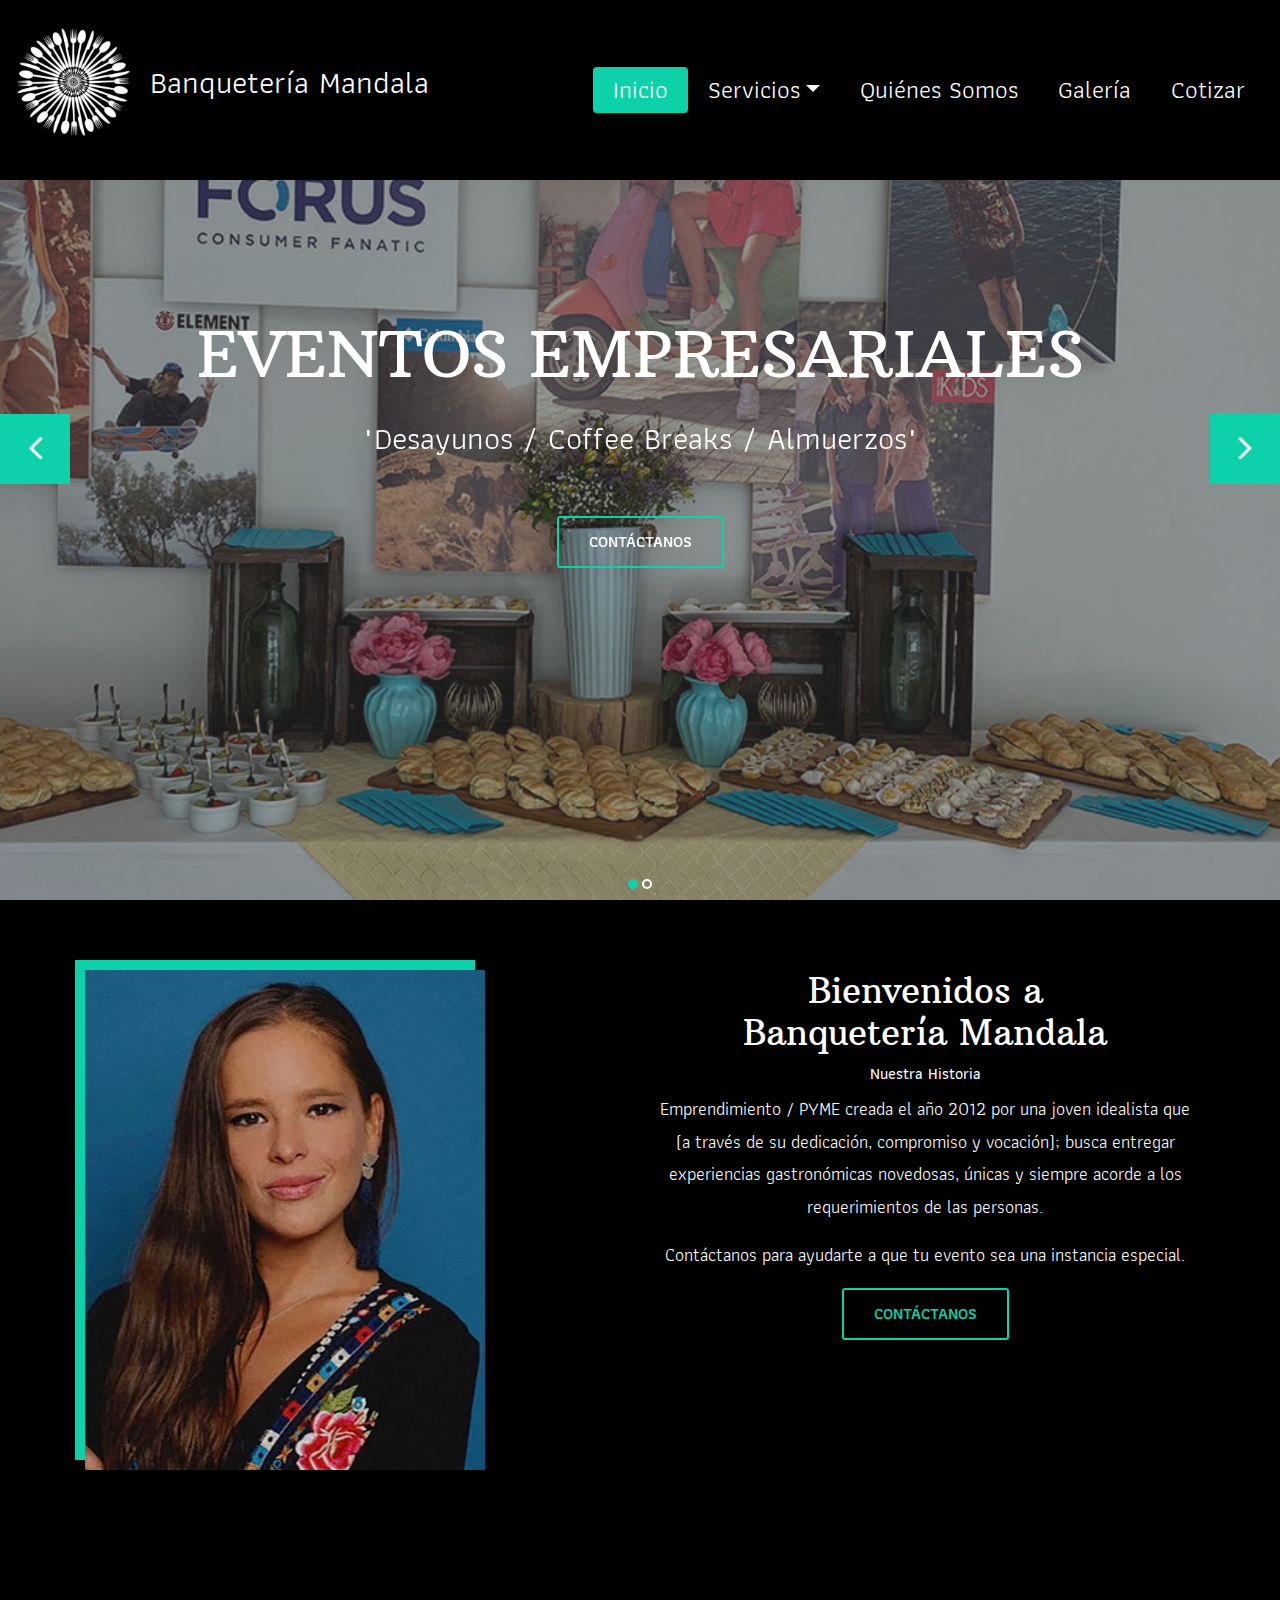
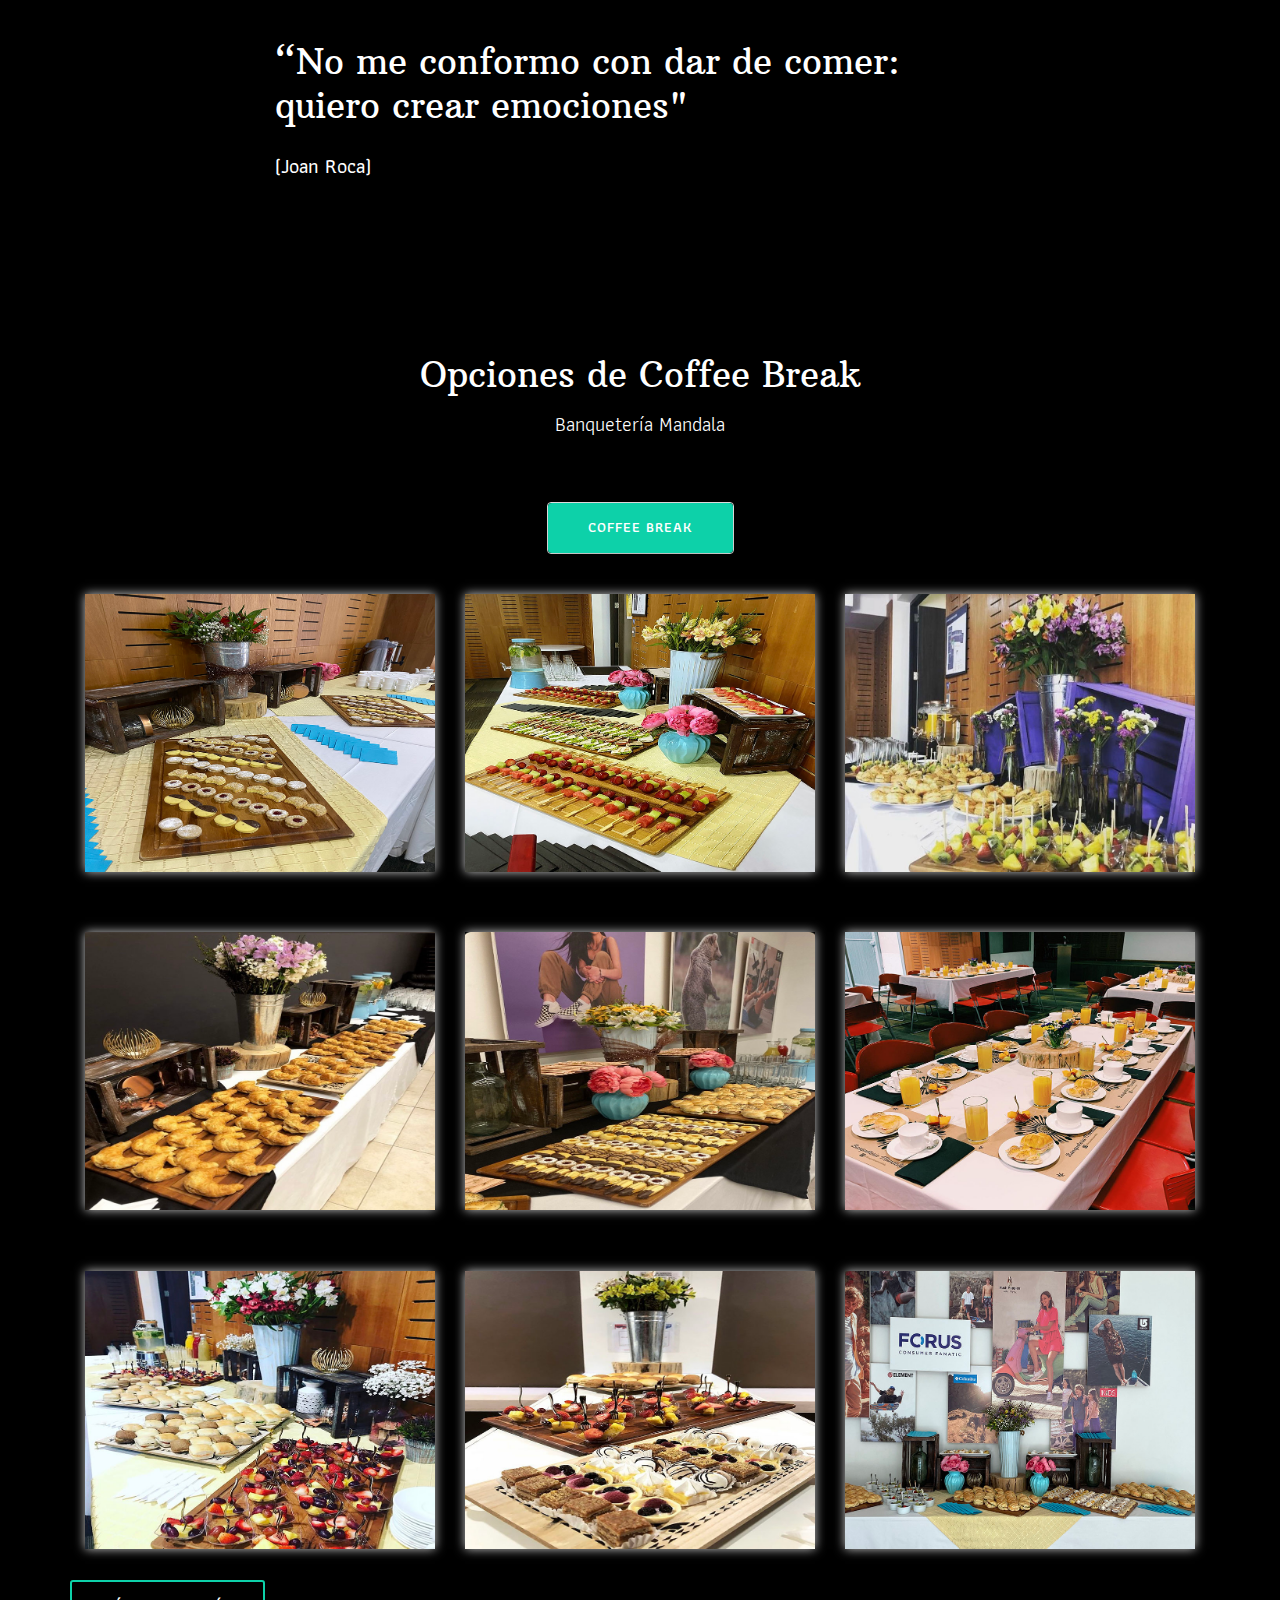
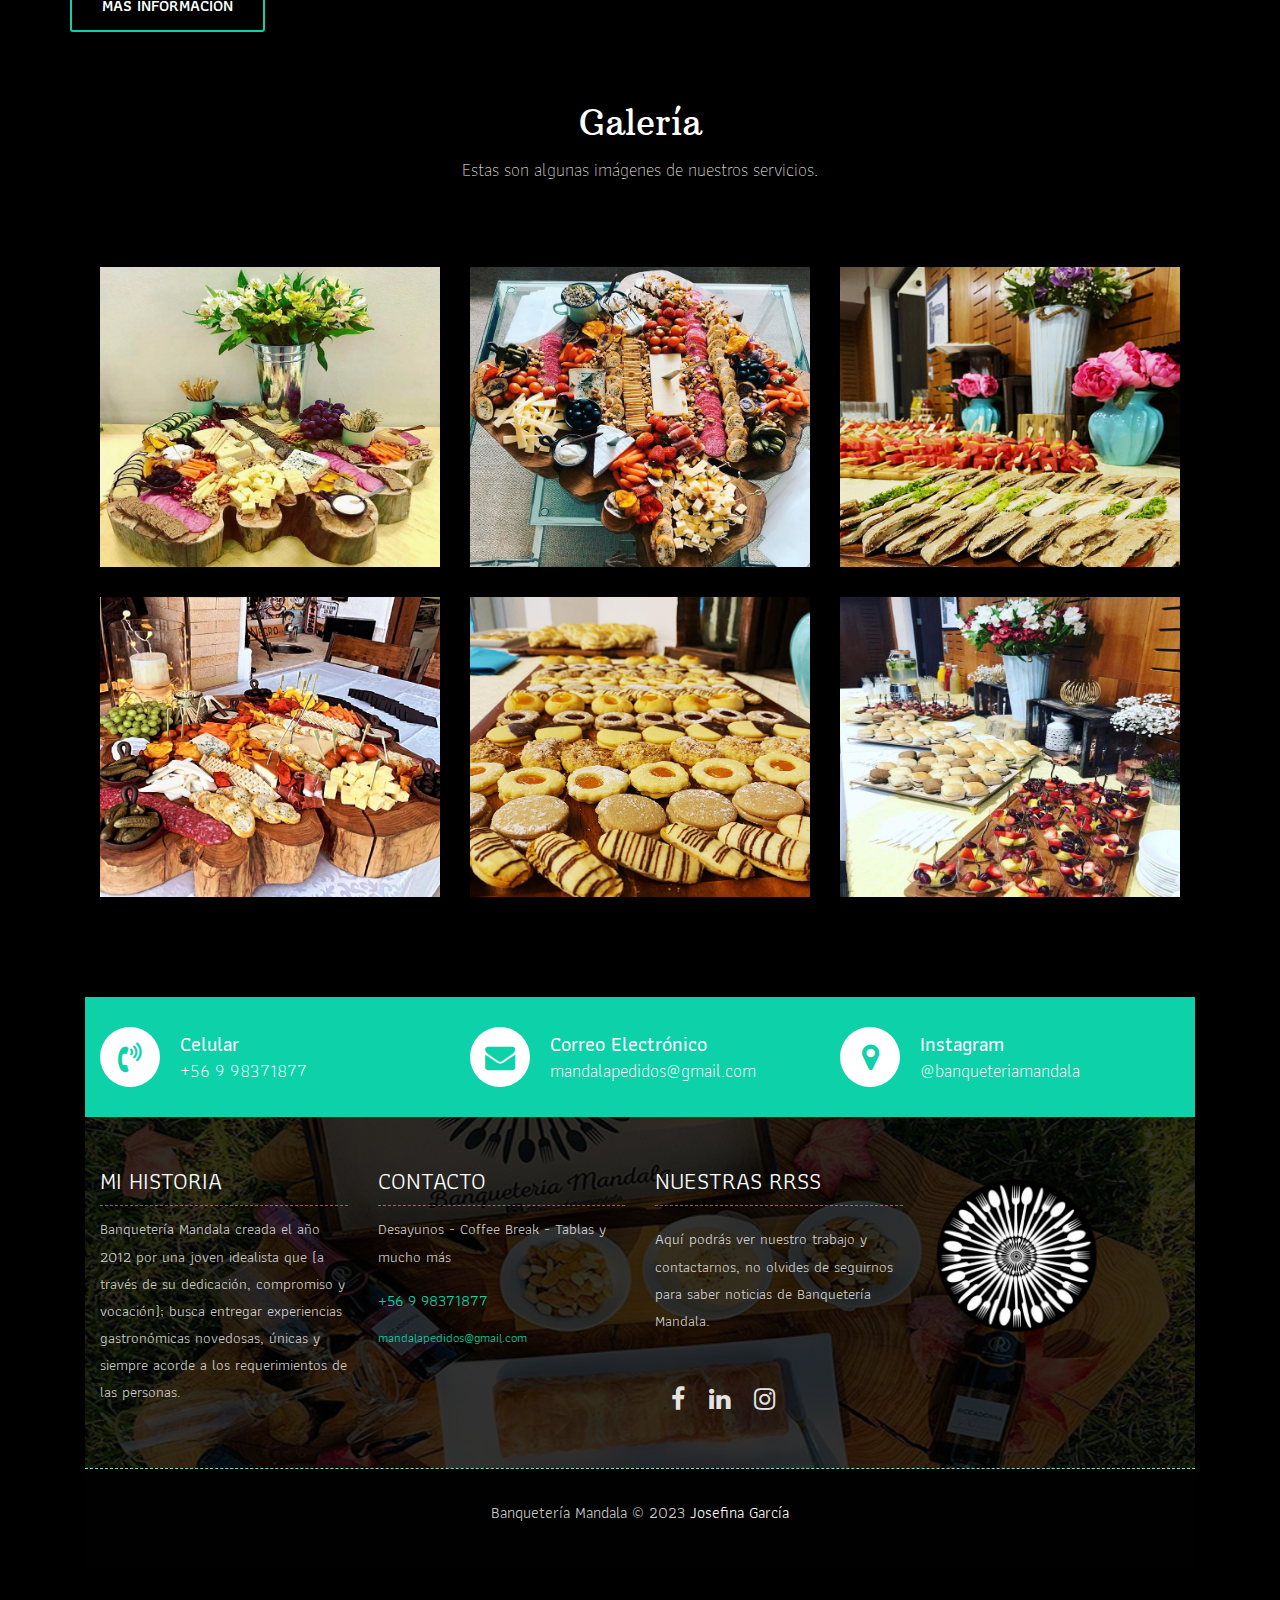
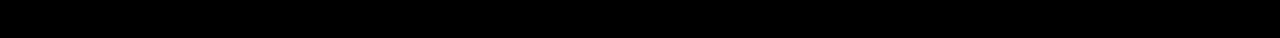
<file: index.html>
<!DOCTYPE html>
<html lang="es"><!-- Basic -->
<head>
	<meta charset="utf-8">
    <meta http-equiv="X-UA-Compatible" content="IE=edge">   
   
    <!-- Mobile Metas -->
    <meta name="viewport" content="width=device-width, initial-scale=1">
 
     <!-- Site Metas -->
    <title>Banquetería Mandala</title>  
    <meta name="keywords" content="">
    <meta name="description" content="">
    <meta name="author" content="">

    <!-- Site Icons -->
    <link rel="shortcut icon" href="images/logo redondo.png" type="image/x-icon">
    <link rel="apple-touch-icon" href="images/logo redondo.png">

    <!-- Bootstrap CSS -->
    <link rel="stylesheet" href="css/bootstrap.min.css">    
	<!-- Site CSS -->
    <link rel="stylesheet" href="css/style.css">    
    <!-- Responsive CSS -->
    <link rel="stylesheet" href="css/responsive.css">
    <!-- Custom CSS -->
    <link rel="stylesheet" href="css/custom.css">
	<!-- Css Personal -->
	<link rel="stylesheet" href="css/stylePerson.css">

    <!--[if lt IE 9]>
      <script src="https://oss.maxcdn.com/libs/html5shiv/3.7.0/html5shiv.js"></script>
      <script src="https://oss.maxcdn.com/libs/respond.js/1.4.2/respond.min.js"></script>
    <![endif]-->

</head>

<body>
	<!-- Start header -->
	<header class="top-navbar">
		
		<nav class="navbar navbar-expand-lg navbar-light bg-light">		
			<div class="logo">
				<a href="index.html"><img src="images/logo redondo.png" width="150px" height="150px" alt="logo banqueteria mandala" /></a>				
				<p class="p">Banquetería Mandala</p>
			</div>	
			<div class="container">		
				
				<button class="navbar-toggler" type="button" data-toggle="collapse" data-target="#navbars-rs-food" aria-controls="navbars-rs-food" aria-expanded="false" aria-label="Toggle navigation">
				  <span class="navbar-toggler-icon"></span>
				</button>
				<div class="collapse navbar-collapse fontSize" id="navbars-rs-food">
					<ul class="navbar-nav ml-auto">
						<li class="nav-item active fontSize"><a class="nav-link" href="index.html">Inicio</a></li>
						<li class="nav-item dropdown">
							<a class="nav-link dropdown-toggle" href="#" id="dropdown-a" data-toggle="dropdown">Servicios</a>
							<div class="dropdown-menu" aria-labelledby="dropdown-a">
								<a class="dropdown-item" href="menu.html">Empresariales</a>
								<a class="dropdown-item" href="tablas.html">Tablas de picoteo</a>
								
							</div>
						</li>
						<li class="nav-item"><a class="nav-link" href="about.html">Quiénes Somos</a></li>
						<li class="nav-item"><a class="nav-link" href="gallery.html">Galería</a></li>					
						<li class="nav-item"><a class="nav-link" href="contact.html">Cotizar</a></li>					
					</ul>
				</div>
			</div>
		</nav>
	</header>
	<!-- End header -->
	
	<!-- Start slides -->
	<div id="slides" class="cover-slides">
		<ul class="slides-container">
			<li class="text-center">
				<img src="images/coffe-6.jpg" alt="">
				<div class="container">
					<div class="row">
						<div class="col-md-12">
							<h1 class="titulo">EVENTOS EMPRESARIALES </h1> <h5 class="subtitulo">"Desayunos / Coffee Breaks / Almuerzos"</h5>
							<!--<p class="m-b-40">See how your users experience your website in realtime or view  <br> 
							trends to see any changes in performance over time.</p>-->
							<p><a class="btn btn-lg btn-circle btn-outline-new-white" href="#">Contáctanos</a></p>
						</div>
					</div>
				</div>
			</li>
		
			<li class="text-center">
				<img src="images/tabla.jpg" alt="">
				<div class="container">
					<div class="row">
						<div class="col-md-12">
							<h1 class="m-b-20">TRONCOS DE PICOTEO </h1> <h5 class="subtitulo">"Únicos, decorativos y exquisitos troncos de picoteo   <br>            para 15-20 personas" </h5>
							<!--<p class="m-b-40">See how your users experience your website in realtime or view  <br> 
							trends to see any changes in performance over time.</p>-->
							<p><a class="btn btn-lg btn-circle btn-outline-new-white" href="#">Contáctanos</a></p>
						</div>
					</div>
				</div>
			</li>
		</ul>
		<div class="slides-navigation">
			<a href="#" class="next"><i class="fa fa-angle-right" aria-hidden="true"></i></a>
			<a href="#" class="prev"><i class="fa fa-angle-left" aria-hidden="true"></i></a>
		</div>
	</div>
	<!-- End slides -->
	
	<!-- Start About -->
	<div class="about-section-box">
		<div class="container">
			<div class="row">
				<div class="col-lg-6 col-md-6 col-sm-12">
					<img src="images/about-img.jpg" alt="" class="img-fluid">
				</div>
				<div class="col-lg-6 col-md-6 col-sm-12 text-center">
					<div class="inner-column">
						<h1>Bienvenidos a <br><span">Banquetería Mandala</span></h1>
						<h4>Nuestra Historia</h4>
						<p>Emprendimiento / PYME creada el año 2012 por una joven idealista que (a través de su dedicación, compromiso y vocación); busca entregar experiencias gastronómicas novedosas, únicas y siempre acorde a los requerimientos de las personas.</p>
						<p>Contáctanos para ayudarte a que tu evento sea una instancia especial.</p>
						<a class="btn btn-lg btn-circle btn-outline-new-white resplandeciente" href="#">Contáctanos</a>
					</div>
				</div>
			</div>
		</div>
	</div>
	<!-- End About -->
	
	<!-- Start QT -->
	<div class="qt-box qt-background">
		<div class="container">
			<div class="row">
				<div class="col-md-8 ml-auto mr-auto text-left">
					<p class="lead ">
						“No me conformo con dar de comer: quiero crear emociones" 
						
						  
					</p>
					<span class="lead">(Joan Roca)</span>
				</div>
			</div>
		</div>
	</div>
	<!-- End QT -->
	
	<!-- Start Menu -->
	<div class="menu-box">
		<div class="container">
			<div class="row">
				<div class="col-lg-12">
					<div class="heading-title text-center">
						<h2>Opciones de Coffee Break</h2>
						<span>Banquetería Mandala</span>		
					<div>
				</div>
			</div>
			<div class="row">
				<div class="col-lg-12">
					<div class="special-menu text-center">
						<div class="button-group filter-button-group">
							<button class="active" data-filter="*">Coffee Break</button>
							<!-- <button data-filter=".drinks">Drinks</button>
							<button data-filter=".lunch">Lunch</button>
							<button data-filter=".dinner">Dinner</button> -->
						</div>
					</div>
				</div>
			</div>
				
			<div class="row special-list">
				<div class="col-lg-4 col-md-6 special-grid drinks">
					<div class="gallery-single fix">
						<img src="images/coffe-basico.jpg" class="img-fluid" alt="Image">
						<div class="why-text">
							<h4>Coffee Break Básico</h4>
							<p>Mínimo 30 personas</p>
							<h5> $ 4.990 por persona</h5>
						</div>
					</div>
				</div>
				
				<div class="col-lg-4 col-md-6 special-grid drinks">
					<div class="gallery-single fix">
						<img src="images/coffe-ligth.jpg" class="img-fluid" alt="Image">
						<div class="why-text">
							<h4>Coffee Break Light</h4>
							<p>Mínimo 15 personas</p>
							<h5> $10.990 por persona</h5>
						</div>
					</div>
				</div>
				
				<div class="col-lg-4 col-md-6 special-grid drinks">
					<div class="gallery-single fix">
						<img src="images/9.jpg" class="img-fluid" alt="Image">
						<div class="why-text">
							<h4>Special Drinks 3</h4>
							<p>Mínimo 15 personas</p>
							<h5> $15.990 por persona</h5>
						</div>
					</div>
				</div>
				
				<div class="col-lg-4 col-md-6 special-grid lunch">
					<div class="gallery-single fix">
						<img src="images/coffe-1.jpg" class="img-fluid" alt="Image">
						<div class="why-text">
							<h4>Coffe Break #1</h4>
							<p>Mínimo 20 personas</p>
							<h5>$4.990 por persona</h5>
						</div>
					</div>
				</div>
				
				<div class="col-lg-4 col-md-6 special-grid lunch">
					<div class="gallery-single fix">
						<img src="images/coffe-2.jpg" class="img-fluid" alt="Image">
						<div class="why-text">
							<h4>Coffe Break #2</h4>
							<p>Mínimo 20 personas</p>
							<h5> $5.990 por persona</h5>
						</div>
					</div>
				</div>
				
				<div class="col-lg-4 col-md-6 special-grid lunch">
					<div class="gallery-single fix">
						<img src="images/33.jpg" class="img-fluid" alt="Image">
						<div class="why-text">
							<h4>Coffe Break #3</h4>
							<p>Mínimo 15 personas</p>
							<h5> $5.990 por persona</h5>
						</div>
					</div>
				</div>
				
				<div class="col-lg-4 col-md-6 special-grid dinner">
					<div class="gallery-single fix">
						<img src="images/coffe-4.jpg" class="img-fluid" alt="Image">
						<div class="why-text">
								<h4>Coffe Break #4</h4>
								<p>Mínimo 15 personas</p>
							<h5> $5.990 por persona</h5>
						</div>
					</div>
				</div>
				
				<div class="col-lg-4 col-md-6 special-grid dinner">
					<div class="gallery-single fix">
						<img src="images/coffe-5.jpg" class="img-fluid" alt="Image">
						<div class="why-text">
							<h4>Coffe Break #5</h4>
							<p>Mínimo 15 personas</p>
							<h5> $10.500 por persona</h5>
						</div>
					</div>
				</div>
				
				<div class="col-lg-4 col-md-6 special-grid dinner">
					<div class="gallery-single fix">
						<img src="images/coffe-6.jpg" class="img-fluid" alt="Image">
						<div class="why-text">
							<h4>Coffe Break #6</h4>
							<p>Mínimo 15 personas.</p>
							<h5> $11.990 por persona</h5>
						</div>
					</div>
				</div>
				
			</div>
		</div>
		<a class="btn btn-lg btn-circle btn-outline-new-white resplandeciente" href="#">Más Información</a>
	</div>
	<!-- End Menu -->
	
	<!-- Start Gallery -->
	<div class="gallery-box">
		<div class="container-fluid">
			<div class="row">
				<div class="col-lg-12">
					<div class="heading-title text-center">
						<h2>Galería</h2>
						<p>Estas son algunas imágenes de nuestros servicios.</p>
					</div>
				</div>
			</div>
			<div class="tz-gallery">
				<div class="row">
					<div class="col-sm-12 col-md-4 col-lg-4">
						<a class="lightbox" href="images/2.jpg">
							<img class="img-fluid" src="images/2.jpg" alt="Gallery Images">
						</a>
					</div>
					<div class="col-sm-6 col-md-4 col-lg-4">
						<a class="lightbox" href="images/3.jpg">
							<img class="img-fluid" src="images/3.jpg" alt="Gallery Images">
						</a>
					</div>
					<div class="col-sm-6 col-md-4 col-lg-4">
						<a class="lightbox" href="images/8.jpg">
							<img class="img-fluid" src="images/8.jpg" alt="Gallery Images">
						</a>
					</div>
					<div class="col-sm-12 col-md-4 col-lg-4">
						<a class="lightbox" href="images/18.jpg">
							<img class="img-fluid" src="images/18.jpg" alt="Gallery Images">
						</a>
					</div>
					<div class="col-sm-6 col-md-4 col-lg-4">
						<a class="lightbox" href="images/15.jpg">
							<img class="img-fluid" src="images/15.jpg" alt="Gallery Images">
						</a>
					</div> 
					<div class="col-sm-6 col-md-4 col-lg-4">
						<a class="lightbox" href="images/7.jpg">
							<img class="img-fluid" src="images/7.jpg" alt="Gallery Images">
						</a>
					</div>
				</div>
			</div>
		</div>
	</div>
	<!-- End Gallery -->
	
	<!-- Start Customer Reviews -->
	<!-- <div class="customer-reviews-box">
		<div class="container">
			<div class="row">
				<div class="col-lg-12">
					<div class="heading-title text-center">
						<h2>Customer Reviews</h2>
						<p>Lorem Ipsum is simply dummy text of the printing and typesetting</p>
					</div>
				</div>
			</div>
			<div class="row">
				<div class="col-md-8 mr-auto ml-auto text-center">
					<div id="reviews" class="carousel slide" data-ride="carousel">
						<div class="carousel-inner mt-4">
							<div class="carousel-item text-center active">
								<div class="img-box p-1 border rounded-circle m-auto">
									<img class="d-block w-100 rounded-circle" src="images/profile-1.jpg" alt="">
								</div>
								<h5 class="mt-4 mb-0"><strong class="text-warning text-uppercase">Paul Mitchel</strong></h5>
								<h6 class="text-dark m-0">Web Developer</h6>
								<p class="m-0 pt-3">Lorem ipsum dolor sit amet, consectetur adipiscing elit. Nam eu sem tempor, varius quam at, luctus dui. Mauris magna metus, dapibus nec turpis vel, semper malesuada ante. Idac bibendum scelerisque non non purus. Suspendisse varius nibh non aliquet.</p>
							</div>
							<div class="carousel-item text-center">
								<div class="img-box p-1 border rounded-circle m-auto">
									<img class="d-block w-100 rounded-circle" src="images/profile-3.jpg" alt="">
								</div>
								<h5 class="mt-4 mb-0"><strong class="text-warning text-uppercase">Steve Fonsi</strong></h5>
								<h6 class="text-dark m-0">Web Designer</h6>
								<p class="m-0 pt-3">Lorem ipsum dolor sit amet, consectetur adipiscing elit. Nam eu sem tempor, varius quam at, luctus dui. Mauris magna metus, dapibus nec turpis vel, semper malesuada ante. Idac bibendum scelerisque non non purus. Suspendisse varius nibh non aliquet.</p>
							</div>
							<div class="carousel-item text-center">
								<div class="img-box p-1 border rounded-circle m-auto">
									<img class="d-block w-100 rounded-circle" src="images/profile-7.jpg" alt="">
								</div>
								<h5 class="mt-4 mb-0"><strong class="text-warning text-uppercase">Daniel vebar</strong></h5>
								<h6 class="text-dark m-0">Seo Analyst</h6>
								<p class="m-0 pt-3">Lorem ipsum dolor sit amet, consectetur adipiscing elit. Nam eu sem tempor, varius quam at, luctus dui. Mauris magna metus, dapibus nec turpis vel, semper malesuada ante. Idac bibendum scelerisque non non purus. Suspendisse varius nibh non aliquet.</p>
							</div>
						</div>
						<a class="carousel-control-prev" href="#reviews" role="button" data-slide="prev">
							<i class="fa fa-angle-left" aria-hidden="true"></i>
							<span class="sr-only">Previous</span>
						</a>
						<a class="carousel-control-next" href="#reviews" role="button" data-slide="next">
							<i class="fa fa-angle-right" aria-hidden="true"></i>
							<span class="sr-only">Next</span>
						</a>
                    </div>
				</div>
			</div>
		</div>
	</div> -->
	<!-- End Customer Reviews -->
	
	<!-- Start Contact info -->
	<div class="contact-imfo-box">
		<div class="container">
			<div class="row">
				<div class="col-md-4">
					<i class="fa fa-volume-control-phone"></i>
					<div class="overflow-hidden">
						<h4>Celular</h4>
						<p class="lead">
							+56 9 98371877
						</p>
					</div>
				</div>
				<div class="col-md-4">
					<i class="fa fa-envelope"></i>
					<div class="overflow-hidden">
						<h4>Correo Electrónico</h4>
						<p class="lead">
							mandalapedidos@gmail.com
						</p>
					</div>
				</div>
				<div class="col-md-4">
					<i class="fa fa-map-marker"></i>
					<div class="overflow-hidden">
						<h4>Instagram</h4>
						<p class="lead">
							@banqueteriamandala
						</p>
					</div>
				</div>
			</div>
		</div>
	</div>
	<!-- End Contact info -->
	
	
    <!-- Start Footer -->
    <footer class="footer-area bg-f">
		<div class="container">
		  <div class="row">
			<div class="col-lg-3 col-md-6">
			  <h3>Mi historia</h3>
			  <p>
				Banquetería Mandala creada el año 2012 por una joven idealista que
				(a través de su dedicación, compromiso y vocación); busca entregar
				experiencias gastronómicas novedosas, únicas y siempre acorde a
				los requerimientos de las personas.
			  </p>
			</div>
			<!-- <div class="col-lg-3 col-md-6">
					  <h3>Opening hours</h3>
					  <p><span class="text-color">Monday: </span>Closed</p>
					  <p><span class="text-color">Tue-Wed :</span> 9:Am - 10PM</p>
					  <p><span class="text-color">Thu-Fri :</span> 9:Am - 10PM</p>
					  <p><span class="text-color">Sat-Sun :</span> 5:PM - 10PM</p>
				  </div> -->
			<div class="col-lg-3 col-md-6">
			  <h3>Contacto</h3>
			  <p class="">Desayunos - Coffee Break - Tablas y mucho más</p>
			  <span class="fono">+56 9 98371877</span>
			  <span class="fono2">mandalapedidos@gmail.com</span>
						
			</div>
			<div class="col-lg-3 col-md-6">
			  <h3>Nuestras RRSS</h3>
			  <ul class="list-inline f-social">
			   
				<p>
				  Aquí podrás ver nuestro trabajo y contactarnos, no olvides de
				  seguirnos para saber noticias de Banquetería Mandala.
				</p>
				<div class="rrss">
				  <li class="list-inline-item">
					<a href="#"
					  ><i class="fa fa-facebook" aria-hidden="true"></i
					></a>
				  </li>
				  <!-- <li class="list-inline-item"><a href="#"><i class="fa fa-twitter" aria-hidden="true"></i></a></li> -->
				  <li class="list-inline-item">
					<a href="#"
					  ><i class="fa fa-linkedin" aria-hidden="true"></i
					></a>
				  </li>
				  <!-- <li class="list-inline-item"><a href="#"><i class="fa fa-google-plus" aria-hidden="true"></i></a></li> -->
				  <li class="list-inline-item">
					<a href="#"
					  ><i class="fa fa-instagram" aria-hidden="true"></i
					></a>
				  </li>
				</div>
			  </ul>
			</div>
			<div>
			  <img
				class="imgFooter"
				src="images/logo redondo.png"
				width="200px"
				height="200px"
			  />
			</div>
		  </div>
		</div>
  
		<div class="copyright">
		  <div class="container">
			<div class="row">
			  <div class="col-lg-12">
				<p class="company-name">
				  Banquetería Mandala &copy; 2023 <a href="#">Josefina García</a>
				</p>
			  </div>
			</div>
		  </div>
		</div>
	  </footer>
	  <!-- End Footer -->
	
	<a href="#" id="back-to-top" title="Back to top" style="display: none;">&uarr;</a>

	<!-- ALL JS FILES -->
	<script src="js/jquery-3.2.1.min.js"></script>
	<script src="js/popper.min.js"></script>
	<script src="js/bootstrap.min.js"></script>
    <!-- ALL PLUGINS -->
	<script src="js/jquery.superslides.min.js"></script>
	<script src="js/images-loded.min.js"></script>
	<script src="js/isotope.min.js"></script>
	<script src="js/baguetteBox.min.js"></script>
	<script src="js/form-validator.min.js"></script>
    <script src="js/contact-form-script.js"></script>
    <script src="js/custom.js"></script>
</body>
</html>
</file>
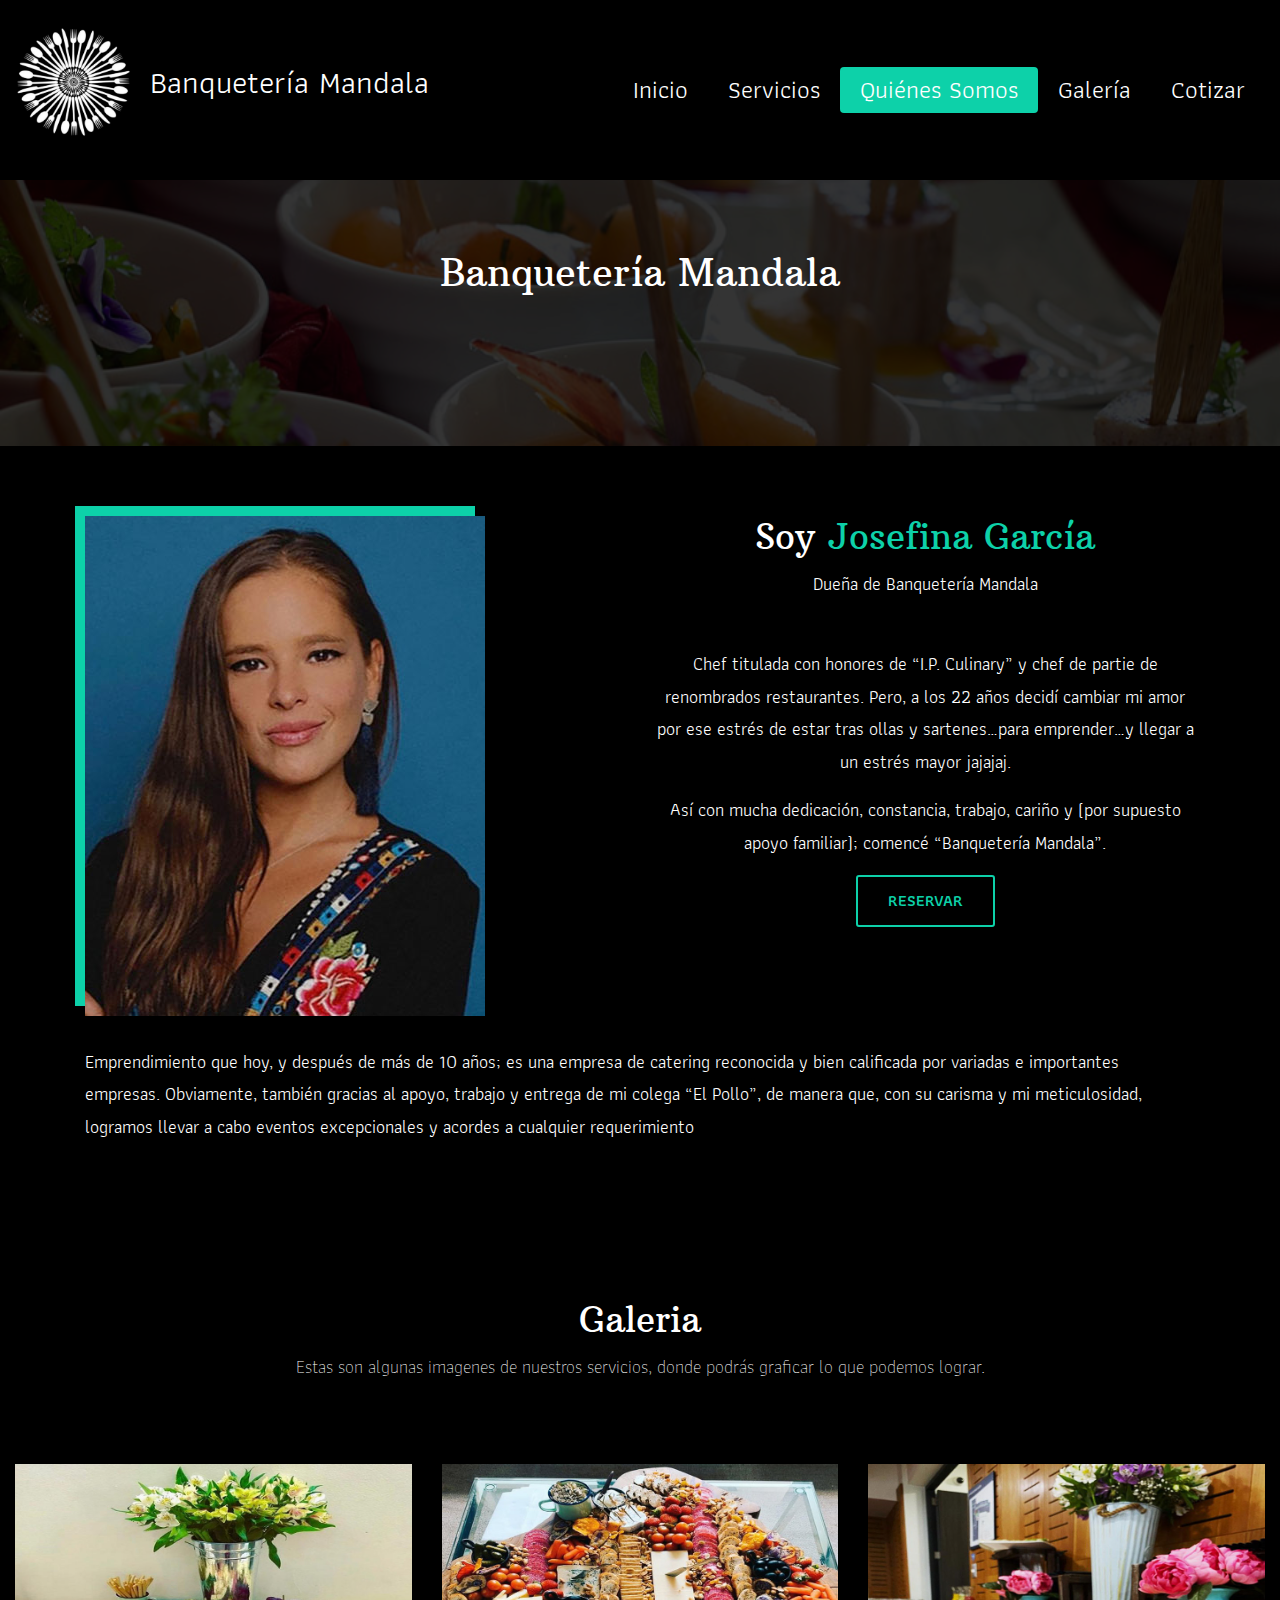
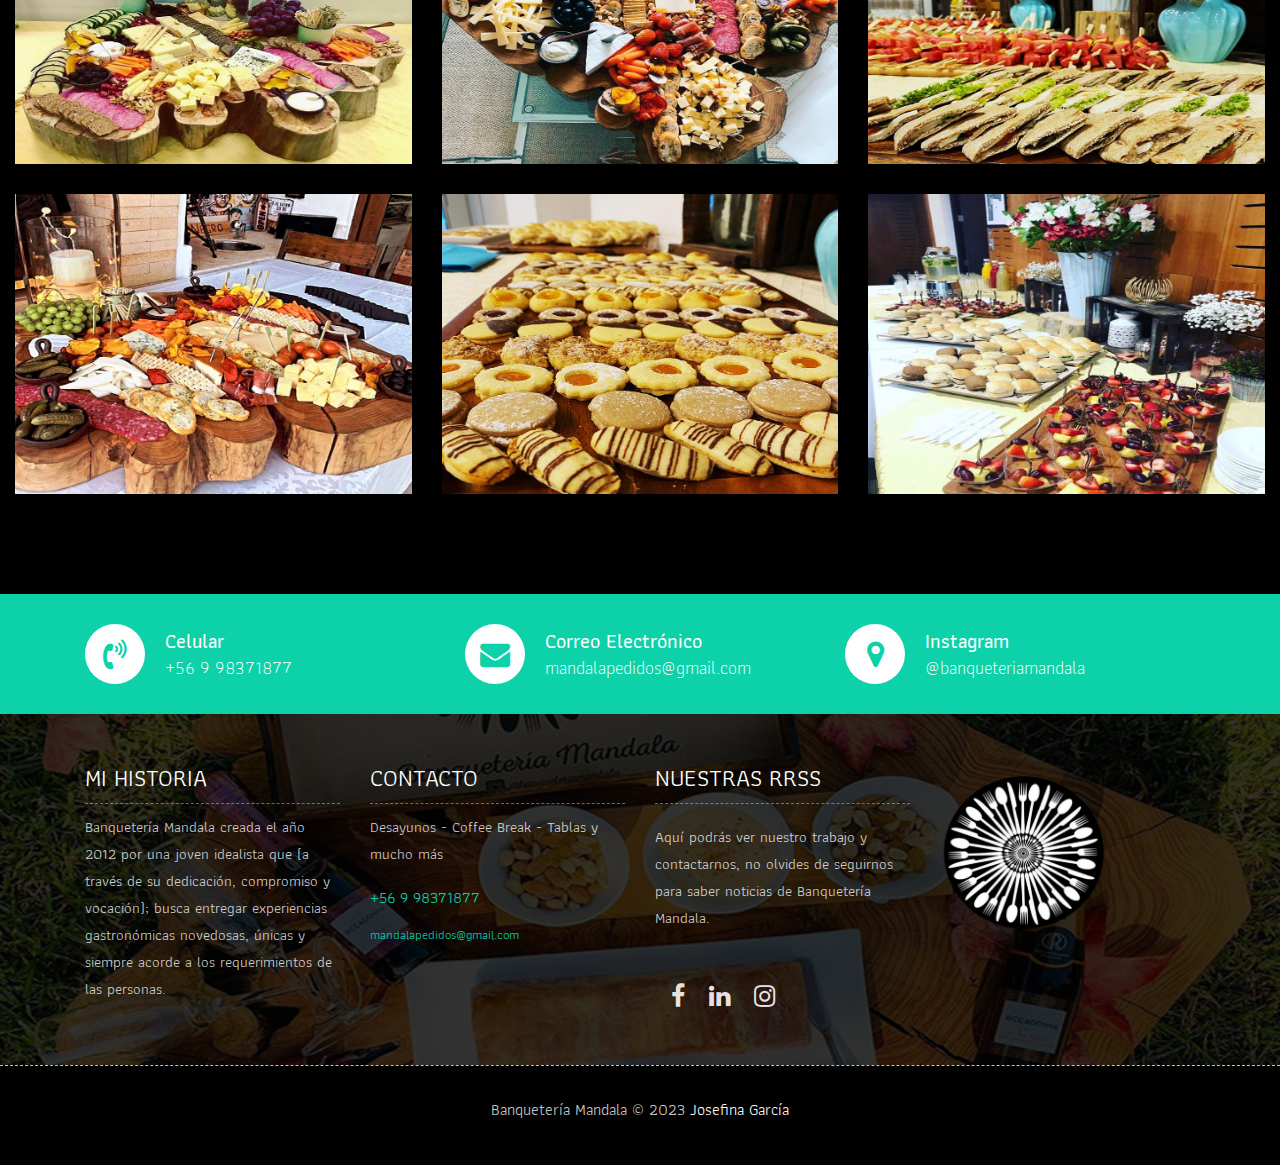
<file: about.html>
<!DOCTYPE html>
<html lang="en">
  <!-- Basic -->
  <head>
    <meta charset="utf-8" />
    <meta http-equiv="X-UA-Compatible" content="IE=edge" />

    <!-- Mobile Metas -->
    <meta name="viewport" content="width=device-width, initial-scale=1" />

    <!-- Site Metas -->
    <title>Banquetería Mandala</title>
    <meta name="keywords" content="" />
    <meta name="description" content="" />
    <meta name="author" content="" />

    <!-- Site Icons -->
    <link rel="shortcut icon" href="images/favicon.ico" type="image/x-icon" />
    <link rel="apple-touch-icon" href="images/apple-touch-icon.png" />

    <!-- Bootstrap CSS -->
    <link rel="stylesheet" href="css/bootstrap.min.css" />
    <!-- Site CSS -->
    <link rel="stylesheet" href="css/style.css" />
    <link rel="stylesheet" href="css/stylePerson.css" />
    <!-- Responsive CSS -->
    <link rel="stylesheet" href="css/responsive.css" />
    <!-- Custom CSS -->
    <link rel="stylesheet" href="css/custom.css" />

    <!--[if lt IE 9]>
      <script src="https://oss.maxcdn.com/libs/html5shiv/3.7.0/html5shiv.js"></script>
      <script src="https://oss.maxcdn.com/libs/respond.js/1.4.2/respond.min.js"></script>
    <![endif]-->
  </head>

  <body>
    <!-- Start header -->
    <header class="top-navbar">
      <nav class="navbar navbar-expand-lg navbar-light bg-light">
        <div class="logo">
          <a href="index.html"
            ><img
              src="images/logo redondo.png"
              width="150px"
              height="150px"
              alt="logo banqueteria mandala"
          /></a>
          <p class="p">Banquetería Mandala</p>
        </div>
        <div class="container">
          <button
            class="navbar-toggler"
            type="button"
            data-toggle="collapse"
            data-target="#navbars-rs-food"
            aria-controls="navbars-rs-food"
            aria-expanded="false"
            aria-label="Toggle navigation"
          >
            <span class="navbar-toggler-icon"></span>
          </button>
          <div class="collapse navbar-collapse fontSize" id="navbars-rs-food">
            <ul class="navbar-nav ml-auto">
              <li class="nav-item">
                <a class="nav-link" href="index.html">Inicio</a>
              </li>
              <li class="nav-item">
                <a class="nav-link" href="menu.html">Servicios</a>
              </li>
              <li class="nav-item active fontSize">
                <a class="nav-link" href="about.html">Quiénes Somos</a>
              </li>
              <li class="nav-item">
                <a class="nav-link" href="gallery.html">Galería</a>
              </li>
              <li class="nav-item">
                <a class="nav-link" href="contact.html">Cotizar</a>
              </li>
            </ul>
          </div>
        </div>
      </nav>
    </header>
    <!-- End header -->

    <!-- Start header -->
    <div class="all-page-title page-breadcrumb">
      <div class="container text-center">
        <div class="row">
          <div class="col-lg-12">
            <h1>Banquetería Mandala</h1>
          </div>
        </div>
      </div>
    </div>
    <!-- End header -->

    <!-- Start About -->
    <div class="about-section-box">
      <div class="container">
        <div class="row">
          <div class="col-lg-6 col-md-6">
            <img src="images/about-img.jpg" alt="" class="img-fluid" />
          </div>
          <div class="col-lg-6 col-md-6 text-center">
            <div class="inner-column">
              <h1>Soy <span>Josefina García</span></h1>
              <div class="separacion">
                <p>Dueña de Banquetería Mandala</p>
              </div>

              <p>
                Chef titulada con honores de “I.P. Culinary” y chef de partie de
                renombrados restaurantes. Pero, a los 22 años decidí cambiar mi
                amor por ese estrés de estar tras ollas y sartenes…para
                emprender…y llegar a un estrés mayor jajajaj.
              </p>
              <p>
                Así con mucha dedicación, constancia, trabajo, cariño y (por
                supuesto apoyo familiar); comencé “Banquetería Mandala”.
              </p>
              <a
                class="btn btn-lg btn-circle btn-outline-new-white resplandeciente"
                href="contact.html"
                >Reservar</a
              >
            </div>
          </div>
          <div class="col-md-12">
            <div class="inner-pt">
              <p>
                Emprendimiento que hoy, y después de más de 10 años; es una
                empresa de catering reconocida y bien calificada por variadas e
                importantes empresas. Obviamente, también gracias al apoyo,
                trabajo y entrega de mi colega “El Pollo”, de manera que, con su
                carisma y mi meticulosidad, logramos llevar a cabo eventos
                excepcionales y acordes a cualquier requerimiento
              </p>
            </div>
          </div>
        </div>
      </div>
    </div>
    <!-- End About -->

    <!-- Start Gallery -->
    <div class="gallery-box">
      <div class="container-fluid">
        <div class="row">
          <div class="col-lg-12">
            <div class="heading-title text-center">
              <h2>Galeria</h2>
              <p>
                Estas son algunas imagenes de nuestros servicios, donde podrás
                graficar lo que podemos lograr.
              </p>
            </div>
          </div>
        </div>
        <div class="tz-gallery">
          <div class="row">
            <div class="col-sm-12 col-md-4 col-lg-4">
              <a class="lightbox" href="images/2.jpg">
                <img
                  class="img-fluid"
                  src="images/2.jpg"
                  alt="Gallery Images"
                />
              </a>
            </div>
            <div class="col-sm-6 col-md-4 col-lg-4">
              <a class="lightbox" href="images/3.jpg">
                <img
                  class="img-fluid"
                  src="images/3.jpg"
                  alt="Gallery Images"
                />
              </a>
            </div>
            <div class="col-sm-6 col-md-4 col-lg-4">
              <a class="lightbox" href="images/8.jpg">
                <img
                  class="img-fluid"
                  src="images/8.jpg"
                  alt="Gallery Images"
                />
              </a>
            </div>
            <div class="col-sm-12 col-md-4 col-lg-4">
              <a class="lightbox" href="images/18.jpg">
                <img
                  class="img-fluid"
                  src="images/18.jpg"
                  alt="Gallery Images"
                />
              </a>
            </div>
            <div class="col-sm-6 col-md-4 col-lg-4">
              <a class="lightbox" href="images/15.jpg">
                <img
                  class="img-fluid"
                  src="images/15.jpg"
                  alt="Gallery Images"
                />
              </a>
            </div>
            <div class="col-sm-6 col-md-4 col-lg-4">
              <a class="lightbox" href="images/7.jpg">
                <img
                  class="img-fluid"
                  src="images/7.jpg"
                  alt="Gallery Images"
                />
              </a>
            </div>
          </div>
        </div>
      </div>
    </div>
    <!-- End Gallery -->

    <!-- Start Contact info -->
    <div class="contact-imfo-box">
      <div class="container">
        <div class="row">
          <div class="col-md-4">
            <i class="fa fa-volume-control-phone"></i>
            <div class="overflow-hidden">
              <h4>Celular</h4>
              <p class="lead">+56 9 98371877</p>
            </div>
          </div>
          <div class="col-md-4">
            <i class="fa fa-envelope"></i>
            <div class="overflow-hidden">
              <h4>Correo Electrónico</h4>
              <p class="lead">mandalapedidos@gmail.com</p>
            </div>
          </div>
          <div class="col-md-4">
            <i class="fa fa-map-marker"></i>
            <div class="overflow-hidden">
              <h4>Instagram</h4>
              <p class="lead">@banqueteriamandala</p>
            </div>
          </div>
        </div>
      </div>
    </div>
    <!-- End Contact info -->

    <!-- Start Footer -->
    <footer class="footer-area bg-f">
      <div class="container">
        <div class="row">
          <div class="col-lg-3 col-md-6">
            <h3>Mi historia</h3>
            <p>
              Banquetería Mandala creada el año 2012 por una joven idealista que
              (a través de su dedicación, compromiso y vocación); busca entregar
              experiencias gastronómicas novedosas, únicas y siempre acorde a
              los requerimientos de las personas.
            </p>
          </div>
          <!-- <div class="col-lg-3 col-md-6">
					<h3>Opening hours</h3>
					<p><span class="text-color">Monday: </span>Closed</p>
					<p><span class="text-color">Tue-Wed :</span> 9:Am - 10PM</p>
					<p><span class="text-color">Thu-Fri :</span> 9:Am - 10PM</p>
					<p><span class="text-color">Sat-Sun :</span> 5:PM - 10PM</p>
				</div> -->
          <div class="col-lg-3 col-md-6">
            <h3>Contacto</h3>
            <p class="">Desayunos - Coffee Break - Tablas y mucho más</p>
            <span class="fono">+56 9 98371877</span>
            <span class="fono2">mandalapedidos@gmail.com</span>
          </div>
          <div class="col-lg-3 col-md-6">
            <h3>Nuestras RRSS</h3>
            <ul class="list-inline f-social">
              <p>
                Aquí podrás ver nuestro trabajo y contactarnos, no olvides de
                seguirnos para saber noticias de Banquetería Mandala.
              </p>
              <div class="rrss">
                <li class="list-inline-item">
                  <a href="#"
                    ><i class="fa fa-facebook" aria-hidden="true"></i
                  ></a>
                </li>
                <!-- <li class="list-inline-item"><a href="#"><i class="fa fa-twitter" aria-hidden="true"></i></a></li> -->
                <li class="list-inline-item">
                  <a href="#"
                    ><i class="fa fa-linkedin" aria-hidden="true"></i
                  ></a>
                </li>
                <!-- <li class="list-inline-item"><a href="#"><i class="fa fa-google-plus" aria-hidden="true"></i></a></li> -->
                <li class="list-inline-item">
                  <a href="#"
                    ><i class="fa fa-instagram" aria-hidden="true"></i
                  ></a>
                </li>
              </div>
            </ul>
          </div>
          <div>
            <img
              class="imgFooter"
              src="images/logo redondo.png"
              width="200px"
              height="200px"
            />
          </div>
        </div>
      </div>

      <div class="copyright">
        <div class="container">
          <div class="row">
            <div class="col-lg-12">
              <p class="company-name">
                Banquetería Mandala &copy; 2023 <a href="#">Josefina García</a>
              </p>
            </div>
          </div>
        </div>
      </div>
    </footer>
    <!-- End Footer -->
    <a href="#" id="back-to-top" title="Back to top" style="display: none"
      >&uarr;</a
    >

    <!-- ALL JS FILES -->
    <script src="js/jquery-3.2.1.min.js"></script>
    <script src="js/popper.min.js"></script>
    <script src="js/bootstrap.min.js"></script>
    <!-- ALL PLUGINS -->
    <script src="js/jquery.superslides.min.js"></script>
    <script src="js/images-loded.min.js"></script>
    <script src="js/isotope.min.js"></script>
    <script src="js/baguetteBox.min.js"></script>
    <script src="js/form-validator.min.js"></script>
    <script src="js/contact-form-script.js"></script>
    <script src="js/custom.js"></script>
  </body>
</html>
</file>
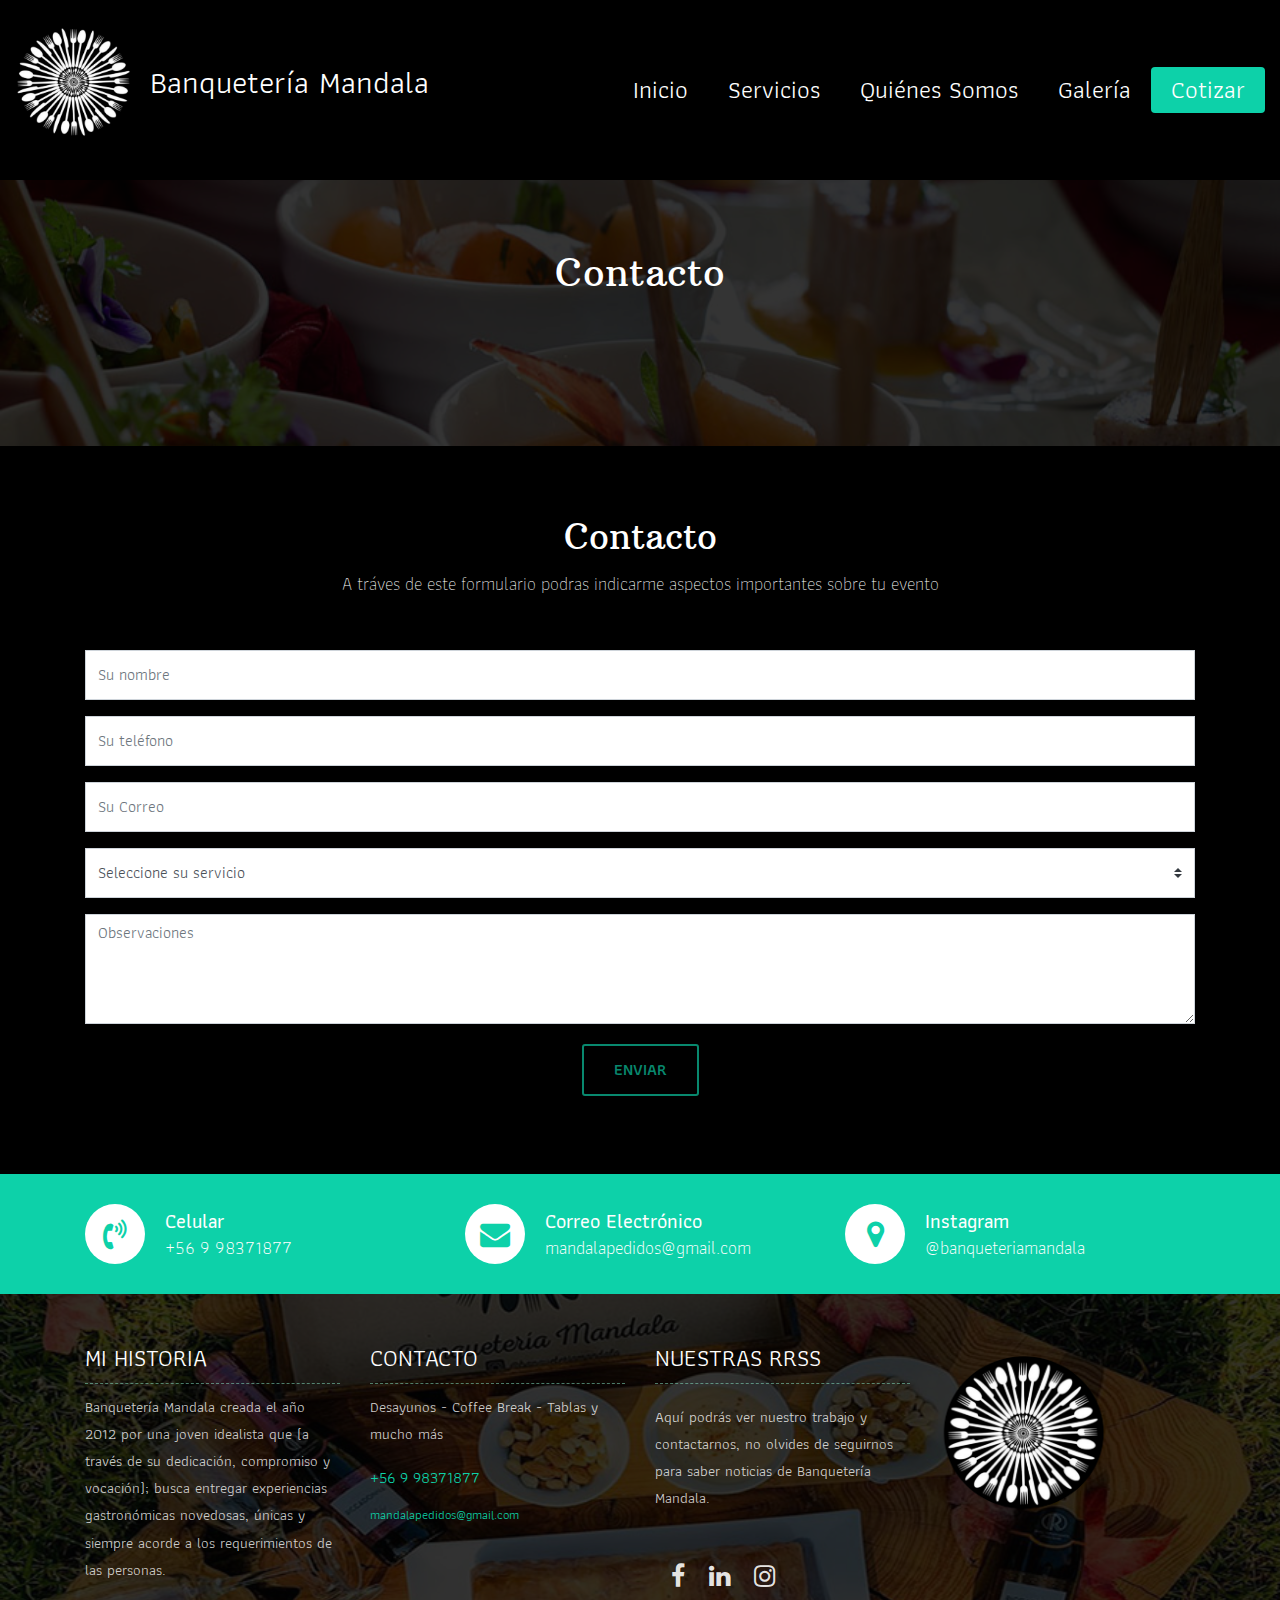
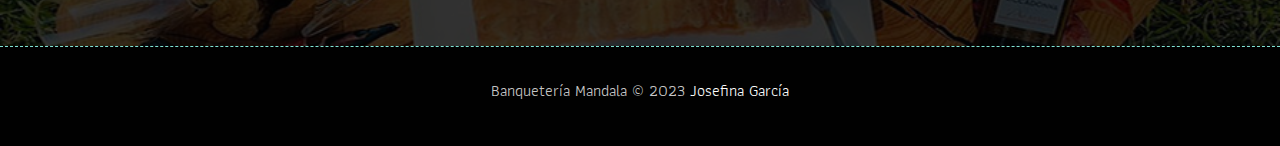
<file: contact.html>
<!DOCTYPE html>
<html lang="es">
  <!-- Basic -->
  <head>
    <meta charset="utf-8" />
    <meta http-equiv="X-UA-Compatible" content="IE=edge" />

    <!-- Mobile Metas -->
    <meta name="viewport" content="width=device-width, initial-scale=1" />

    <!-- Site Metas -->
    <title>Banquetería Mandala</title>
    <meta name="keywords" content="" />
    <meta name="description" content="" />
    <meta name="author" content="" />

    <!-- Site Icons -->
    <link rel="shortcut icon" href="images/favicon.ico" type="image/x-icon" />
    <link rel="apple-touch-icon" href="images/apple-touch-icon.png" />

    <!-- Bootstrap CSS -->
    <link rel="stylesheet" href="css/bootstrap.min.css" />
    <!-- Site CSS -->
    <link rel="stylesheet" href="css/style.css" />
    <link rel="stylesheet" href="css/stylePerson.css" />
    <!-- Responsive CSS -->
    <link rel="stylesheet" href="css/responsive.css" />
    <!-- Custom CSS -->
    <link rel="stylesheet" href="css/custom.css" />

    <!--[if lt IE 9]>
      <script src="https://oss.maxcdn.com/libs/html5shiv/3.7.0/html5shiv.js"></script>
      <script src="https://oss.maxcdn.com/libs/respond.js/1.4.2/respond.min.js"></script>
    <![endif]-->
  </head>

  <body>
    <!-- Start header -->
    <header class="top-navbar">
      <nav class="navbar navbar-expand-lg navbar-light bg-light">
        <div class="logo">
          <a href="index.html"
            ><img
              src="images/logo redondo.png"
              width="150px"
              height="150px"
              alt="logo banqueteria mandala"
          /></a>
          <p class="p">Banquetería Mandala</p>
        </div>
        <div class="container">
          <button
            class="navbar-toggler"
            type="button"
            data-toggle="collapse"
            data-target="#navbars-rs-food"
            aria-controls="navbars-rs-food"
            aria-expanded="false"
            aria-label="Toggle navigation"
          >
            <span class="navbar-toggler-icon"></span>
          </button>
          <div class="collapse navbar-collapse fontSize" id="navbars-rs-food">
            <ul class="navbar-nav ml-auto">
              <li class="nav-item">
                <a class="nav-link" href="index.html">Inicio</a>
              </li>
              <li class="nav-item">
                <a class="nav-link" href="menu.html">Servicios</a>
              </li>
              <li class="nav-item">
                <a class="nav-link" href="about.html">Quiénes Somos</a>
              </li>
              <li class="nav-item">
                <a class="nav-link" href="gallery.html">Galería</a>
              </li>
              <li class="nav-item active fontSize">
                <a class="nav-link" href="contact.html">Cotizar</a>
              </li>
            </ul>
          </div>
        </div>
      </nav>
    </header>
    <!-- End header -->

    <!-- Start All Pages -->
    <div class="all-page-title page-breadcrumb">
      <div class="container text-center">
        <div class="row">
          <div class="col-lg-12">
            <h1>Contacto</h1>
          </div>
        </div>
      </div>
    </div>
    <!-- End All Pages -->

    <!-- Start Contact -->
    <div class=""></div>
    <div class="contact-box">
      <div class="container">
        <div class="row">
          <div class="col-lg-12">
            <div class="heading-title text-center">
              <h2>Contacto</h2>
              <p>
                A tráves de este formulario podras indicarme aspectos
                importantes sobre tu evento
              </p>
            </div>
          </div>
        </div>
        <div class="row">
          <div class="col-lg-12">
            <form id="contactForm">
              <div class="row">
                <div class="col-md-12">
                  <div class="form-group">
                    <input
                      type="text"
                      class="form-control"
                      id="name"
                      name="name"
                      placeholder="Su nombre"
                      required
                      data-error="Por favor ingrese su nombre"
                    />
                    <div class="help-block with-errors"></div>
                  </div>
                </div>
				<div class="col-md-12">
					<div class="form-group">
					  <input
						type="tel"
						class="form-control"
						id="telefono"
						name="telefono"
						placeholder="Su teléfono"
						required
						data-error="Por favor ingrese su teléfono"
					  />
					  <div class="help-block with-errors"></div>
					</div>
				  </div>
                <div class="col-md-12">
                  <div class="form-group">
                    <input
                      type="text"
                      placeholder="Su Correo"
                      id="email"
                      class="form-control"
                      name="name"
                      required
                      data-error="Porfavor ingrese su correo"
                    />
                    <div class="help-block with-errors"></div>
                  </div>
                </div>
                <div class="col-md-12">
                  <div class="form-group">
                    <select
                      class="custom-select d-block form-control"
                      id="guest"
                      required
                      data-error="Porfavor seleccione su servicio"
                    >
                      <option disabled selected>Seleccione su servicio</option>
                      <option value="1">Servicios Empresariales</option>
                      <option value="2">Troncos de Picoteo</option>
                     
                    </select>
                    <div class="help-block with-errors"></div>
                  </div>
                </div>
                <div class="col-md-12">
                  <div class="form-group">
                    <textarea
                      class="form-control"
                      id="message"
                      placeholder="Observaciones"
                      rows="4"
                      data-error="Escriba su mensaje porfavor"
                      required
                    ></textarea>
                    <div class="help-block with-errors"></div>
                  </div>
                  <div class="submit-button text-center">
                    <button
                      class="btn btn-common resplandeciente"
                      id="submit"
                      type="submit"
                    >
                      Enviar
                    </button>
                    <div id="msgSubmit" class="h3 text-center hidden"></div>
                    <div class="clearfix"></div>
                  </div>
                </div>
              </div>
            </form>
          </div>
        </div>
      </div>
    </div>
    <!-- End Contact -->

    <!-- Start Contact info -->
    <div class="contact-imfo-box">
      <div class="container">
        <div class="row">
          <div class="col-md-4">
            <i class="fa fa-volume-control-phone"></i>
            <div class="overflow-hidden">
              <h4>Celular</h4>
              <p class="lead">+56 9 98371877</p>
            </div>
          </div>
          <div class="col-md-4">
            <i class="fa fa-envelope"></i>
            <div class="overflow-hidden">
              <h4>Correo Electrónico</h4>
              <p class="lead">mandalapedidos@gmail.com</p>
            </div>
          </div>
          <div class="col-md-4">
            <i class="fa fa-map-marker"></i>
            <div class="overflow-hidden">
              <h4>Instagram</h4>
              <p class="lead">@banqueteriamandala</p>
            </div>
          </div>
        </div>
      </div>
    </div>
    <!-- End Contact info -->

    <!-- Start Footer -->
    <footer class="footer-area bg-f">
      <div class="container">
        <div class="row">
          <div class="col-lg-3 col-md-6">
            <h3>Mi historia</h3>
            <p>
              Banquetería Mandala creada el año 2012 por una joven idealista que
              (a través de su dedicación, compromiso y vocación); busca entregar
              experiencias gastronómicas novedosas, únicas y siempre acorde a
              los requerimientos de las personas.
            </p>
          </div>
          <!-- <div class="col-lg-3 col-md-6">
					<h3>Opening hours</h3>
					<p><span class="text-color">Monday: </span>Closed</p>
					<p><span class="text-color">Tue-Wed :</span> 9:Am - 10PM</p>
					<p><span class="text-color">Thu-Fri :</span> 9:Am - 10PM</p>
					<p><span class="text-color">Sat-Sun :</span> 5:PM - 10PM</p>
				</div> -->
          <div class="col-lg-3 col-md-6">
            <h3>Contacto</h3>
            <p class="">Desayunos - Coffee Break - Tablas y mucho más</p>
            <span class="fono">+56 9 98371877</span>
			<span class="fono2">mandalapedidos@gmail.com</span>
          			
          </div>
          <div class="col-lg-3 col-md-6">
			<h3>Nuestras RRSS</h3>
            <ul class="list-inline f-social">
             
              <p>
                Aquí podrás ver nuestro trabajo y contactarnos, no olvides de
                seguirnos para saber noticias de Banquetería Mandala.
              </p>
              <div class="rrss">
                <li class="list-inline-item">
                  <a href="#"
                    ><i class="fa fa-facebook" aria-hidden="true"></i
                  ></a>
                </li>
                <!-- <li class="list-inline-item"><a href="#"><i class="fa fa-twitter" aria-hidden="true"></i></a></li> -->
                <li class="list-inline-item">
                  <a href="#"
                    ><i class="fa fa-linkedin" aria-hidden="true"></i
                  ></a>
                </li>
                <!-- <li class="list-inline-item"><a href="#"><i class="fa fa-google-plus" aria-hidden="true"></i></a></li> -->
                <li class="list-inline-item">
                  <a href="#"
                    ><i class="fa fa-instagram" aria-hidden="true"></i
                  ></a>
                </li>
              </div>
            </ul>
          </div>
          <div>
            <img
              class="imgFooter"
              src="images/logo redondo.png"
              width="200px"
              height="200px"
            />
          </div>
        </div>
      </div>

      <div class="copyright">
        <div class="container">
          <div class="row">
            <div class="col-lg-12">
              <p class="company-name">
                Banquetería Mandala &copy; 2023 <a href="#">Josefina García</a>
              </p>
            </div>
          </div>
        </div>
      </div>
    </footer>
    <!-- End Footer -->

    <a href="#" id="back-to-top" title="Back to top" style="display: none"
      >&uarr;</a
    >

    <!-- ALL JS FILES -->
    <script src="js/jquery-3.2.1.min.js"></script>
    <script src="js/popper.min.js"></script>
    <script src="js/bootstrap.min.js"></script>
    <!-- ALL PLUGINS -->

    <script src="js/jquery.superslides.min.js"></script>
    <script src="js/images-loded.min.js"></script>
    <script src="js/isotope.min.js"></script>
    <script src="js/baguetteBox.min.js"></script>
    <script src="js/jquery.mapify.js"></script>
    <script src="js/form-validator.min.js"></script>
    <script src="js/contact-form-script.js"></script>
    <script src="js/custom.js"></script>
    <script>
      $(".map-full").mapify({
        points: [
          {
            lat: 40.7143528,
            lng: -74.0059731,
            marker: true,
            title: "Marker title",
            infoWindow: "Yamifood Restaurant",
          },
        ],
      });
    </script>
  </body>
</html>
</file>
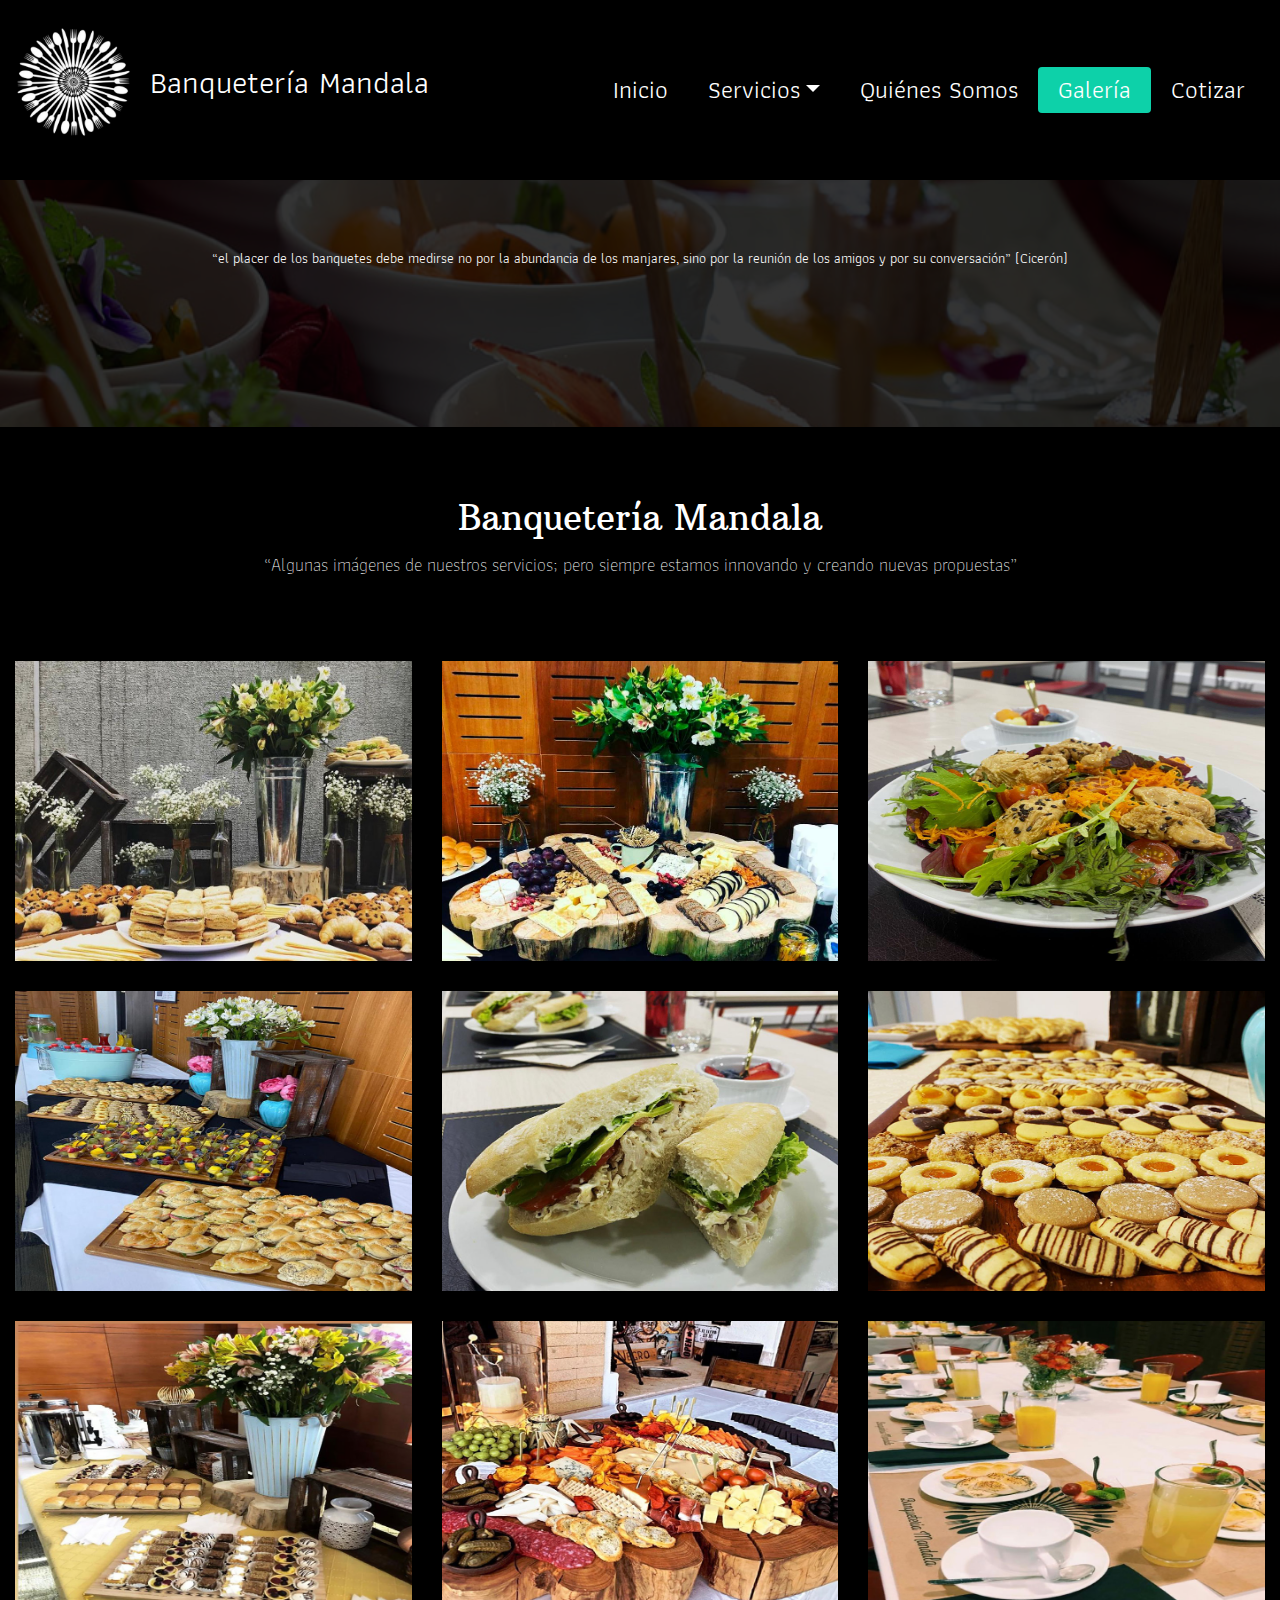
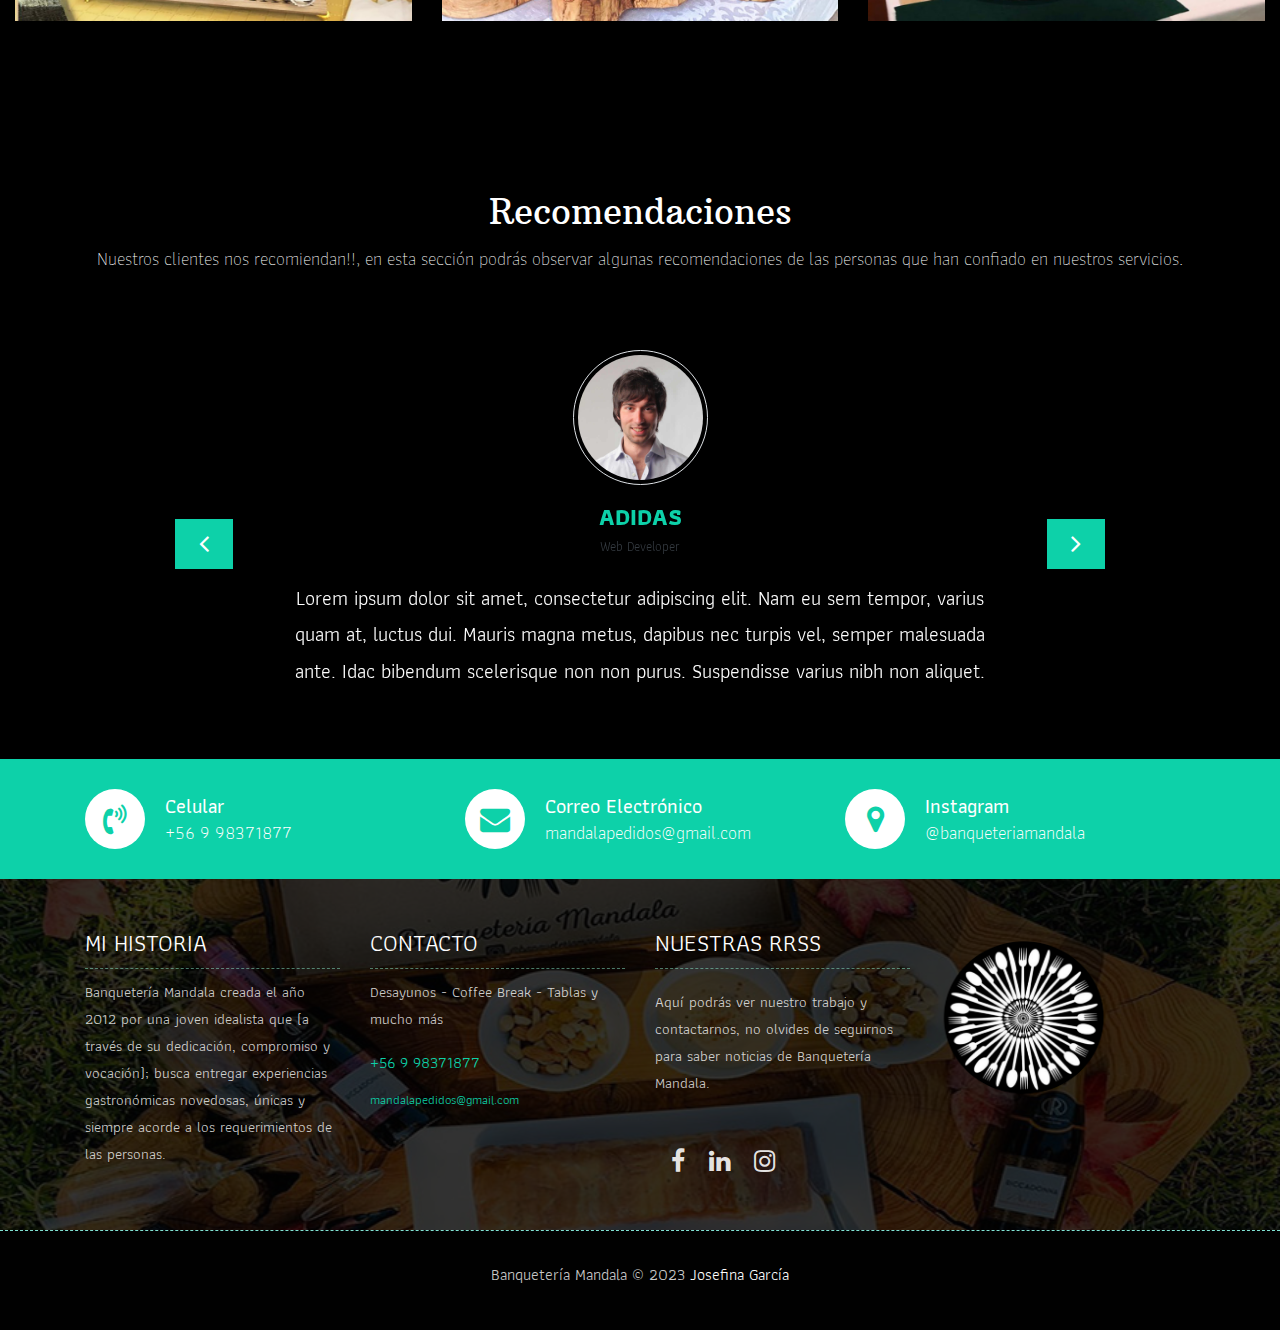
<file: gallery.html>
<!DOCTYPE html>
<html lang="es">
  <!-- Basic -->
  <head>
    <meta charset="utf-8" />
    <meta http-equiv="X-UA-Compatible" content="IE=edge" />

    <!-- Mobile Metas -->
    <meta name="viewport" content="width=device-width, initial-scale=1" />

    <!-- Site Metas -->
    <title>Banquetería Mandala</title>
    <meta name="keywords" content="" />
    <meta name="description" content="" />
    <meta name="author" content="" />

    <!-- Site Icons -->
    <link rel="shortcut icon" href="images/favicon.ico" type="image/x-icon" />
    <link rel="apple-touch-icon" href="images/apple-touch-icon.png" />

    <!-- Bootstrap CSS -->
    <link rel="stylesheet" href="css/bootstrap.min.css" />
    <!-- Site CSS -->
    <link rel="stylesheet" href="css/style.css" />
    <link rel="stylesheet" href="css/stylePerson.css" />
    <!-- Responsive CSS -->
    <link rel="stylesheet" href="css/responsive.css" />
    <!-- Custom CSS -->
    <link rel="stylesheet" href="css/custom.css" />

    <!--[if lt IE 9]>
      <script src="https://oss.maxcdn.com/libs/html5shiv/3.7.0/html5shiv.js"></script>
      <script src="https://oss.maxcdn.com/libs/respond.js/1.4.2/respond.min.js"></script>
    <![endif]-->
  </head>

  <body>
    <!-- Start header -->
    <header class="top-navbar">
      <nav class="navbar navbar-expand-lg navbar-light bg-light">
        <div class="logo">
          <a href="index.html"
            ><img
              src="images/logo redondo.png"
              width="150px"
              height="150px"
              alt="logo banqueteria mandala"
          /></a>
          <p class="p">Banquetería Mandala</p>
        </div>
        <div class="container">
          <button
            class="navbar-toggler"
            type="button"
            data-toggle="collapse"
            data-target="#navbars-rs-food"
            aria-controls="navbars-rs-food"
            aria-expanded="false"
            aria-label="Toggle navigation"
          >
            <span class="navbar-toggler-icon"></span>
          </button>
          <div class="collapse navbar-collapse fontSize" id="navbars-rs-food">
            <ul class="navbar-nav ml-auto">
              <li class="nav-item">
                <a class="nav-link" href="index.html">Inicio</a>
              </li>
              <li class="nav-item dropdown">
                <a
                  class="nav-link dropdown-toggle"
                  href="#"
                  id="dropdown-a"
                  data-toggle="dropdown"
                  >Servicios</a
                >
                <div class="dropdown-menu" aria-labelledby="dropdown-a">
                  <a class="dropdown-item" href="menu.html">Empresariales</a>
                  <a class="dropdown-item" href="tablas.html"
                    >Tablas de picoteo</a
                  >
                </div>
              </li>
              <li class="nav-item">
                <a class="nav-link" href="about.html">Quiénes Somos</a>
              </li>
              <li class="nav-item active fontSize">
                <a class="nav-link" href="gallery.html">Galería</a>
              </li>
              <li class="nav-item">
                <a class="nav-link" href="contact.html">Cotizar</a>
              </li>
            </ul>
          </div>
        </div>
      </nav>
    </header>
    <!-- End header -->

    <!-- Start All Pages -->
    <div class="all-page-title page-breadcrumb">
      <div class="container text-center">
        <div class="row">
          <div class="col-lg-12 alinear">
            <h5>
              “el placer de los banquetes debe medirse no por la abundancia de
              los manjares, sino por la reunión de los amigos y por su
              conversación” (Cicerón)
            </h5>
          </div>
        </div>
      </div>
    </div>
    <!-- End All Pages -->

    <!-- Start Gallery -->
    <div class="gallery-box">
      <div class="container-fluid">
        <div class="row">
          <div class="col-lg-12">
            <div class="heading-title text-center">
              <h2>Banquetería Mandala</h2>
              <p>
                “Algunas imágenes de nuestros servicios; pero siempre estamos
                innovando y creando nuevas propuestas”
              </p>
            </div>
          </div>
        </div>
        <div class="tz-gallery">
          <div class="row">
            <div class="col-sm-12 col-md-4 col-lg-4">
              <a class="lightbox" href="images/10.jpg">
                <img
                  class="img-fluid"
                  src="images/10.jpg"
                  alt="Gallery Images"
                />
              </a>
            </div>
            <div class="col-sm-6 col-md-4 col-lg-4">
              <a class="lightbox" href="images/1.jpg">
                <img
                  class="img-fluid"
                  src="images/1.jpg"
                  alt="Gallery Images"
                />
              </a>
            </div>
            <div class="col-sm-6 col-md-4 col-lg-4">
              <a class="lightbox" href="images/11.jpg">
                <img
                  class="img-fluid"
                  src="images/11.jpg"
                  alt="Gallery Images"
                />
              </a>
            </div>
            <div class="col-sm-12 col-md-4 col-lg-4">
              <a class="lightbox" href="images/12.jpg">
                <img
                  class="img-fluid"
                  src="images/12.jpg"
                  alt="Gallery Images"
                />
              </a>
            </div>
            <div class="col-sm-6 col-md-4 col-lg-4">
              <a class="lightbox" href="images/13.jpg">
                <img
                  class="img-fluid"
                  src="images/13.jpg"
                  alt="Gallery Images"
                />
              </a>
            </div>
            <div class="col-sm-6 col-md-4 col-lg-4">
              <a class="lightbox" href="images/15.jpg">
                <img
                  class="img-fluid"
                  src="images/15.jpg"
                  alt="Gallery Images"
                />
              </a>
            </div>
            <div class="col-sm-12 col-md-4 col-lg-4">
              <a class="lightbox" href="images/17.jpg">
                <img
                  class="img-fluid"
                  src="images/17.jpg"
                  alt="Gallery Images"
                />
              </a>
            </div>
            <div class="col-sm-6 col-md-4 col-lg-4">
              <a class="lightbox" href="images/18.jpg">
                <img
                  class="img-fluid"
                  src="images/18.jpg"
                  alt="Gallery Images"
                />
              </a>
            </div>
            <div class="col-sm-6 col-md-4 col-lg-4">
              <a class="lightbox" href="images/19.jpg">
                <img
                  class="img-fluid"
                  src="images/19.jpg"
                  alt="Gallery Images"
                />
              </a>
            </div>
          </div>
        </div>
      </div>
    </div>
    <!-- End Gallery -->

    <!-- Start Customer Reviews -->
    <div class="customer-reviews-box">
      <div class="container">
        <div class="row">
          <div class="col-lg-12">
            <div class="heading-title text-center">
              <h2>Recomendaciones</h2>
              <p>
                Nuestros clientes nos recomiendan!!, en esta sección podrás observar algunas recomendaciones de las personas que han confiado en nuestros servicios.
              </p>
            </div>
          </div>
        </div>
        <div class="row">
          <div class="col-md-8 mr-auto ml-auto text-center">
            <div id="reviews" class="carousel slide" data-ride="carousel">
              <div class="carousel-inner mt-4">
                <div class="carousel-item text-center active">
                  <div class="img-box p-1 border rounded-circle m-auto">
                    <img
                      class="d-block w-100 rounded-circle"
                      src="images/profile-1.jpg"
                      alt=""
                    />
                  </div>
                  <h5 class="mt-4 mb-0">
                    <strong class="text-warning text-uppercase"
                      >Adidas</strong
                    >
                  </h5>
                  <h6 class="text-dark m-0">Web Developer</h6>
                  <p class="m-0 pt-3">
                    Lorem ipsum dolor sit amet, consectetur adipiscing elit. Nam
                    eu sem tempor, varius quam at, luctus dui. Mauris magna
                    metus, dapibus nec turpis vel, semper malesuada ante. Idac
                    bibendum scelerisque non non purus. Suspendisse varius nibh
                    non aliquet.
                  </p>
                </div>
                <div class="carousel-item text-center">
                  <div class="img-box p-1 border rounded-circle m-auto">
                    <img
                      class="d-block w-100 rounded-circle"
                      src="images/profile-3.jpg"
                      alt=""
                    />
                  </div>
                  <h5 class="mt-4 mb-0">
                    <strong class="text-warning text-uppercase"
                      >Steve Fonsi</strong
                    >
                  </h5>
                  <h6 class="text-dark m-0">Web Designer</h6>
                  <p class="m-0 pt-3">
                    Lorem ipsum dolor sit amet, consectetur adipiscing elit. Nam
                    eu sem tempor, varius quam at, luctus dui. Mauris magna
                    metus, dapibus nec turpis vel, semper malesuada ante. Idac
                    bibendum scelerisque non non purus. Suspendisse varius nibh
                    non aliquet.
                  </p>
                </div>
                <div class="carousel-item text-center">
                  <div class="img-box p-1 border rounded-circle m-auto">
                    <img
                      class="d-block w-100 rounded-circle"
                      src="images/profile-7.jpg"
                      alt=""
                    />
                  </div>
                  <h5 class="mt-4 mb-0">
                    <strong class="text-warning text-uppercase"
                      >Daniel vebar</strong
                    >
                  </h5>
                  <h6 class="text-dark m-0">Seo Analyst</h6>
                  <p class="m-0 pt-3">
                    Lorem ipsum dolor sit amet, consectetur adipiscing elit. Nam
                    eu sem tempor, varius quam at, luctus dui. Mauris magna
                    metus, dapibus nec turpis vel, semper malesuada ante. Idac
                    bibendum scelerisque non non purus. Suspendisse varius nibh
                    non aliquet.
                  </p>
                </div>
              </div>
              <a
                class="carousel-control-prev"
                href="#reviews"
                role="button"
                data-slide="prev"
              >
                <i class="fa fa-angle-left" aria-hidden="true"></i>
                <span class="sr-only">Previous</span>
              </a>
              <a
                class="carousel-control-next"
                href="#reviews"
                role="button"
                data-slide="next"
              >
                <i class="fa fa-angle-right" aria-hidden="true"></i>
                <span class="sr-only">Next</span>
              </a>
            </div>
          </div>
        </div>
      </div>
    </div>
    <!-- End Customer Reviews -->

    <!-- Start Contact info -->
    <div class="contact-imfo-box">
      <div class="container">
        <div class="row">
          <div class="col-md-4">
            <i class="fa fa-volume-control-phone"></i>
            <div class="overflow-hidden">
              <h4>Celular</h4>
              <p class="lead">+56 9 98371877</p>
            </div>
          </div>
          <div class="col-md-4">
            <i class="fa fa-envelope"></i>
            <div class="overflow-hidden">
              <h4>Correo Electrónico</h4>
              <p class="lead">mandalapedidos@gmail.com</p>
            </div>
          </div>
          <div class="col-md-4">
            <i class="fa fa-map-marker"></i>
            <div class="overflow-hidden">
              <h4>Instagram</h4>
              <p class="lead">@banqueteriamandala</p>
            </div>
          </div>
        </div>
      </div>
    </div>
    <!-- End Contact info -->

 
    <!-- Start Footer -->
    <footer class="footer-area bg-f">
      <div class="container">
        <div class="row">
          <div class="col-lg-3 col-md-6">
            <h3>Mi historia</h3>
            <p>
              Banquetería Mandala creada el año 2012 por una joven idealista que
              (a través de su dedicación, compromiso y vocación); busca entregar
              experiencias gastronómicas novedosas, únicas y siempre acorde a
              los requerimientos de las personas.
            </p>
          </div>
          <!-- <div class="col-lg-3 col-md-6">
					<h3>Opening hours</h3>
					<p><span class="text-color">Monday: </span>Closed</p>
					<p><span class="text-color">Tue-Wed :</span> 9:Am - 10PM</p>
					<p><span class="text-color">Thu-Fri :</span> 9:Am - 10PM</p>
					<p><span class="text-color">Sat-Sun :</span> 5:PM - 10PM</p>
				</div> -->
          <div class="col-lg-3 col-md-6">
            <h3>Contacto</h3>
            <p class="">Desayunos - Coffee Break - Tablas y mucho más</p>
            <span class="fono">+56 9 98371877</span>
			<span class="fono2">mandalapedidos@gmail.com</span>
          			
          </div>
          <div class="col-lg-3 col-md-6">
			<h3>Nuestras RRSS</h3>
            <ul class="list-inline f-social">
             
              <p>
                Aquí podrás ver nuestro trabajo y contactarnos, no olvides de
                seguirnos para saber noticias de Banquetería Mandala.
              </p>
              <div class="rrss">
                <li class="list-inline-item">
                  <a href="#"
                    ><i class="fa fa-facebook" aria-hidden="true"></i
                  ></a>
                </li>
                <!-- <li class="list-inline-item"><a href="#"><i class="fa fa-twitter" aria-hidden="true"></i></a></li> -->
                <li class="list-inline-item">
                  <a href="#"
                    ><i class="fa fa-linkedin" aria-hidden="true"></i
                  ></a>
                </li>
                <!-- <li class="list-inline-item"><a href="#"><i class="fa fa-google-plus" aria-hidden="true"></i></a></li> -->
                <li class="list-inline-item">
                  <a href="#"
                    ><i class="fa fa-instagram" aria-hidden="true"></i
                  ></a>
                </li>
              </div>
            </ul>
          </div>
          <div>
            <img
              class="imgFooter"
              src="images/logo redondo.png"
              width="200px"
              height="200px"
            />
          </div>
        </div>
      </div>

      <div class="copyright">
        <div class="container">
          <div class="row">
            <div class="col-lg-12">
              <p class="company-name">
                Banquetería Mandala &copy; 2023 <a href="#">Josefina García</a>
              </p>
            </div>
          </div>
        </div>
      </div>
    </footer>
    <!-- End Footer -->

    <a href="#" id="back-to-top" title="Back to top" style="display: none"
      >&uarr;</a
    >

    <!-- ALL JS FILES -->
    <script src="js/jquery-3.2.1.min.js"></script>
    <script src="js/popper.min.js"></script>
    <script src="js/bootstrap.min.js"></script>
    <!-- ALL PLUGINS -->
    <script src="js/jquery.superslides.min.js"></script>
    <script src="js/images-loded.min.js"></script>
    <script src="js/isotope.min.js"></script>
    <script src="js/baguetteBox.min.js"></script>
    <script src="js/form-validator.min.js"></script>
    <script src="js/contact-form-script.js"></script>
    <script src="js/custom.js"></script>
  </body>
</html>
</file>
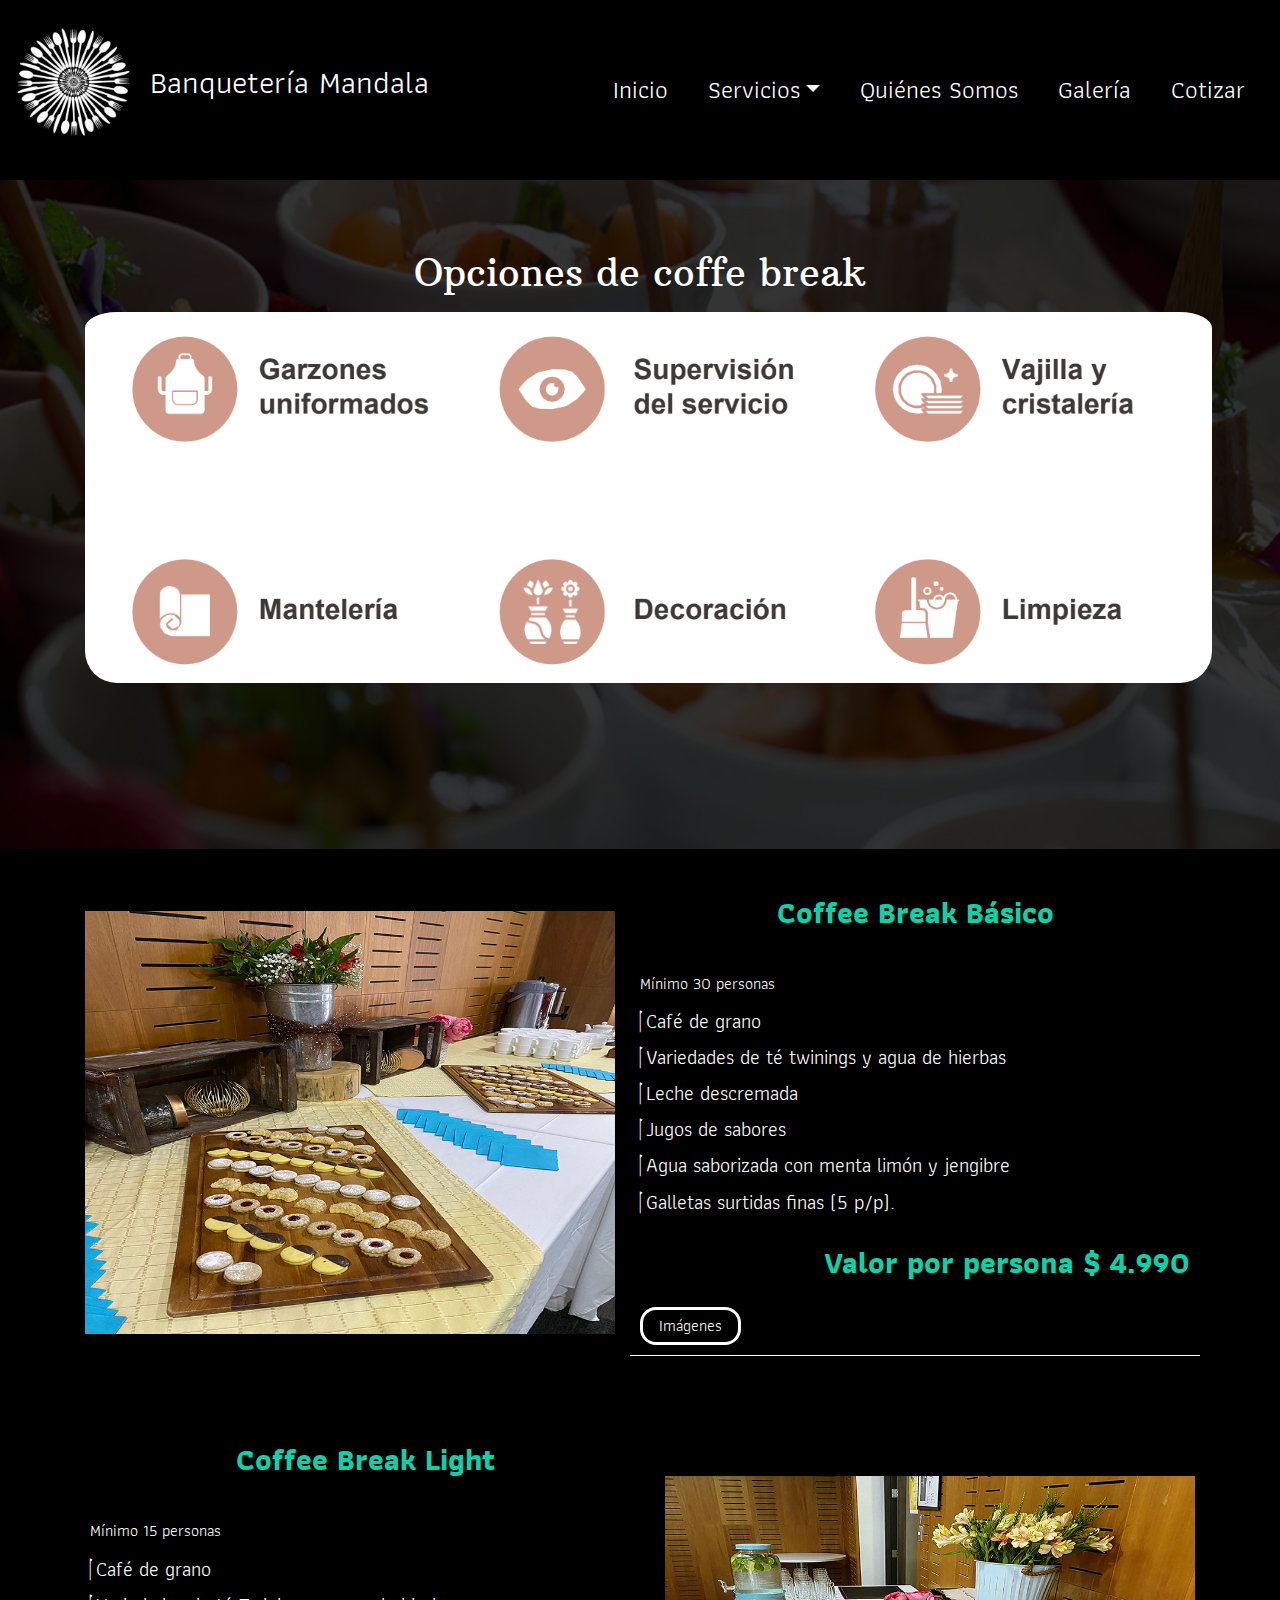
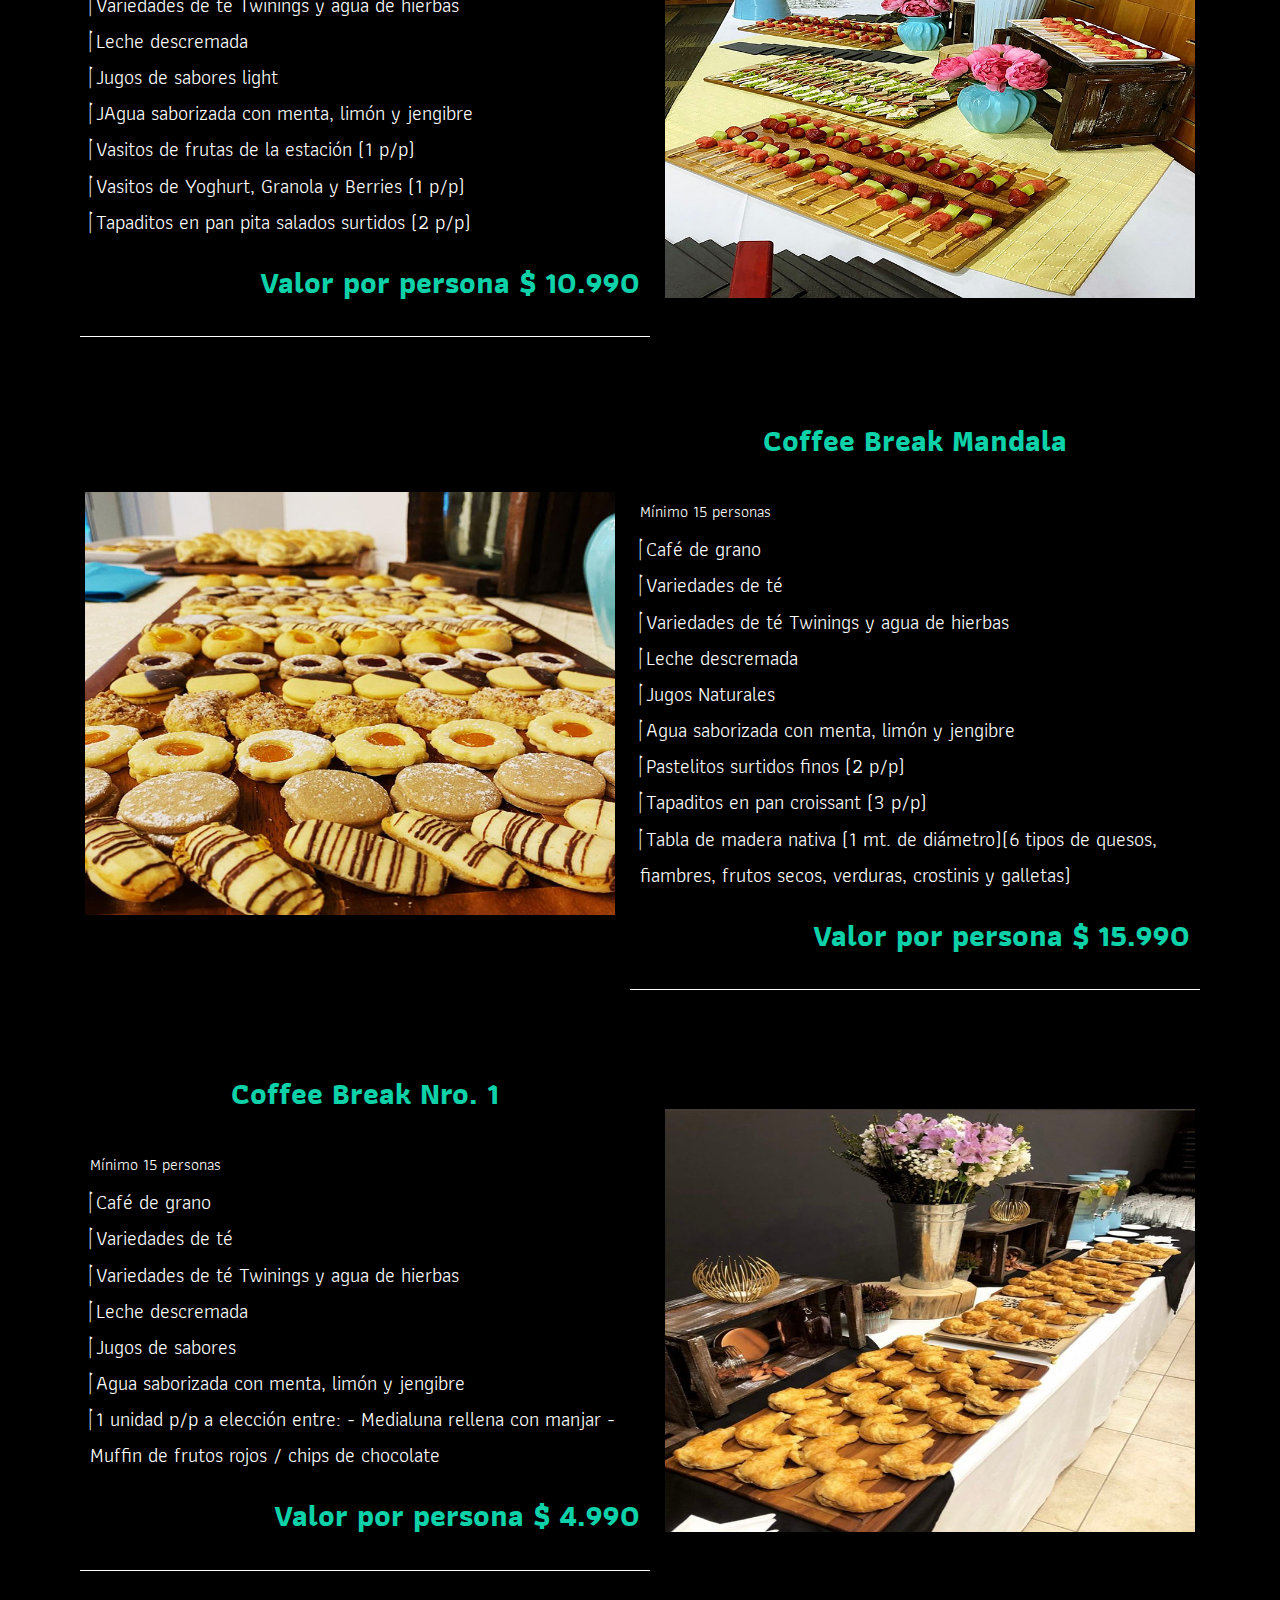
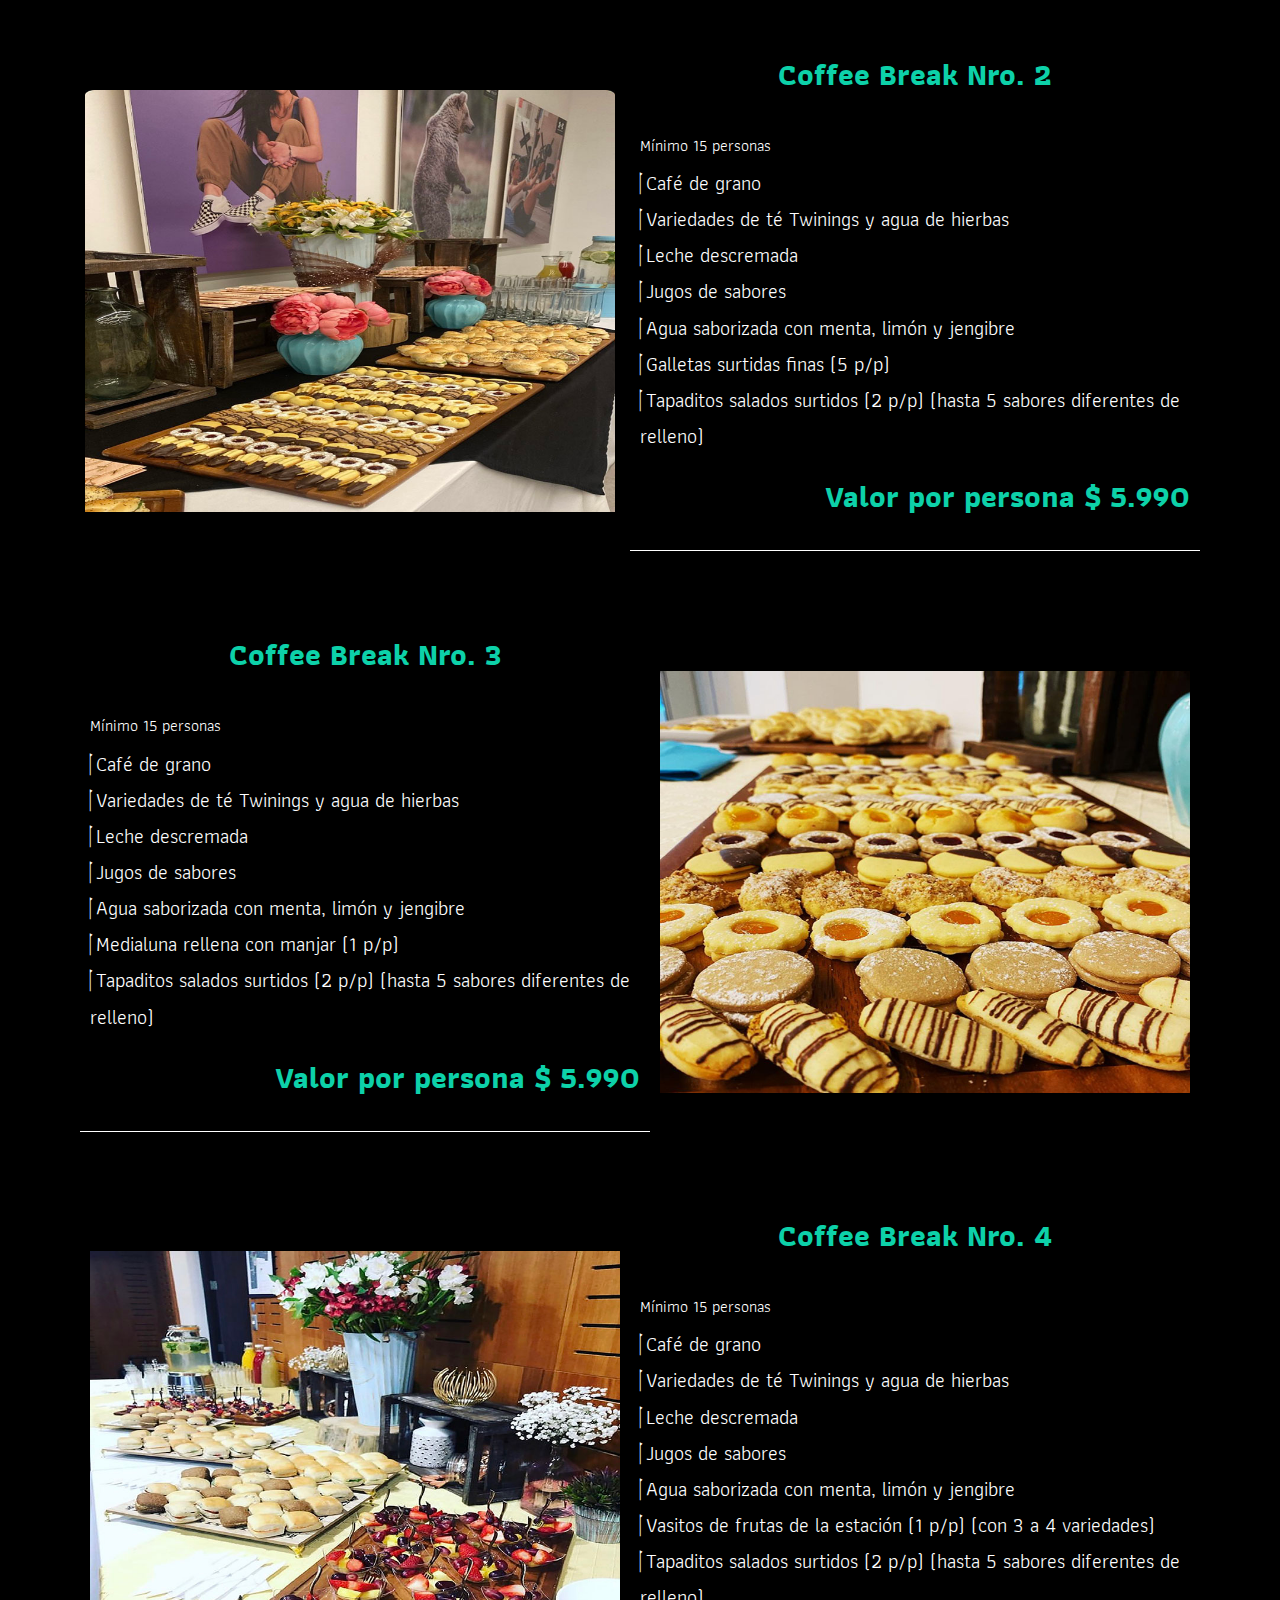
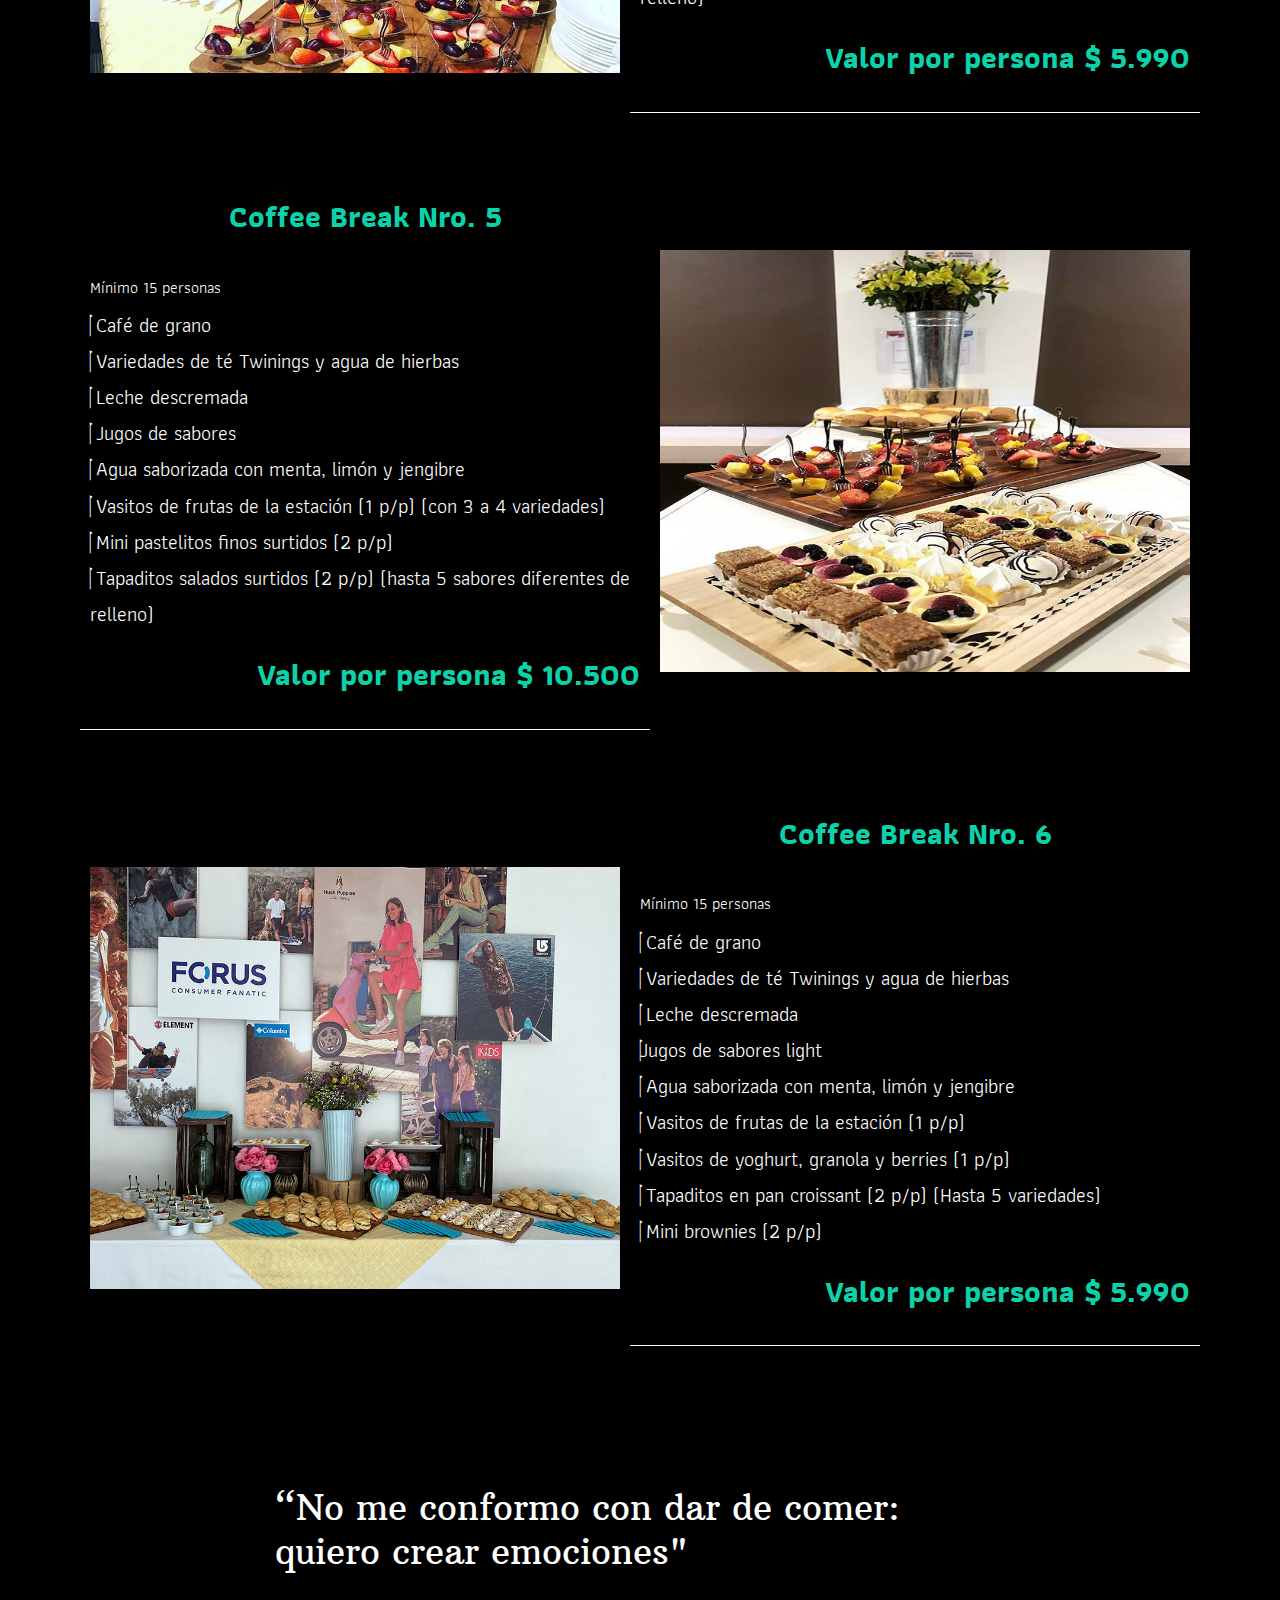
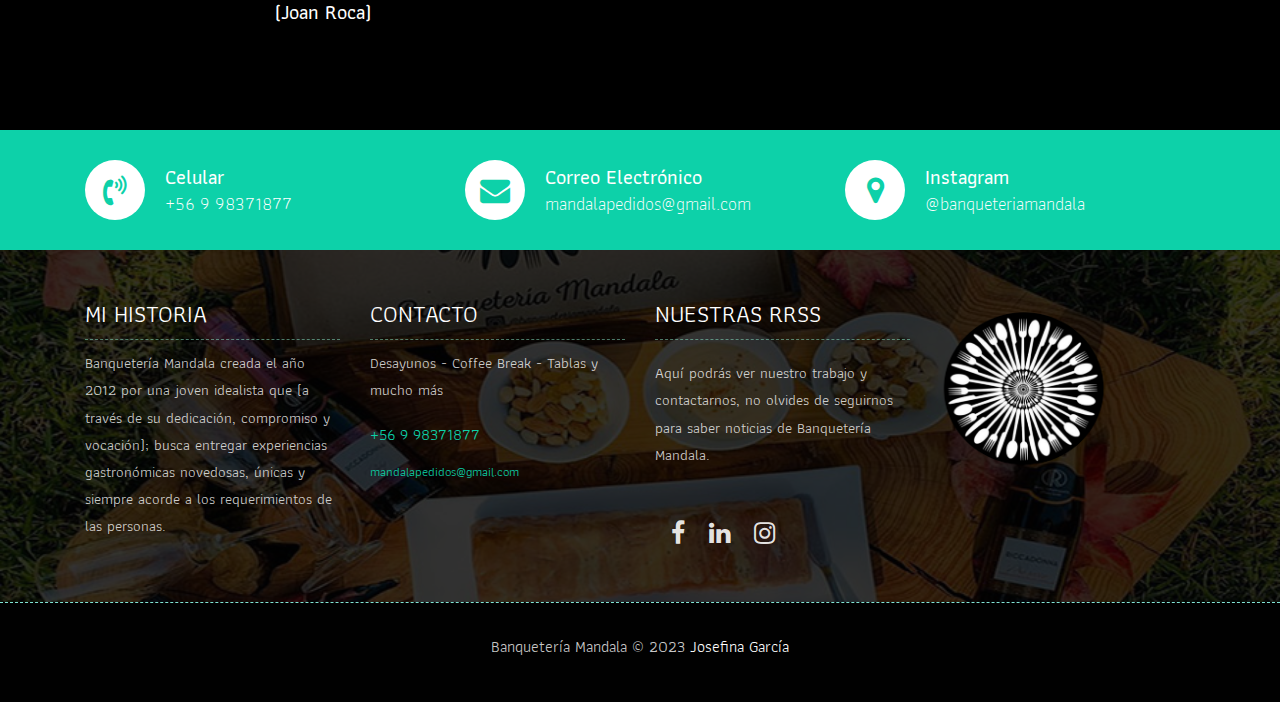
<file: menu.html>
<!DOCTYPE html>
<html lang="es">
  <!-- Basic -->
  <head>
    <meta charset="utf-8" />
    <meta http-equiv="X-UA-Compatible" content="IE=edge" />

    <!-- Mobile Metas -->
    <meta name="viewport" content="width=device-width, initial-scale=1" />

    <!-- Site Metas -->
    <title>Banquetería Mandala</title>
    <meta name="keywords" content="" />
    <meta name="description" content="" />
    <meta name="author" content="" />

    <!-- Site Icons -->
    <link rel="shortcut icon" href="images/favicon.ico" type="image/x-icon" />
    <link rel="apple-touch-icon" href="images/apple-touch-icon.png" />

    <!-- Bootstrap CSS -->
    <link rel="stylesheet" href="css/bootstrap.min.css" />

    <!-- Font Awesome -->
    <link
      rel="stylesheet"
      href="https://cdnjs.cloudflare.com/ajax/libs/font-awesome/6.4.0/css/all.min.css"
      integrity="sha512-iecdLmaskl7CVkqkXNQ/ZH/XLlvWZOJyj7Yy7tcenmpD1ypASozpmT/E0iPtmFIB46ZmdtAc9eNBvH0H/ZpiBw=="
      crossorigin="anonymous"
      referrerpolicy="no-referrer"
    />
    <!-- Site CSS -->
    <link rel="stylesheet" href="css/style.css" />
    <link rel="stylesheet" href="css/stylePerson.css" />
    <!-- Responsive CSS -->
    <link rel="stylesheet" href="css/responsive.css" />
    <!-- Custom CSS -->
    <link rel="stylesheet" href="css/custom.css" />

    <!--[if lt IE 9]>
      <script src="https://oss.maxcdn.com/libs/html5shiv/3.7.0/html5shiv.js"></script>
      <script src="https://oss.maxcdn.com/libs/respond.js/1.4.2/respond.min.js"></script>
    <![endif]-->
  </head>

  <body>
    <!-- Start header -->
    <header class="top-navbar">
      <nav class="navbar navbar-expand-lg navbar-light bg-light">
        <div class="logo">
          <a href="index.html"
            ><img
              src="images/logo redondo.png"
              width="150px"
              height="150px"
              alt="logo banqueteria mandala"
          /></a>
          <p class="p">Banquetería Mandala</p>
        </div>
        <div class="container">
          <button
            class="navbar-toggler"
            type="button"
            data-toggle="collapse"
            data-target="#navbars-rs-food"
            aria-controls="navbars-rs-food"
            aria-expanded="false"
            aria-label="Toggle navigation"
          >
            <span class="navbar-toggler-icon"></span>
          </button>
          <div class="collapse navbar-collapse fontSize" id="navbars-rs-food">
            <ul class="navbar-nav ml-auto">
              <li class="nav-item">
                <a class="nav-link" href="index.html">Inicio</a>
              </li>
              <li class="nav-item dropdown">
                <a
                  class="nav-link dropdown-toggle"
                  href="#"
                  id="dropdown-a"
                  data-toggle="dropdown"
                  >Servicios</a
                >
                <div class="dropdown-menu" aria-labelledby="dropdown-a">
                  <a class="dropdown-item" href="menu.html">Empresariales</a>
                  <a class="dropdown-item" href="tablas.html"
                    >Tablas de Picoteo</a
                  >
                </div>
              </li>
              <li class="nav-item">
                <a class="nav-link" href="about.html">Quiénes Somos</a>
              </li>
              <li class="nav-item">
                <a class="nav-link" href="gallery.html">Galería</a>
              </li>
              <li class="nav-item">
                <a class="nav-link" href="contact.html">Cotizar</a>
              </li>
            </ul>
          </div>
        </div>
      </nav>
    </header>
    <!-- End header -->
    <!-- Start All Pages -->
    <div class="all-page-title page-breadcrumb">
      <div class="container text-center">
        <div class="row">
          <div class="col-lg-12">
            <h1>Opciones de coffe break</h1>
            <p><img class="opcionCoffe" src="images/incluye.png" alt="" /></p>
          </div>
        </div>
      </div>
    </div>
    <!-- End All Pages -->
    <div class="CoffeeBreak">
      <div class="container1">
        <div class="imgMenu">
          <img src="images/coffe-basico.jpg" alt="" class="img-fluid" />
        </div>
        <div class="row interiorCoffe">
          <article class="article">
            <div class="textoMenu">
              <h1><span class="tituloMenu">Coffee Break Básico</span></h1>
              <br />
              <h4>Mínimo 30 personas</h4>
              <p>
                <i class="fa-solid fa-check"></i> Café de grano <br />
                <i class="fa-solid fa-check"></i> Variedades de té twinings y
                agua de hierbas
                <br />
                <i class="fa-solid fa-check"></i> Leche descremada <br />
                <i class="fa-solid fa-check"></i> Jugos de sabores <br />
                <i class="fa-solid fa-check"></i> Agua saborizada con menta
                limón y jengibre<br />
                <i class="fa-solid fa-check"></i> Galletas surtidas finas (5
                p/p).
              </p>
              <p class="valor">Valor por persona $ 4.990</p>
              <a type="button" class="buttonCoffee resplandeciente" href="">Imágenes</a>
            </div>
          </article>
        </div>
      </div>
      <div class="container1">
        <div class="row interiorCoffe">
          <article class="article">
            <div class="textoMenu">
              <h1><span class="tituloMenu">Coffee Break Light</span></h1>
              <br />
              <h4>Mínimo 15 personas</h4>
              <p>
                <i class="fa-solid fa-check"></i> Café de grano <br />
                <i class="fa-solid fa-check"></i> Variedades de té Twinings y
                agua de hierbas
                <br />
                <i class="fa-solid fa-check"></i> Leche descremada <br />
                <i class="fa-solid fa-check"></i> Jugos de sabores light <br />
                <i class="fa-solid fa-check"></i> JAgua saborizada con menta,
                limón y jengibre<br />
                <i class="fa-solid fa-check"></i> Vasitos de frutas de la
                estación (1 p/p)<br />
                <i class="fa-solid fa-check"></i> Vasitos de Yoghurt, Granola y
                Berries (1 p/p)<br />
                <i class="fa-solid fa-check"></i> Tapaditos en pan pita salados
                surtidos (2 p/p)<br />
              </p>
              <p class="valor">Valor por persona $ 10.990</p>
            </div>
          </article>
        </div>
        <div class="imgMenu">
          <img src="images/coffe-ligth.jpg" alt="" class="img-fluid" />
        </div>
      </div>
      <div class="container1">
        <div class="imgMenu">
          <img src="images/15.jpg" alt="" class="img-fluid" />
        </div>
        <div class="row interiorCoffe">
          <article class="article">
            <div class="textoMenu">
              <h1><span class="tituloMenu">Coffee Break Mandala</span></h1>
              <br />
              <h4>Mínimo 15 personas</h4>
              <p>
                <i class="fa-solid fa-check"></i> Café de grano <br />
                <i class="fa-solid fa-check"></i> Variedades de té <br />
                <i class="fa-solid fa-check"></i> Variedades de té Twinings y
                agua de hierbas
                <br />
                <i class="fa-solid fa-check"></i> Leche descremada <br />
                <i class="fa-solid fa-check"></i> Jugos Naturales<br />
                <i class="fa-solid fa-check"></i> Agua saborizada con menta,
                limón y jengibre <br />
                <i class="fa-solid fa-check"></i> Pastelitos surtidos finos (2
                p/p) <br />
                <i class="fa-solid fa-check"></i> Tapaditos en pan croissant (3
                p/p) <br />
                <i class="fa-solid fa-check"></i> Tabla de madera nativa (1 mt.
                de diámetro)(6 tipos de quesos, fiambres, frutos secos,
                verduras, crostinis y galletas) <br />
              </p>

              <p class="valor">Valor por persona $ 15.990</p>
            </div>
          </article>
        </div>
      </div>
      <div class="container1">
        <div class="row interiorCoffe">
          <article class="article">
            <div class="textoMenu">
              <h1><span class="tituloMenu">Coffee Break Nro. 1</span></h1>
              <br />
              <h4>Mínimo 15 personas</h4>
              <p>
                <i class="fa-solid fa-check"></i> Café de grano <br />
                <i class="fa-solid fa-check"></i> Variedades de té <br />
                <i class="fa-solid fa-check"></i> Variedades de té Twinings y
                agua de hierbas
                <br />
                <i class="fa-solid fa-check"></i> Leche descremada <br />
                <i class="fa-solid fa-check"></i> Jugos de sabores<br />
                <i class="fa-solid fa-check"></i> Agua saborizada con menta,
                limón y jengibre<br />
                <i class="fa-solid fa-check"></i> 1 unidad p/p a elección entre:
                - Medialuna rellena con manjar - Muffin de frutos rojos / chips
                de chocolate<br />
              </p>

              <p class="valor">Valor por persona $ 4.990</p>
            </div>
          </article>
        </div>
        <div class="imgMenu">
          <img src="images/coffe-1.jpg" alt="" class="img-fluid" />
        </div>
      </div>
      <div class="container1">
        <div class="imgMenu">
          <img src="images/coffe-2.jpg" alt="" class="img-fluid" />
        </div>
        <div class="row interiorCoffe">
          <article class="article">
            <div class="textoMenu">
              <h1><span class="tituloMenu">Coffee Break Nro. 2</span></h1>
              <br />
              <h4>Mínimo 15 personas</h4>
              <p>
                <i class="fa-solid fa-check"></i> Café de grano <br />
                <i class="fa-solid fa-check"></i> Variedades de té Twinings y
                agua de hierbas
                <br />
                <i class="fa-solid fa-check"></i> Leche descremada <br />
                <i class="fa-solid fa-check"></i> Jugos de sabores<br />
                <i class="fa-solid fa-check"></i> Agua saborizada con menta,
                limón y jengibre <br />
                <i class="fa-solid fa-check"></i> Galletas surtidas finas (5
                p/p) <br />
                <i class="fa-solid fa-check"></i> Tapaditos salados surtidos (2
                p/p) (hasta 5 sabores diferentes de relleno) <br />
              </p>

              <p class="valor">Valor por persona $ 5.990</p>
            </div>
          </article>
        </div>
      </div>
      <div class="container1">
        <div class="row interiorCoffe">
          <article class="article">
            <div class="textoMenu">
              <h1><span class="tituloMenu">Coffee Break Nro. 3</span></h1>
              <br />
              <h4>Mínimo 15 personas</h4>
              <p>
                <i class="fa-solid fa-check"></i> Café de grano <br />
                <i class="fa-solid fa-check"></i> Variedades de té Twinings y
                agua de hierbas
                <br />
                <i class="fa-solid fa-check"></i> Leche descremada <br />
                <i class="fa-solid fa-check"></i> Jugos de sabores<br />
                <i class="fa-solid fa-check"></i> Agua saborizada con menta,
                limón y jengibre <br />
                <i class="fa-solid fa-check"></i> Medialuna rellena con manjar
                (1 p/p) <br />
                <i class="fa-solid fa-check"></i> Tapaditos salados surtidos (2
                p/p) (hasta 5 sabores diferentes de relleno) <br />
              </p>

              <p class="valor">Valor por persona $ 5.990</p>
            </div>
          </article>
          <div class="imgMenu">
            <img src="images/15.jpg" alt="" class="img-fluid" />
          </div>
        </div>
      </div>
      <div class="container1">
        <div class="row interiorCoffe">
          <div class="imgMenu">
            <img src="images/coffe-4.jpg" alt="" class="img-fluid" />
          </div>
          <article class="article">
            <div class="textoMenu">
              <h1><span class="tituloMenu">Coffee Break Nro. 4</span></h1>
              <br />
              <h4>Mínimo 15 personas</h4>
              <p>
                <i class="fa-solid fa-check"></i> Café de grano <br />
                <i class="fa-solid fa-check"></i> Variedades de té Twinings y
                agua de hierbas
                <br />
                <i class="fa-solid fa-check"></i> Leche descremada <br />
                <i class="fa-solid fa-check"></i> Jugos de sabores<br />
                <i class="fa-solid fa-check"></i> Agua saborizada con menta,
                limón y jengibre <br />
                <i class="fa-solid fa-check"></i> Vasitos de frutas de la
                estación (1 p/p) (con 3 a 4 variedades)<br />
                <i class="fa-solid fa-check"></i> Tapaditos salados surtidos (2
                p/p) (hasta 5 sabores diferentes de relleno)<br />
              </p>

              <p class="valor">Valor por persona $ 5.990</p>
            </div>
          </article>
        </div>
      </div>
      <div class="container1">
        <div class="row interiorCoffe">
          <article class="article">
            <div class="textoMenu">
              <h1><span class="tituloMenu">Coffee Break Nro. 5</span></h1>
              <br />
              <h4>Mínimo 15 personas</h4>
              <p>
                <i class="fa-solid fa-check"></i> Café de grano <br />
                <i class="fa-solid fa-check"></i> Variedades de té Twinings y
                agua de hierbas
                <br />
                <i class="fa-solid fa-check"></i> Leche descremada <br />
                <i class="fa-solid fa-check"></i> Jugos de sabores<br />
                <i class="fa-solid fa-check"></i> Agua saborizada con menta,
                limón y jengibre <br />
                <i class="fa-solid fa-check"></i> Vasitos de frutas de la
                estación (1 p/p) (con 3 a 4 variedades)<br />
                <i class="fa-solid fa-check"></i> Mini pastelitos finos surtidos
                (2 p/p)<br />
                <i class="fa-solid fa-check"></i> Tapaditos salados surtidos (2
                p/p) (hasta 5 sabores diferentes de relleno)<br />
              </p>

              <p class="valor">Valor por persona $ 10.500</p>
            </div>
          </article>
          <div class="imgMenu">
            <img src="images/coffe-5.jpg" alt="" class="img-fluid" />
          </div>
        </div>
      </div>
      <div class="container1">
        <div class="row interiorCoffe">
          <div class="imgMenu">
            <img src="images/coffe-6.jpg" alt="" class="img-fluid" />
          </div>
          <article class="article">
            <div class="textoMenu">
              <h1><span class="tituloMenu">Coffee Break Nro. 6</span></h1>
              <br />
              <h4>Mínimo 15 personas</h4>
              <p>
                <i class="fa-solid fa-check"></i> Café de grano <br />
                <i class="fa-solid fa-check"></i> Variedades de té Twinings y
                agua de hierbas
                <br />
                <i class="fa-solid fa-check"></i> Leche descremada <br />
                <i class="fa-solid fa-check"></i>Jugos de sabores light<br />
                <i class="fa-solid fa-check"></i> Agua saborizada con menta,
                limón y jengibre <br />
                <i class="fa-solid fa-check"></i> Vasitos de frutas de la
                estación (1 p/p)<br />
                <i class="fa-solid fa-check"></i> Vasitos de yoghurt, granola y
                berries (1 p/p)<br />
                <i class="fa-solid fa-check"></i> Tapaditos en pan croissant (2
                p/p) (Hasta 5 variedades)<br />
                <i class="fa-solid fa-check"></i> Mini brownies (2 p/p)<br />
              </p>

              <p class="valor">Valor por persona $ 5.990</p>
            </div>
          </article>
        </div>
      </div>
    </div>
    <!-- Start Menu -->
    <!-- <div class="menu-box">
		<div class="container">
			<div class="row">
				<div class="col-lg-12">
					<div class="heading-title text-center">
						<h2>Special Menu</h2>
						<p>Lorem Ipsum is simply dummy text of the printing and typesetting</p>
					</div>
				</div>
			</div>
			<div class="row">
				<div class="col-lg-12">
					<div class="special-menu text-center">
						<div class="button-group filter-button-group">
							<button class="active" data-filter="*">All</button>
							<button data-filter=".drinks">Drinks</button>
							<button data-filter=".lunch">Lunch</button>
							<button data-filter=".dinner">Dinner</button>
						</div>
					</div>
				</div>
			</div>
				
			<div class="row special-list">
				<div class="col-lg-4 col-md-6 special-grid drinks">
					<div class="gallery-single fix">
						<img src="images/img-01.jpg" class="img-fluid" alt="Image">
						<div class="why-text">
							<h4>Special Drinks 1</h4>
							<p>Sed id magna vitae eros sagittis euismod.</p>
							<h5> $7.79</h5>
						</div>
					</div>
				</div>
				
				<div class="col-lg-4 col-md-6 special-grid drinks">
					<div class="gallery-single fix">
						<img src="images/img-02.jpg" class="img-fluid" alt="Image">
						<div class="why-text">
							<h4>Special Drinks 2</h4>
							<p>Sed id magna vitae eros sagittis euismod.</p>
							<h5> $9.79</h5>
						</div>
					</div>
				</div>
				
				<div class="col-lg-4 col-md-6 special-grid drinks">
					<div class="gallery-single fix">
						<img src="images/img-03.jpg" class="img-fluid" alt="Image">
						<div class="why-text">
							<h4>Special Drinks 3</h4>
							<p>Sed id magna vitae eros sagittis euismod.</p>
							<h5> $10.79</h5>
						</div>
					</div>
				</div>
				
				<div class="col-lg-4 col-md-6 special-grid lunch">
					<div class="gallery-single fix">
						<img src="images/img-04.jpg" class="img-fluid" alt="Image">
						<div class="why-text">
							<h4>Special Lunch 1</h4>
							<p>Sed id magna vitae eros sagittis euismod.</p>
							<h5> $15.79</h5>
						</div>
					</div>
				</div>
				
				<div class="col-lg-4 col-md-6 special-grid lunch">
					<div class="gallery-single fix">
						<img src="images/img-05.jpg" class="img-fluid" alt="Image">
						<div class="why-text">
							<h4>Special Lunch 2</h4>
							<p>Sed id magna vitae eros sagittis euismod.</p>
							<h5> $18.79</h5>
						</div>
					</div>
				</div>
				
				<div class="col-lg-4 col-md-6 special-grid lunch">
					<div class="gallery-single fix">
						<img src="images/img-06.jpg" class="img-fluid" alt="Image">
						<div class="why-text">
							<h4>Special Lunch 3</h4>
							<p>Sed id magna vitae eros sagittis euismod.</p>
							<h5> $20.79</h5>
						</div>
					</div>
				</div>
				
				<div class="col-lg-4 col-md-6 special-grid dinner">
					<div class="gallery-single fix">
						<img src="images/img-07.jpg" class="img-fluid" alt="Image">
						<div class="why-text">
							<h4>Special Dinner 1</h4>
							<p>Sed id magna vitae eros sagittis euismod.</p>
							<h5> $25.79</h5>
						</div>
					</div>
				</div>
				
				<div class="col-lg-4 col-md-6 special-grid dinner">
					<div class="gallery-single fix">
						<img src="images/img-08.jpg" class="img-fluid" alt="Image">
						<div class="why-text">
							<h4>Special Dinner 2</h4>
							<p>Sed id magna vitae eros sagittis euismod.</p>
							<h5> $22.79</h5>
						</div>
					</div>
				</div>
				
				<div class="col-lg-4 col-md-6 special-grid dinner">
					<div class="gallery-single fix">
						<img src="images/img-09.jpg" class="img-fluid" alt="Image">
						<div class="why-text">
							<h4>Special Dinner 3</h4>
							<p>Sed id magna vitae eros sagittis euismod.</p>
							<h5> $24.79</h5>
						</div>
					</div>
				</div>
				
			</div>
		</div>
	</div> -->
    <!-- End Menu -->

    <!-- Start QT -->
    <div class="qt-box qt-background">
      <div class="container">
        <div class="row">
          <div class="col-md-8 ml-auto mr-auto text-left">
            <p class="lead">
              “No me conformo con dar de comer: quiero crear emociones"
            </p>
            <span class="lead">(Joan Roca)</span>
          </div>
        </div>
      </div>
    </div>
    <!-- End QT -->

    <!-- Start Customer Reviews -->
    <!-- <div class="customer-reviews-box">
		<div class="container">
			<div class="row">
				<div class="col-lg-12">
					<div class="heading-title text-center">
						<h2>Customer Reviews</h2>
						<p>Lorem Ipsum is simply dummy text of the printing and typesetting</p>
					</div>
				</div>
			</div>
			<div class="row">
				<div class="col-md-8 mr-auto ml-auto text-center">
					<div id="reviews" class="carousel slide" data-ride="carousel">
						<div class="carousel-inner mt-4">
							<div class="carousel-item text-center active">
								<div class="img-box p-1 border rounded-circle m-auto">
									<img class="d-block w-100 rounded-circle" src="images/profile-1.jpg" alt="">
								</div>
								<h5 class="mt-4 mb-0"><strong class="text-warning text-uppercase">Paul Mitchel</strong></h5>
								<h6 class="text-dark m-0">Web Developer</h6>
								<p class="m-0 pt-3">Lorem ipsum dolor sit amet, consectetur adipiscing elit. Nam eu sem tempor, varius quam at, luctus dui. Mauris magna metus, dapibus nec turpis vel, semper malesuada ante. Idac bibendum scelerisque non non purus. Suspendisse varius nibh non aliquet.</p>
							</div>
							<div class="carousel-item text-center">
								<div class="img-box p-1 border rounded-circle m-auto">
									<img class="d-block w-100 rounded-circle" src="images/profile-3.jpg" alt="">
								</div>
								<h5 class="mt-4 mb-0"><strong class="text-warning text-uppercase">Steve Fonsi</strong></h5>
								<h6 class="text-dark m-0">Web Designer</h6>
								<p class="m-0 pt-3">Lorem ipsum dolor sit amet, consectetur adipiscing elit. Nam eu sem tempor, varius quam at, luctus dui. Mauris magna metus, dapibus nec turpis vel, semper malesuada ante. Idac bibendum scelerisque non non purus. Suspendisse varius nibh non aliquet.</p>
							</div>
							<div class="carousel-item text-center">
								<div class="img-box p-1 border rounded-circle m-auto">
									<img class="d-block w-100 rounded-circle" src="images/profile-7.jpg" alt="">
								</div>
								<h5 class="mt-4 mb-0"><strong class="text-warning text-uppercase">Daniel vebar</strong></h5>
								<h6 class="text-dark m-0">Seo Analyst</h6>
								<p class="m-0 pt-3">Lorem ipsum dolor sit amet, consectetur adipiscing elit. Nam eu sem tempor, varius quam at, luctus dui. Mauris magna metus, dapibus nec turpis vel, semper malesuada ante. Idac bibendum scelerisque non non purus. Suspendisse varius nibh non aliquet.</p>
							</div>
						</div>
						<a class="carousel-control-prev" href="#reviews" role="button" data-slide="prev">
							<i class="fa fa-angle-left" aria-hidden="true"></i>
							<span class="sr-only">Previous</span>
						</a>
						<a class="carousel-control-next" href="#reviews" role="button" data-slide="next">
							<i class="fa fa-angle-right" aria-hidden="true"></i>
							<span class="sr-only">Next</span>
						</a>
                    </div>
				</div>
			</div>
		</div>
	</div> -->
    <!-- End Customer Reviews -->

    <!-- Start Contact info -->
    <div class="contact-imfo-box">
      <div class="container">
        <div class="row">
          <div class="col-md-4">
            <i class="fa fa-volume-control-phone"></i>
            <div class="overflow-hidden">
              <h4>Celular</h4>
              <p class="lead">+56 9 98371877</p>
            </div>
          </div>
          <div class="col-md-4">
            <i class="fa fa-envelope"></i>
            <div class="overflow-hidden">
              <h4>Correo Electrónico</h4>
              <p class="lead">mandalapedidos@gmail.com</p>
            </div>
          </div>
          <div class="col-md-4">
            <i class="fa fa-map-marker"></i>
            <div class="overflow-hidden">
              <h4>Instagram</h4>
              <p class="lead">@banqueteriamandala</p>
            </div>
          </div>
        </div>
      </div>
    </div>
    <!-- End Contact info -->

   
    <!-- Start Footer -->
    <footer class="footer-area bg-f">
      <div class="container">
        <div class="row">
          <div class="col-lg-3 col-md-6">
            <h3>Mi historia</h3>
            <p>
              Banquetería Mandala creada el año 2012 por una joven idealista que
              (a través de su dedicación, compromiso y vocación); busca entregar
              experiencias gastronómicas novedosas, únicas y siempre acorde a
              los requerimientos de las personas.
            </p>
          </div>
          <!-- <div class="col-lg-3 col-md-6">
					<h3>Opening hours</h3>
					<p><span class="text-color">Monday: </span>Closed</p>
					<p><span class="text-color">Tue-Wed :</span> 9:Am - 10PM</p>
					<p><span class="text-color">Thu-Fri :</span> 9:Am - 10PM</p>
					<p><span class="text-color">Sat-Sun :</span> 5:PM - 10PM</p>
				</div> -->
          <div class="col-lg-3 col-md-6">
            <h3>Contacto</h3>
            <p class="">Desayunos - Coffee Break - Tablas y mucho más</p>
            <span class="fono">+56 9 98371877</span>
			<span class="fono2">mandalapedidos@gmail.com</span>
          			
          </div>
          <div class="col-lg-3 col-md-6">
			<h3>Nuestras RRSS</h3>
            <ul class="list-inline f-social">
             
              <p>
                Aquí podrás ver nuestro trabajo y contactarnos, no olvides de
                seguirnos para saber noticias de Banquetería Mandala.
              </p>
              <div class="rrss">
                <li class="list-inline-item">
                  <a href="#"
                    ><i class="fa fa-facebook" aria-hidden="true"></i
                  ></a>
                </li>
                <!-- <li class="list-inline-item"><a href="#"><i class="fa fa-twitter" aria-hidden="true"></i></a></li> -->
                <li class="list-inline-item">
                  <a href="#"
                    ><i class="fa fa-linkedin" aria-hidden="true"></i
                  ></a>
                </li>
                <!-- <li class="list-inline-item"><a href="#"><i class="fa fa-google-plus" aria-hidden="true"></i></a></li> -->
                <li class="list-inline-item">
                  <a href="#"
                    ><i class="fa fa-instagram" aria-hidden="true"></i
                  ></a>
                </li>
              </div>
            </ul>
          </div>
          <div>
            <img
              class="imgFooter"
              src="images/logo redondo.png"
              width="200px"
              height="200px"
            />
          </div>
        </div>
      </div>

      <div class="copyright">
        <div class="container">
          <div class="row">
            <div class="col-lg-12">
              <p class="company-name">
                Banquetería Mandala &copy; 2023 <a href="#">Josefina García</a>
              </p>
            </div>
          </div>
        </div>
      </div>
    </footer>
    <!-- End Footer -->

    <a href="#" id="back-to-top" title="Back to top" style="display: none"
      >&uarr;</a
    >

    <!-- ALL JS FILES -->
    <script src="js/jquery-3.2.1.min.js"></script>
    <script src="js/popper.min.js"></script>
    <script src="js/bootstrap.min.js"></script>
    <!-- ALL PLUGINS -->
    <script src="js/jquery.superslides.min.js"></script>
    <script src="js/images-loded.min.js"></script>
    <script src="js/isotope.min.js"></script>
    <script src="js/baguetteBox.min.js"></script>
    <script src="js/form-validator.min.js"></script>
    <script src="js/contact-form-script.js"></script>
    <script src="js/custom.js"></script>
  </body>
</html>
</file>
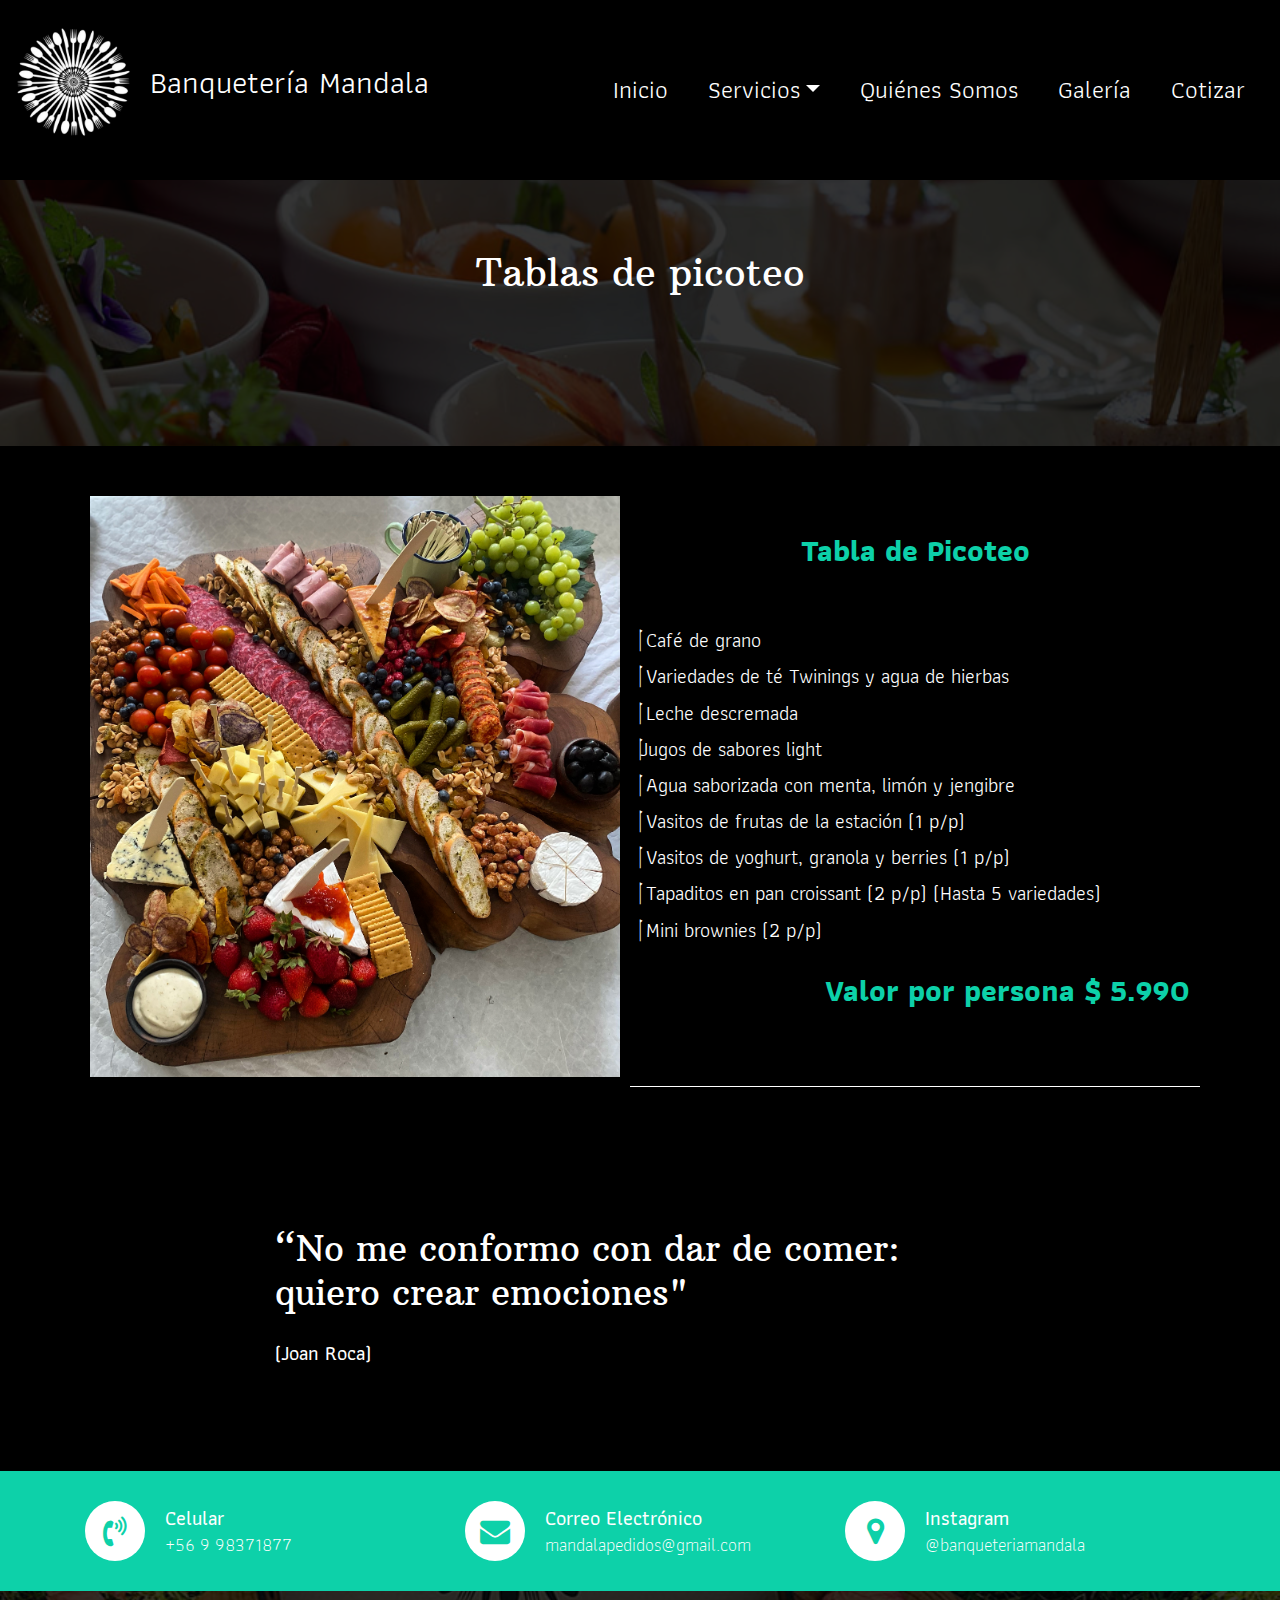
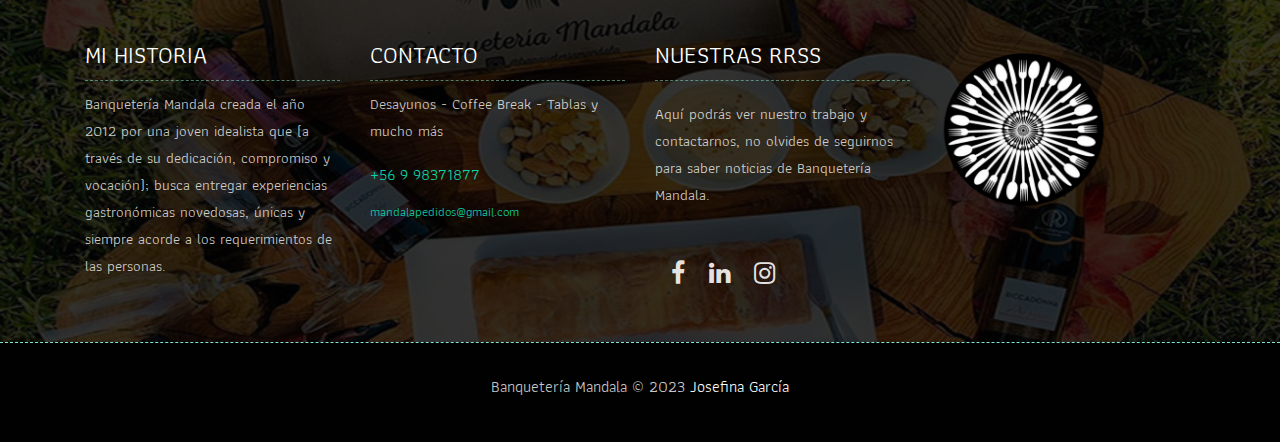
<file: tablas.html>
<!DOCTYPE html>
<html lang="es">
  <!-- Basic -->
  <head>
    <meta charset="utf-8" />
    <meta http-equiv="X-UA-Compatible" content="IE=edge" />

    <!-- Mobile Metas -->
    <meta name="viewport" content="width=device-width, initial-scale=1" />

    <!-- Site Metas -->
    <title>Banquetería Mandala</title>
    <meta name="keywords" content="" />
    <meta name="description" content="" />
    <meta name="author" content="" />

    <!-- Site Icons -->
    <link rel="shortcut icon" href="images/favicon.ico" type="image/x-icon" />
    <link rel="apple-touch-icon" href="images/apple-touch-icon.png" />

    <!-- Bootstrap CSS -->
    <link rel="stylesheet" href="css/bootstrap.min.css" />

    <!-- Font Awesome -->
    <link
      rel="stylesheet"
      href="https://cdnjs.cloudflare.com/ajax/libs/font-awesome/6.4.0/css/all.min.css"
      integrity="sha512-iecdLmaskl7CVkqkXNQ/ZH/XLlvWZOJyj7Yy7tcenmpD1ypASozpmT/E0iPtmFIB46ZmdtAc9eNBvH0H/ZpiBw=="
      crossorigin="anonymous"
      referrerpolicy="no-referrer"
    />
    <!-- Site CSS -->
    <link rel="stylesheet" href="css/style.css" />
    <link rel="stylesheet" href="css/stylePerson.css" />
    <!-- Responsive CSS -->
    <link rel="stylesheet" href="css/responsive.css" />
    <!-- Custom CSS -->
    <link rel="stylesheet" href="css/custom.css" />

    <!--[if lt IE 9]>
      <script src="https://oss.maxcdn.com/libs/html5shiv/3.7.0/html5shiv.js"></script>
      <script src="https://oss.maxcdn.com/libs/respond.js/1.4.2/respond.min.js"></script>
    <![endif]-->
  </head>

  <body>
    <!-- Start header -->
    <header class="top-navbar">
      <nav class="navbar navbar-expand-lg navbar-light bg-light">
        <div class="logo">
          <a href="index.html"
            ><img
              src="images/logo redondo.png"
              width="150px"
              height="150px"
              alt="logo banqueteria mandala"
          /></a>
          <p class="p">Banquetería Mandala</p>
        </div>
        <div class="container">
          <button
            class="navbar-toggler"
            type="button"
            data-toggle="collapse"
            data-target="#navbars-rs-food"
            aria-controls="navbars-rs-food"
            aria-expanded="false"
            aria-label="Toggle navigation"
          >
            <span class="navbar-toggler-icon"></span>
          </button>
          <div class="collapse navbar-collapse fontSize" id="navbars-rs-food">
            <ul class="navbar-nav ml-auto">
              <li class="nav-item">
                <a class="nav-link" href="index.html">Inicio</a>
              </li>
              <li class="nav-item dropdown">
                <a
                  class="nav-link dropdown-toggle"
                  href="#"
                  id="dropdown-a"
                  data-toggle="dropdown"
                  >Servicios</a
                >
                <div class="dropdown-menu" aria-labelledby="dropdown-a">
                  <a class="dropdown-item" href="menu.html">Empresariales</a>
                  <a class="dropdown-item" href="tablas.html"
                    >Tablas de picoteo</a
                  >
                </div>
              </li>
              <li class="nav-item">
                <a class="nav-link" href="about.html">Quiénes Somos</a>
              </li>
              <li class="nav-item">
                <a class="nav-link" href="gallery.html">Galería</a>
              </li>
              <li class="nav-item">
                <a class="nav-link" href="contact.html">Cotizar</a>
              </li>
            </ul>
          </div>
        </div>
      </nav>
    </header>
    <!-- End header -->
    <!-- Start All Pages -->
    <div class="all-page-title page-breadcrumb">
      <div class="container text-center">
        <div class="row">
          <div class="col-lg-12">
            <h1>Tablas de picoteo</h1>
          </div>
        </div>
      </div>
    </div>
    <!-- End All Pages -->
    <div class="CoffeeBreak">
      <div class="container1">
        <div class="row interiorCoffe">
          <div class="imgMenu">
            <img src="images/tabla.jpg" alt="" class="img-fluid" />
          </div>
          <article class="article">
            <div class="textoMenu">
              <h1><span class="tituloMenu">Tabla de Picoteo</span></h1>
              <br />
              <h4></h4>
              <p>
                <i class="fa-solid fa-check"></i> Café de grano <br />
                <i class="fa-solid fa-check"></i> Variedades de té Twinings y
                agua de hierbas
                <br />
                <i class="fa-solid fa-check"></i> Leche descremada <br />
                <i class="fa-solid fa-check"></i>Jugos de sabores light<br />
                <i class="fa-solid fa-check"></i> Agua saborizada con menta,
                limón y jengibre <br />
                <i class="fa-solid fa-check"></i> Vasitos de frutas de la
                estación (1 p/p)<br />
                <i class="fa-solid fa-check"></i> Vasitos de yoghurt, granola y
                berries (1 p/p)<br />
                <i class="fa-solid fa-check"></i> Tapaditos en pan croissant (2
                p/p) (Hasta 5 variedades)<br />
                <i class="fa-solid fa-check"></i> Mini brownies (2 p/p)<br />
              </p>

              <p class="valor">Valor por persona $ 5.990</p>
            </div>
          </article>
        </div>
      </div>
    </div>
    <!-- Start Menu -->
    <!-- <div class="menu-box">
		<div class="container">
			<div class="row">
				<div class="col-lg-12">
					<div class="heading-title text-center">
						<h2>Special Menu</h2>
						<p>Lorem Ipsum is simply dummy text of the printing and typesetting</p>
					</div>
				</div>
			</div>
			<div class="row">
				<div class="col-lg-12">
					<div class="special-menu text-center">
						<div class="button-group filter-button-group">
							<button class="active" data-filter="*">All</button>
							<button data-filter=".drinks">Drinks</button>
							<button data-filter=".lunch">Lunch</button>
							<button data-filter=".dinner">Dinner</button>
						</div>
					</div>
				</div>
			</div>
				
			<div class="row special-list">
				<div class="col-lg-4 col-md-6 special-grid drinks">
					<div class="gallery-single fix">
						<img src="images/img-01.jpg" class="img-fluid" alt="Image">
						<div class="why-text">
							<h4>Special Drinks 1</h4>
							<p>Sed id magna vitae eros sagittis euismod.</p>
							<h5> $7.79</h5>
						</div>
					</div>
				</div>
				
				<div class="col-lg-4 col-md-6 special-grid drinks">
					<div class="gallery-single fix">
						<img src="images/img-02.jpg" class="img-fluid" alt="Image">
						<div class="why-text">
							<h4>Special Drinks 2</h4>
							<p>Sed id magna vitae eros sagittis euismod.</p>
							<h5> $9.79</h5>
						</div>
					</div>
				</div>
				
				<div class="col-lg-4 col-md-6 special-grid drinks">
					<div class="gallery-single fix">
						<img src="images/img-03.jpg" class="img-fluid" alt="Image">
						<div class="why-text">
							<h4>Special Drinks 3</h4>
							<p>Sed id magna vitae eros sagittis euismod.</p>
							<h5> $10.79</h5>
						</div>
					</div>
				</div>
				
				<div class="col-lg-4 col-md-6 special-grid lunch">
					<div class="gallery-single fix">
						<img src="images/img-04.jpg" class="img-fluid" alt="Image">
						<div class="why-text">
							<h4>Special Lunch 1</h4>
							<p>Sed id magna vitae eros sagittis euismod.</p>
							<h5> $15.79</h5>
						</div>
					</div>
				</div>
				
				<div class="col-lg-4 col-md-6 special-grid lunch">
					<div class="gallery-single fix">
						<img src="images/img-05.jpg" class="img-fluid" alt="Image">
						<div class="why-text">
							<h4>Special Lunch 2</h4>
							<p>Sed id magna vitae eros sagittis euismod.</p>
							<h5> $18.79</h5>
						</div>
					</div>
				</div>
				
				<div class="col-lg-4 col-md-6 special-grid lunch">
					<div class="gallery-single fix">
						<img src="images/img-06.jpg" class="img-fluid" alt="Image">
						<div class="why-text">
							<h4>Special Lunch 3</h4>
							<p>Sed id magna vitae eros sagittis euismod.</p>
							<h5> $20.79</h5>
						</div>
					</div>
				</div>
				
				<div class="col-lg-4 col-md-6 special-grid dinner">
					<div class="gallery-single fix">
						<img src="images/img-07.jpg" class="img-fluid" alt="Image">
						<div class="why-text">
							<h4>Special Dinner 1</h4>
							<p>Sed id magna vitae eros sagittis euismod.</p>
							<h5> $25.79</h5>
						</div>
					</div>
				</div>
				
				<div class="col-lg-4 col-md-6 special-grid dinner">
					<div class="gallery-single fix">
						<img src="images/img-08.jpg" class="img-fluid" alt="Image">
						<div class="why-text">
							<h4>Special Dinner 2</h4>
							<p>Sed id magna vitae eros sagittis euismod.</p>
							<h5> $22.79</h5>
						</div>
					</div>
				</div>
				
				<div class="col-lg-4 col-md-6 special-grid dinner">
					<div class="gallery-single fix">
						<img src="images/img-09.jpg" class="img-fluid" alt="Image">
						<div class="why-text">
							<h4>Special Dinner 3</h4>
							<p>Sed id magna vitae eros sagittis euismod.</p>
							<h5> $24.79</h5>
						</div>
					</div>
				</div>
				
			</div>
		</div>
	</div> -->
    <!-- End Menu -->

    <!-- Start QT -->
    <div class="qt-box qt-background">
      <div class="container">
        <div class="row">
          <div class="col-md-8 ml-auto mr-auto text-left">
            <p class="lead">
              “No me conformo con dar de comer: quiero crear emociones"
            </p>
            <span class="lead">(Joan Roca)</span>
          </div>
        </div>
      </div>
    </div>
    <!-- End QT -->

    <!-- Start Customer Reviews -->
    <!-- <div class="customer-reviews-box">
		<div class="container">
			<div class="row">
				<div class="col-lg-12">
					<div class="heading-title text-center">
						<h2>Customer Reviews</h2>
						<p>Lorem Ipsum is simply dummy text of the printing and typesetting</p>
					</div>
				</div>
			</div>
			<div class="row">
				<div class="col-md-8 mr-auto ml-auto text-center">
					<div id="reviews" class="carousel slide" data-ride="carousel">
						<div class="carousel-inner mt-4">
							<div class="carousel-item text-center active">
								<div class="img-box p-1 border rounded-circle m-auto">
									<img class="d-block w-100 rounded-circle" src="images/profile-1.jpg" alt="">
								</div>
								<h5 class="mt-4 mb-0"><strong class="text-warning text-uppercase">Paul Mitchel</strong></h5>
								<h6 class="text-dark m-0">Web Developer</h6>
								<p class="m-0 pt-3">Lorem ipsum dolor sit amet, consectetur adipiscing elit. Nam eu sem tempor, varius quam at, luctus dui. Mauris magna metus, dapibus nec turpis vel, semper malesuada ante. Idac bibendum scelerisque non non purus. Suspendisse varius nibh non aliquet.</p>
							</div>
							<div class="carousel-item text-center">
								<div class="img-box p-1 border rounded-circle m-auto">
									<img class="d-block w-100 rounded-circle" src="images/profile-3.jpg" alt="">
								</div>
								<h5 class="mt-4 mb-0"><strong class="text-warning text-uppercase">Steve Fonsi</strong></h5>
								<h6 class="text-dark m-0">Web Designer</h6>
								<p class="m-0 pt-3">Lorem ipsum dolor sit amet, consectetur adipiscing elit. Nam eu sem tempor, varius quam at, luctus dui. Mauris magna metus, dapibus nec turpis vel, semper malesuada ante. Idac bibendum scelerisque non non purus. Suspendisse varius nibh non aliquet.</p>
							</div>
							<div class="carousel-item text-center">
								<div class="img-box p-1 border rounded-circle m-auto">
									<img class="d-block w-100 rounded-circle" src="images/profile-7.jpg" alt="">
								</div>
								<h5 class="mt-4 mb-0"><strong class="text-warning text-uppercase">Daniel vebar</strong></h5>
								<h6 class="text-dark m-0">Seo Analyst</h6>
								<p class="m-0 pt-3">Lorem ipsum dolor sit amet, consectetur adipiscing elit. Nam eu sem tempor, varius quam at, luctus dui. Mauris magna metus, dapibus nec turpis vel, semper malesuada ante. Idac bibendum scelerisque non non purus. Suspendisse varius nibh non aliquet.</p>
							</div>
						</div>
						<a class="carousel-control-prev" href="#reviews" role="button" data-slide="prev">
							<i class="fa fa-angle-left" aria-hidden="true"></i>
							<span class="sr-only">Previous</span>
						</a>
						<a class="carousel-control-next" href="#reviews" role="button" data-slide="next">
							<i class="fa fa-angle-right" aria-hidden="true"></i>
							<span class="sr-only">Next</span>
						</a>
                    </div>
				</div>
			</div>
		</div>
	</div> -->
    <!-- End Customer Reviews -->

    <!-- Start Contact info -->
    <div class="contact-imfo-box">
      <div class="container">
        <div class="row">
          <div class="col-md-4">
            <i class="fa fa-volume-control-phone"></i>
            <div class="overflow-hidden">
              <h4>Celular</h4>
              <p class="lead">+56 9 98371877</p>
            </div>
          </div>
          <div class="col-md-4">
            <i class="fa fa-envelope"></i>
            <div class="overflow-hidden">
              <h4>Correo Electrónico</h4>
              <p class="lead">mandalapedidos@gmail.com</p>
            </div>
          </div>
          <div class="col-md-4">
            <i class="fa fa-map-marker"></i>
            <div class="overflow-hidden">
              <h4>Instagram</h4>
              <p class="lead">@banqueteriamandala</p>
            </div>
          </div>
        </div>
      </div>
    </div>
    <!-- End Contact info -->


    <!-- Start Footer -->
    <footer class="footer-area bg-f">
      <div class="container">
        <div class="row">
          <div class="col-lg-3 col-md-6">
            <h3>Mi historia</h3>
            <p>
              Banquetería Mandala creada el año 2012 por una joven idealista que
              (a través de su dedicación, compromiso y vocación); busca entregar
              experiencias gastronómicas novedosas, únicas y siempre acorde a
              los requerimientos de las personas.
            </p>
          </div>
          <!-- <div class="col-lg-3 col-md-6">
					<h3>Opening hours</h3>
					<p><span class="text-color">Monday: </span>Closed</p>
					<p><span class="text-color">Tue-Wed :</span> 9:Am - 10PM</p>
					<p><span class="text-color">Thu-Fri :</span> 9:Am - 10PM</p>
					<p><span class="text-color">Sat-Sun :</span> 5:PM - 10PM</p>
				</div> -->
          <div class="col-lg-3 col-md-6">
            <h3>Contacto</h3>
            <p class="">Desayunos - Coffee Break - Tablas y mucho más</p>
            <span class="fono">+56 9 98371877</span>
			<span class="fono2">mandalapedidos@gmail.com</span>
          			
          </div>
          <div class="col-lg-3 col-md-6">
			<h3>Nuestras RRSS</h3>
            <ul class="list-inline f-social">
             
              <p>
                Aquí podrás ver nuestro trabajo y contactarnos, no olvides de
                seguirnos para saber noticias de Banquetería Mandala.
              </p>
              <div class="rrss">
                <li class="list-inline-item">
                  <a href="#"
                    ><i class="fa fa-facebook" aria-hidden="true"></i
                  ></a>
                </li>
                <!-- <li class="list-inline-item"><a href="#"><i class="fa fa-twitter" aria-hidden="true"></i></a></li> -->
                <li class="list-inline-item">
                  <a href="#"
                    ><i class="fa fa-linkedin" aria-hidden="true"></i
                  ></a>
                </li>
                <!-- <li class="list-inline-item"><a href="#"><i class="fa fa-google-plus" aria-hidden="true"></i></a></li> -->
                <li class="list-inline-item">
                  <a href="#"
                    ><i class="fa fa-instagram" aria-hidden="true"></i
                  ></a>
                </li>
              </div>
            </ul>
          </div>
          <div>
            <img
              class="imgFooter"
              src="images/logo redondo.png"
              width="200px"
              height="200px"
            />
          </div>
        </div>
      </div>

      <div class="copyright">
        <div class="container">
          <div class="row">
            <div class="col-lg-12">
              <p class="company-name">
                Banquetería Mandala &copy; 2023 <a href="#">Josefina García</a>
              </p>
            </div>
          </div>
        </div>
      </div>
    </footer>
    <!-- End Footer -->
    <a href="#" id="back-to-top" title="Back to top" style="display: none"
      >&uarr;</a
    >

    <!-- ALL JS FILES -->
    <script src="js/jquery-3.2.1.min.js"></script>
    <script src="js/popper.min.js"></script>
    <script src="js/bootstrap.min.js"></script>
    <!-- ALL PLUGINS -->
    <script src="js/jquery.superslides.min.js"></script>
    <script src="js/images-loded.min.js"></script>
    <script src="js/isotope.min.js"></script>
    <script src="js/baguetteBox.min.js"></script>
    <script src="js/form-validator.min.js"></script>
    <script src="js/contact-form-script.js"></script>
    <script src="js/custom.js"></script>
  </body>
</html>
</file>
<file: css/style.css>
/*------------------------------------------------------------------
    IMPORT FONTS
-------------------------------------------------------------------*/

@import url('https://fonts.googleapis.com/css?family=Arbutus+Slab');
@import url('https://fonts.googleapis.com/css?family=Athiti:400,500,600');

/*------------------------------------------------------------------
    IMPORT FILES
-------------------------------------------------------------------*/

@import url(animate.css);
@import url(font-awesome.min.css);
@import url(superslides.css);
@import url(baguetteBox.min.css);

/*------------------------------------------------------------------
    SKELETON
-------------------------------------------------------------------*/

body {
    color: #666666;
    font-size: 20px;
    font-family: 'Athiti', sans-serif;
    line-height: 1.80857;
    background-color: black;
    color: white;
}
.fontSize{
    font-size: 20px;
}


a {
    color: #1f1f1f;
    text-decoration: none !important;
    outline: none !important;
    -webkit-transition: all .3s ease-in-out;
    -moz-transition: all .3s ease-in-out;
    -ms-transition: all .3s ease-in-out;
    -o-transition: all .3s ease-in-out;
    transition: all .3s ease-in-out;
}

h1,
h2,
h3,
h4,
h5,
h6 {
    letter-spacing: 0;
    font-weight: normal;
    position: relative;
    padding: 0 0 10px 0;
    font-weight: normal;
    line-height: 120% !important;
    color: white;
    margin: 0
}

h1 {
    font-size: 24px
}

h2 {
    font-size: 22px
}

h3 {
    font-size: 18px
}

h4 {
    font-size: 16px
}

h5 {
    font-size: 14px
}

h6 {
    font-size: 13px
}

h1 a,
h2 a,
h3 a,
h4 a,
h5 a,
h6 a {
    color: #212121;
    text-decoration: none!important;
    opacity: 1
}

h1 a:hover,
h2 a:hover,
h3 a:hover,
h4 a:hover,
h5 a:hover,
h6 a:hover {
    opacity: .8
}

a {
    color: #1f1f1f;
    text-decoration: none;
    outline: none;
}

a,
.btn {
    text-decoration: none !important;
    outline: none !important;
    -webkit-transition: all .3s ease-in-out;
    -moz-transition: all .3s ease-in-out;
    -ms-transition: all .3s ease-in-out;
    -o-transition: all .3s ease-in-out;
    transition: all .3s ease-in-out;
}

.btn-custom {
    margin-top: 20px;
    background-color: transparent !important;
    border: 2px solid #ddd;
    padding: 12px 40px;
    font-size: 16px;
}

@keyframes destello {
    0% {
      box-shadow: 0px 0px 10px #fff;
    }
    50% {
      box-shadow: 0px 0px 20px #fff;
    }
    100% {
      box-shadow: 0px 0px 10px #fff;
    }
  }
  
  .resplandeciente {
    animation: destello 1s infinite;
  }

.lead {
    font-size: 18px;
    line-height: 30px;
    color: #767676;
    margin: 0;
    padding: 0;
}

blockquote {
    margin: 20px 0 20px;
    padding: 30px;
}

ul, li, ol{
	list-style: none;
	margin: 0px;
	padding: 0px;
}
button:focus{
	outline: none;
}

.form-control::-moz-placeholder {
    color: #2a2a2a;
    opacity: 1;
}

/*------------------------------------------------------------------
    LOADER 
-------------------------------------------------------------------*/


/*------------------------------------------------------------------
    HEADER
-------------------------------------------------------------------*/
.top-navbar{
	position: relative;
	z-index: 10;
   
}

.top-navbar .navbar{
	padding: 15px 0px;
    
	position: fixed;
	width: 100%;
	transition: height .3s ease-out, background .3s ease-out, box-shadow .3s ease-out;
	-webkit-transform: translate3d(0, 0, 0);
	transform: translate3d(0, 0, 0);
	z-index: 100;
}

.top-navbar .navbar-light .navbar-nav .nav-link{
	color: rgb(255, 255, 255);
	font-size: 25px;
	padding: 0px 20px;
	border-radius: 4px;
}

.top-navbar .navbar-light .navbar-nav .nav-item .nav-link:hover{
	background: #0dd1a9;
	color: #ffffff;
}
.top-navbar .navbar-light .navbar-nav .nav-item.active .nav-link{
	background: #0dd1a9;
	color: #ffffff;
	border-radius: 4px;
}

.navbar-expand-lg .navbar-nav .dropdown-menu{
	border: none;
	 box-shadow: 2px 5px 6px rgba(0,0,0,0.5);
}

.navbar-expand-lg .navbar-nav .dropdown-menu a.dropdown-item:hover{
	background: #0dd1a9;
	color: #ffffff;
}
.navbar-light .navbar-toggler:hover{
	background: #0dd1a9;
}

/*------------------------------------------------------------------
    Slider
-------------------------------------------------------------------*/

.cover-slides{
	height: 100vh;
}
.slides-navigation a {
	background: #0dd1a9;
    position: absolute;
    height: 70px;
    width: 70px;
    top: 50%;
    font-size: 20px;
    display: block;
    color: #fff;
	line-height: 80px;
	text-align: center;
    transition: all .3s ease-in-out;
}
.slides-navigation a i{
	font-size: 40px;
}
.slides-navigation a:hover {
	background: #010101;
}
.cover-slides .container{
	height: 100%;
	position: relative;
	z-index: 2;
}
.cover-slides .container > .row {
	-webkit-box-align: center;
	-ms-flex-align: center;
	align-items: center;
    justify-content: center;
}
.cover-slides .container > .row {
    height: 100%;
}

.btn{
	text-transform: uppercase;
	padding: 19px 36px;
}
.btn{
	display: inline-block;
	font-weight: 600;
	text-align: center;
	white-space: nowrap;
	vertical-align: middle;
	-webkit-user-select: none;
	-moz-user-select: none;
	-ms-user-select: none;
	user-select: none;
	border: 2px solid transparent;
	padding: 12px 30px;
	font-size: 16px;
	line-height: 1.5;
	border-radius: .1875rem;
	transition: color .15s ease-in-out, background-color .15s ease-in-out, border-color .15s ease-in-out, box-shadow .15s ease-in-out;
}
.btn-outline-new-white {
    color: #fff;
    background-color: transparent;
    background-image: none;
    border-color: #0dd1a9;
}
.btn-outline-new-white:hover {
    color: #ffffff;
    background-color: #0dd1a9;
    border-color: #0dd1a9;
}

.overlay-background {
    background: #333;
    position: absolute;
    height: 100%;
    width: 100%;
    left: 0;
    top: 0;
	opacity: 0.5;
}

.cover-slides h1{
	font-family: 'Arbutus Slab', serif;
	font-weight: 500;
	font-size: 64px;
	color: #fff;
}
.cover-slides p{
	font-size: 18px;
	color: #fff;
}
.slides-pagination a{
	border: 2px solid #ffffff;
}
.slides-pagination a.current{
	background: #0dd1a9;
	border: 2px solid #0dd1a9;
}

/*------------------------------------------------------------------
    About
-------------------------------------------------------------------*/

.about-section-box{
	padding: 70px 0px;
}
.about-section-box .img-fluid{
	box-shadow: -10px -10px 0px #0dd1a9;
}
.inner-column{}
.inner-column h1{
	font-family: 'Arbutus Slab', serif;
	font-size: 35px;
	color: white;
}
.inner-column h1 span{
	color: #0dd1a9;
}
.inner-column h4{
	font-size: 16px;
	font-weight: 500;
}
.inner-column p{
	font-size: 18px;
}
.inner-column .btn-outline-new-white{
	color: #0dd1a9;
}
.inner-column .btn-outline-new-white:hover{
	color: #ffffff;
}

/*------------------------------------------------------------------
    QT
-------------------------------------------------------------------*/


.qt-background{
	background: url(../images/11.jpg) no-repeat;
	background-size: cover;
	padding: 100px 0;
	background-attachment: fixed;
	background-position: center center;
	position: relative;
}
.qt-background p {
    font-size: 35px;
    font-weight: 300;
    line-height: 44px;
    color: #fff;
	font-family: 'Arbutus Slab', serif;
	margin-bottom: 20px;
}

.qt-background span {
    color: #fff;
    font-size: 20px;  
	font-weight: 500;	
}

/*------------------------------------------------------------------
    Menu
-------------------------------------------------------------------*/

.menu-box{
	padding: 70px 0px;
}

.heading-title{
	margin-bottom: 50px;
}
.heading-title h2{
	color: white;
	font-size: 35px;
	font-family: 'Arbutus Slab', serif;
}
.heading-title p{
	font-size: 18px;
	font-weight: 200;
	margin: 0px;
}

.filter-button-group {
    border: 1px solid #e4e4e4;
    border-radius: 4px;
    margin: 10px 15px;
    display: inline-block;
}

.filter-button-group button {
    color: #333;
    letter-spacing: 1px;
    text-transform: uppercase;
    font-weight: 600;
    font-size: 14px;
    cursor: pointer;
    background: #fff;
    padding: 12px 40px;
    border: none;
    border-radius: 4px;
}

.filter-button-group button.active {
    background: #0dd1a9;
    color: #fff;
    box-shadow: 2px 20px 45px 5px rgba(0,0,0,.2);
}

.gallery-single{
	margin: 30px 0px;
}

.gallery-single {
    position: relative;
    overflow: hidden;
    -webkit-box-shadow: 0 0 10px #ccc;
    box-shadow: 0 0 10px #ccc;
}

.why-text {
    position: absolute;
    left: 0;
    bottom: -100%;
    right: 0;
    height: 100%;
    background: #0dd1a9;
    padding: 12px 12px;
    -webkit-transition: all .3s ease;
    transition: all .3s ease;
}
.why-text h4{
	color: #ffffff;
	font-size: 24px;
	font-weight: 500;
	font-family: 'Arbutus Slab', serif;
}
.why-text p{
	color: #ffffff;
	font-size: 18px;
	border-bottom: 1px dashed #010101;
	margin: 0px;
	padding-bottom: 15px;
	margin-top: 15px;
	margin-bottom: 15px;
}
.why-text h5{
	font-size: 28px;
	font-weight: 600;
	color: #ffffff;
}

.gallery-single:hover .why-text{
	bottom: 0px;
}


/*------------------------------------------------------------------
    Gallery
-------------------------------------------------------------------*/

.gallery-box{
	padding: 70px 0px;
}
.tz-gallery{
	margin-top: 30px;
}
.tz-gallery .lightbox img {
    width: 100%;
    height: 300px;
    margin-bottom: 30px;
    transition: 0.2s ease-in-out;
    box-shadow: 0 2px 3px rgba(0,0,0,0.2);
}
.tz-gallery .lightbox img:hover {
    transform: scale(1.05);
    box-shadow: 0 8px 15px rgba(0,0,0,0.3);
}
.img-fluid{
    max-width:100%;
    height:auto;
}


@media (min-width: 320px) and (max-width: 640px) {
	.tz-gallery .lightbox img {
        width: 100%;
        height: 300px;
        margin-bottom: 30px;
        transition: 0.2s ease-in-out;
        box-shadow: 0 2px 3px rgba(0,0,0,0.2);
    }
}


/*------------------------------------------------------------------
    Customer Reviews
-------------------------------------------------------------------*/

.customer-reviews-box{
	padding: 70px 0px;
}

.carousel-inner .carousel-item .img-box{
	width: 135px;
	height: 135px;
}
.carousel-control-prev{
	left: -100px;
}
.carousel-control-next{
	right: -100px;
}
.carousel-indicators{
	top: 320px;
}

.text-warning{
	color: #0dd1a9 !important;
	font-size: 24px;
}

@media (min-width: 320px) and (max-width: 640px) {
	.carousel-inner .carousel-item p{
		font-size: 14px;
	}
	.carousel-control-prev{
		left: -5px;
	}
	.carousel-control-next{
		right: -5px;
	}
 	.carousel-indicators{
		top: 400px;
	}
}

#reviews .carousel-control-prev{
	background: #0dd1a9;
	color: #ffffff;
	display: block;
	position: absolute;
	width: 8%;
	height: 50px;
	top: 50%;
	font-size: 28px;
	opacity: 1;
}
#reviews .carousel-control-prev:hover{
	background: #010101;
	color: #ffffff;
}

#reviews .carousel-control-next{
	background: #0dd1a9;
	color: #ffffff;
	display: block;
	position: absolute;
	width: 8%;
	height: 50px;
	top: 50%;
	font-size: 28px;
	opacity: 1;
}
#reviews .carousel-control-next:hover{
	background: #010101;
	color: #ffffff;
}


/*------------------------------------------------------------------
    Contact info
-------------------------------------------------------------------*/

.contact-imfo-box{
	background: #0dd1a9;
	padding: 30px 0;
}

.overflow-hidden {
    overflow: hidden;
}

.contact-imfo-box i{
	display: block;
	float: left;
	width: 60px;
	height: 60px;
	line-height: 60px;
	text-align: center;
	background: #fff;
	color: #0dd1a9;
	font-size: 30px;
	-webkit-border-radius: 50%;
	-moz-border-radius: 50%;
	-ms-border-radius: 50%;
	border-radius: 50%;
	margin-right: 20px;
}
.contact-imfo-box h4 {
    margin: 0px;
    margin-top: 5px;
	color: #ffffff;
	font-size: 20px;
	padding: 0px;
	font-weight: 500;
	line-height: 24px;
}
.contact-imfo-box p {
    margin: 0px;
	color: #ffffff;
	font-weight: 300;
}

/*------------------------------------------------------------------
    Footer
-------------------------------------------------------------------*/

.footer-area{
	padding-top: 50px;
	padding-bottom: 0px;
}
.bg-f{
	background-image: url("../images/31.jpg");
	background-attachment: scroll;
	background-clip: initial;
	background-color: rgba(0, 0, 0, 0);
	background-origin: initial;
	background-position: center center;
	background-repeat: no-repeat;
	background-size: cover;
	position: relative;
}
.bg-f::before {
    background: #010101;
    content: "";
    height: 100%;
    left: 0;
    position: absolute;
    top: 0;
    width: 100%;
    z-index: 1;
	opacity: 0.8;
}

.footer-area .container{
	position: relative;
	z-index: 1;
}
.footer-area h3{
	color: #ffffff;
	text-transform: uppercase;
	font-size: 24px;
	border-bottom: 1px dashed rgba(140, 240, 205, 0.5);
	margin-bottom: 10px;
}
.footer-area p{
	font-size: 15px;
	color: rgba(255, 255, 255, 0.8);
	margin: 0;
	padding-bottom: 10px;
}

.footer-area p.lead{
	font-size: 19px;
	color: #ffffff;
	margin-bottom: 15px;
}
.footer-area p.lead a{
	color: #ffffff;
	margin-bottom: 15px;
}
.footer-area p.lead a:hover{
	color: #0dd1a9;
}
.footer-area p a{
	font-size: 18px;
	color: #ffffff;
}
.footer-area p a:hover{
	color: #0dd1a9;
}

.subscribe_form {
    display: block;
    text-align: center;
    padding: 5px 0;
}

.subscribe_form .form_input {
    display: block;
    background-color: rgba(0,0,0,0.7);
    color: #fff;
    border: none;
    font-size: 19px;
    line-height: 50px;
    padding: 0 10px;
    float: left;
    width: 100%;
    transition: all 0.5s ease-in-out;
}

.subscribe_form .submit {
    background-color: #0dd1a9;
    color: #fff;
    font-size: 16px;
    font-weight: 600;
    line-height: 50px;
    display: inline-block;
    padding: 0 10px;
    float: left;
    width: 100%;
	border: none;
	cursor: pointer;
    transition: all 0.5s ease-in-out;
}
.subscribe_form .submit:hover{
	background: #010101;
}

.f-social {
    padding-bottom: 10px;
    margin: 0px;
    margin-top: 20px;
}
.f-social li a {
    font-size: 25px;
    color: rgba(255, 255, 255, 0.9);
	margin-right: 10px;
}

.copyright{
	margin-top: 20px;
	position: relative;
	display: block;
	background-color: #010101;
	border-top: 1px dashed rgb(128, 227, 212);
	padding: 30px 0;
	z-index: 1;
}

.copyright .company-name{
	font-size: 16px;
	text-align: center;
}
.copyright .company-name a{
	font-size: 16px;
}

/*------------------------------------------------------------------
    All Pages
-------------------------------------------------------------------*/

.page-breadcrumb {
    padding: 250px 0 150px;
    background: url(../images/21.jpg) no-repeat;
    background-attachment: fixed;
    background-size: cover;
    background-position: 0 0;
    position: relative;
}
.all-page-title .container{
	position: relative;
	z-index: 2;
}
.all-page-title::before{
	background: #010101;
	content: "";
	height: 100%;
	left: 0;
	position: absolute;
	top: 0;
	width: 100%;
	z-index: 1;
	opacity: 0.8;	
}
.all-page-title h1{
	font-size: 38px;
	color: #ffffff;
	font-family: 'Arbutus Slab', serif;
	padding: 0px;
}

.inner-pt{
	margin-top: 30px;
}
.inner-pt p{
	font-size: 18px;
}

.stuff-box{
	padding: 70px 0px;
}

.our-team{
    border: 2px solid #0dd1a9;
    border-radius: 0px;
    text-align: center;
    margin: 10px;
    z-index: 1;
    position: relative;
}
.our-team:before,
.our-team:after{
    content: "";
    width: 100%;
    height: 104%;
    background: #0dd1a9;
    position: absolute;
    top: 50%;
    left: 0;
    z-index: -1;
    transform: translateY(-50%) scaleX(0.3);
    transition: all 0.3s ease 0s;
}
.our-team:after{
    width: 106%;
    left: 50%;
    transform: translate(-50%, -50%) scaleY(0.25);
}
.our-team:hover:before{ transform: translateY(-50%) scaleX(0.7); }
.our-team:hover:after{ transform: translate(-50%, -50%) scaleY(0.7); }
.our-team img{
    width: 100%;
    height: auto;
    border-radius: 0px;
    transition: all 0.3s ease 0s;
}
.our-team .team-content{
    width: 93%;
    padding: 25px 0 10px;
    background: #0dd1a9;
    position: absolute;
    bottom: 50px;
    left: 50%;
    opacity: 0;
    transform: translateX(-50%);
    transition: all 0.3s cubic-bezier(0.5, 0.2,0.1,0.9);
}
.our-team:hover .team-content{
    bottom: 10px;
    opacity: 1;
}
.our-team .title{
    font-size: 25px;
    font-weight: 600;
    color: #fff;
    letter-spacing: 1px;
    text-transform: capitalize;
    margin: 0;
}
.our-team .post{
    display: block;
    font-size: 16px;
    color: #fff;
    text-transform: uppercase;
    margin-bottom: 10px;
}
.our-team .social{
    padding: 0;
    margin: 0;
    list-style: none;
}
.our-team .social li{
    display: inline-block;
    margin: 0 5px;
}
.our-team .social li a{
    display: block;
    width: 35px;
    height: 35px;
    line-height: 35px;
    border-radius: 50%;
    background: #fff;
    font-size: 20px;
    color: #0dd1a9;
    transition: all 0.3s ease 0s;
}
.our-team .social li a:hover{
    background: #ffffff;
    box-shadow: 0 0 0 5px rgba(255,255,255,0.3);
    color: #0dd1a9;
}
@media only screen and (max-width: 990px){
    .our-team{ margin-bottom: 30px; }
}


.reservation-box{
	padding: 70px 0px;
}

.reservation-box h3{
	padding: 0px 15px;
	margin-bottom: 20px;
	font-weight: 600;
}

.help-block ul li{
	color: red;
}

.form-control[readonly]{
	background-color: #ffffff;
}

.form-control{
	border-radius: 0px;
	min-height: 50px;
}
.form-control:focus{
	border: 1px solid #0dd1a9;
	box-shadow: none;
}

.form-group .picker__input.picker__input--active{
	border-color: #0dd1a9;
}

.submit-button{
	margin-top: 20px;
}
.btn.btn-common{
	color: #0dd1a9;
	background-color: transparent;
	background-image: none;
	border-color: #0dd1a9;
}
.btn.btn-common:hover{
	color: #ffffff;
	background-color: #0dd1a9;
	border-color: #0dd1a9;
}
.blog-box{
	padding: 70px 0px;
}
.blog-box-inner{
	position: relative;
	margin-bottom: 30px;
}

.blog-box-inner .blog-img-box{
	position: relative;
	display: block;
}

.blog-box-inner .blog-detail{
	position: absolute;
	top: 0;
	background: #fff;
	padding: 30px 25px;
	border: 1px solid #ddd;
	transition-duration: .5s;
	height: 100%;
}

.blog-detail h4 {
    font-size: 18px;
    font-weight: 500;
    color: #222222;
}

.blog-detail ul li {
    display: inline-block;
    padding: 0px 5px;
}
.blog-detail ul li span{
	color: #0dd1a9;
	cursor: pointer;
}
.blog-detail ul li span:hover{
	color: #010101;
}

.blog-detail ul li:first-child {
    padding-left: 0px;
}

.blog-detail p {
    padding: 10px 0px 0 0;
	margin: 0px;
}

.blog-detail a{
	color: #0dd1a9;
	margin-top: 20px;
}

.blog-box-inner .blog-detail:hover{
	background: rgba(255, 255, 255, .9);
}

.blog-inner-box {
    position: relative;
    margin: 0px 10px;
    margin-bottom: 30px;
}
.side-blog-img {
    box-shadow: -15px -15px 0px 0px rgba(0,0,0,0.4);
    -webkit-transition: all 1s ease 0.01s;
    transition: all 1s ease 0.01s;
    position: relative;
}

.date-blog-up {
    position: absolute;
    right: 0px;
    top: 0px;
    background: #0dd1a9;
    font-size: 18px;
    color: #ffffff;
    padding: 5px 15px 5px 5px;
}
.inner-blog-detail {
    background: #ffffff;
    position: relative;
    padding: 30px 20px;
}

.inner-blog-detail h3 {
    font-size: 20px;
    font-weight: 500;
    padding-bottom: 15px;
}
.inner-blog-detail ul li {
    display: inline-block;
    padding: 0px 5px;
    color: #222222;
}
.inner-blog-detail ul li span {
    color: #0dd1a9;
}
.inner-blog-detail p {
    padding: 10px 0px;
}
.details-page blockquote {
    border-left: 5px solid #0dd1a9;
}
.details-page blockquote {
    padding: 20px;
}
blockquote {
    margin: 20px 0 20px;
    padding: 30px;
}
.blog-inner-details-line {
    margin: 20px 0px;
    clear: both;
    float: left;
    width: 100%;
}
.line-left-social h5 {
    font-size: 18px;
    font-weight: 600;
    padding-bottom: 15px;
}
.line-left-social ul li {
    display: inline-block;
    margin-bottom: 5px;
}
.line-right-social ul li {
    display: inline-block;
}
.line-right-social ul li a {
    display: block;
    padding: 5px;
    background: #f5f5f5;
    border-radius: 6px;
    font-weight: 500;
    width: 35px;
    height: 35px;
    text-align: center;
    line-height: 25px;
    font-size: 15px;
}
.line-left-social ul li a {
    display: block;
    padding: 5px 10px;
    background: #f5f5f5;
    border-radius: 6px;
    font-weight: 400;
    font-size: 12px;
}
.line-left-social ul li a:hover {
    background: #0dd1a9;
    color: #ffffff;
}
.line-right-social ul li a:hover {
    background: #0dd1a9;
    color: #ffffff;
}
.line-right-social h5 {
    font-size: 18px;
    font-weight: 600;
    padding-bottom: 15px;
}
.blog-comment-box {
    clear: both;
    margin: 20px 0px;
    float: left;
    width: 100%;
}
.blog-comment-box h3 {
    font-size: 18px;
    font-weight: 600;
    padding-bottom: 20px;
}
.comment-item {
    margin-bottom: 30px;
}
.comment-item-left {
    float: left;
    width: 90px;
    height: 90px;
}
.comment-item-left img {
    width: 100%;
    border-radius: 6px;
}
.comment-item-right {
    padding-left: 110px;
}
.comment-item-right a {
    font-size: 16px;
    font-weight: 500;
}
.des-l {
    display: inline-block;
    width: 100%;
}
.des-l p {
    font-size: 13px;
}
.comment-item-right a {
    font-size: 16px;
    font-weight: 500;
}
.right-btn-re {
    float: right;
    font-style: italic;
    text-align: right;
    font-size: 16px;
    padding: 5px 10px;
    background: #f5f5f5;
    border-radius: 6px;
}
.right-btn-re:hover {
    background: #0dd1a9;
    color: #ffffff !important;
}
.comment-respond-box {
    clear: both;
}
.blog-comment-box .children {
    margin-left: 70px;
}
.comment-item {
    margin-bottom: 30px;
}
.comment-item-right i {
    padding-right: 10px;
}

.comment-form-respond input {
    min-height: 38px;
    border: 1px solid #010101;
    border-radius: 0px;
    padding: 10px;
}
.comment-form-respond textarea {
    border: 1px solid #010101;
    border-radius: 0px;
    padding: 10px;
    min-height: 110px;
}

.btn-submit{
	color: #0dd1a9;
	background-color: transparent;
	background-image: none;
	border-color: #0dd1a9;
}
.btn-submit:hover{
	color: #ffffff;
	background-color: #0dd1a9;
	border-color: #0dd1a9;
}

.right-side-blog h3 {
    font-weight: 600;
    font-size: 18px;
    padding-bottom: 20px;
}
.blog-search-form {
    position: relative;
    border-bottom: 1px solid #010101;
    padding-bottom: 30px;
    margin-bottom: 20px;
}
.blog-search-form input {
    width: 100%;
    min-height: 40px;
    border: 1px solid rgba(0,0,0,0.3);
    padding: 5px 40px 5px 10px;
    font-size: 15px;
    color: #222222;
}
.blog-search-form .search-btn {
    position: absolute;
    right: 0px;
    background: none;
    border: none;
    font-size: 20px;
    min-height: 40px;
    padding: 0px 15px;
}

.right-side-blog h3 {
    font-weight: 500;
    font-size: 18px;
    padding-bottom: 20px;
}
.blog-categories {
    padding-bottom: 30px;
    margin-bottom: 20px;
}
.blog-categories ul li {
    line-height: 14px;
    padding: 10px 0px;
    border-top: 1px solid #f5f5f5;
}
.blog-categories ul li a {
    display: inline-block;
    text-transform: capitalize;
    width: 100%;
}
.blog-categories ul li a:hover{
	color: #0dd1a9;
}
.recent-box-blog {
    margin-bottom: 20px;
	display: inline-block;
}
.recent-img {
    float: left;
    position: relative;
}
.recent-img::before {
    position: absolute;
    content: '';
    z-index: 2;
    top: 0;
    left: 0;
    width: 100%;
    height: 100%;
    background-color: #0dd1a9;
    opacity: 0.4;
    transform: scale(0);
    -webkit-transform: scale(0);
    -moz-transform: scale(0);
    -ms-transform: scale(0);
    -o-transform: scale(0);
    transition: all 0.5s ease;
    -webkit-transition: all 0.5s ease;
    -moz-transition: all 0.5s ease;
    -o-transition: all 0.5s ease;
}
.recent-box-blog:hover .recent-img::before {
    transform: scale(1);
    -webkit-transform: scale(1);
    -moz-transform: scale(1);
    -ms-transform: scale(1);
    -o-transform: scale(1);
}
.recent-info {
    display: table-cell;
    vertical-align: top;
    padding-left: 15px;
}
.recent-info ul li {
    display: inline-block;
    font-size: 11px;
    padding: 0px;
    color: #222222;
}
.recent-info h4 {
    font-size: 14px;
    padding: 0px;
    margin: 11px 0px;
    font-weight: 500;
}
.blog-tag-box ul li {
    display: inline-block;
    margin-bottom: 3px;
}
.blog-tag-box ul li a {
    padding: 5px 15px;
    display: block;
    background: #f5f5f5;
    color: #222222;
    border-radius: 6px;
}
.blog-tag-box ul li a:hover {
    color: #ffffff;
    background: #0dd1a9;
}


.contact-box{
	padding: 70px 0px;
}

.map-full {
    width: 100%;
    height: 500px;
    border-radius: 0px;
    margin: 0px auto;
}

#back-to-top {
    position: fixed;
    bottom: 40px;
    right: 40px;
    z-index: 9999;
    width: 32px;
    height: 32px;
    text-align: center;
    line-height: 30px;
    background: #0dd1a9;
    color: #ffffff;
    cursor: pointer;
    border: 0;
    border-radius: 2px;
    text-decoration: none;
    transition: opacity 0.2s ease-out;
	font-size: 30px;
}
</file>
<file: css/responsive.css>
/* only small desktops */
/* tablets */
/* only small tablets */
@media only screen and (min-width: 992px) and (max-width: 1180px) {
	.footer-area h3{
		font-size: 18px;
	}
}
@media (min-width: 768px) and (max-width: 991px) {
	.navbar-light .navbar-brand{
		margin-left: 15px;
	}
	.navbar-light .navbar-toggler{
		margin-right: 15px;
		border-radius: 0px;
	}
	.navbar-expand-lg .navbar-nav .dropdown-menu{
		box-shadow: none;
	}
	.carousel-control-prev{
		left: -60px;
	}
	.carousel-control-next{
		right: -60px;
	}
	.why-text h4{
		font-size: 18px;
	}
	.why-text p{
		margin: 0px;
	}
}

/* mobile or only mobile */
@media (max-width: 767px) {
	.navbar-light .navbar-brand{
		margin-left: 15px;
	}
	.navbar-light .navbar-toggler{
		margin-right: 15px;
		border-radius: 0px;
	}
	.navbar-expand-lg .navbar-nav .dropdown-menu{
		box-shadow: none;
	}
	.cover-slides h1{
		font-size: 22px;
	}
	.cover-slides p {
		font-size: 14px;
	}
	.slides-navigation a{
		height: 42px;
		width: 38px;
		line-height: 33px;
	}
	.inner-column{
		margin-top: 15px;
	}
	.inner-column h1{
		font-size: 22px;
	}
	.filter-button-group{
		margin: 10px 0px;
	}
	
	.contact-imfo-box .col-md-4{
		margin-bottom: 15px;
	}
	.carousel-control-prev{
		left: 0px;
	}
	.carousel-control-next{
		right: 0px;
	}
	.blog-box-inner .blog-detail{
		overflow: hidden;
	}
	.blog-sidebar{
		margin-top: 50px;
	}
	
}
@media only screen and (min-width: 280px) and (max-width: 599px) {
	
	.why-text p{
		margin-bottom: 0px;
		margin-top: 0px;
	}
}
</file>
<file: css/custom.css>
/** ADD YOUR AWESOME CODES HERE **/
</file>
<file: css/stylePerson.css>
.coffeeBreak {
  display: flex;
}

.interiorCoffe {
  display: flex;
  justify-content: space-between;
  padding: 20px;
}
.imgMenu {
  display: flex;
  justify-content: center;
  align-items: center;
  width: 550px;
  height: auto;
  padding: 10px;
}
.article {
  display: flex;
  flex-direction: column;
  justify-content: center;
  align-items: center;
  padding: 10px;
  border-bottom: solid 1px white;
}
.textoMenu {
  width: 550px;
}
.tituloMenu {
  display: flex;
  justify-content: center;
  font-weight: bold;
  font-size: 30px;
  color: #0dd1a9;
  text-align: center;
}
.valor {
  font-weight: bold;
  font-size: 30px;
  color: #0dd1a9;
  text-align: right;
}
.container1 {
  display: flex;
  padding: 20px;
  justify-content: center;
}

.opcionCoffe {
  border-radius: 2rem;
  padding: 1rem 0rem 0rem 0rem;
}
.logo {
  display: flex;
  align-items: center;
  color: white;
  width: 50rem;
}
.p {
  color: white;
  font-size: 2rem;
}
.subtitulo {
  font-size: 2rem;
  margin-top: 1rem;
  margin-bottom: 3rem;
}
.alinear {
  font-size: 10rem;
}
.separacion {
  margin-bottom: 3rem;
}
.imgFooter {
  border-radius: 15rem;
}
.navbar-toggler-icon {
  background-image: url("data:image/svg+xml;charset=utf8,%3Csvg viewBox='0 0 30 30' xmlns='http://www.w3.org/2000/svg'%3E%3Cpath stroke='rgba(0, 0, 0, 0.5)' stroke-width='2' stroke-linecap='round' stroke-miterlimit='10' d='M4 7h22M4 15h22M4 23h22'/%3E%3C/svg%3E");
  background-color: #0dd1a9;
}
.rrss{
  justify-content: center;
  align-items: center;
  margin-top: 1rem;
  padding: 1rem;
}
.fono{
  font-size: 1rem;
  color: #0dd1a9;
}
.fono2{
  font-size: 0.8rem;
  color: #0dd1a9;
}
.buttonCoffee{
  color: white;
  font-size: 1rem;
  padding: 0.1rem 1rem;
  border: solid white 0.2rem;
  border-radius: 1rem;
}
.buttonCoffee:hover{
  color: #0dd1a9;
  border: #0dd1a9 0.2rem solid;
}
@media (min-width: 320px) and (max-width: 640px) {
  .p {
    font-size: 1rem;
  }
  .subtitulo {
    font-size: 1rem;
    margin-top: 1rem;
    margin-bottom: 3rem;
  }
  .opcionCoffe {
    display: none;
    border-radius: 2rem;
    padding: 1rem 0rem 0rem 0rem;
  }
  .container1 {
    display: flex;
    flex-direction: column;
    padding: 20px;
    justify-content: center;
    align-items: center;
  }
  .imgMenu {
    display: flex;
    justify-content: center;
    align-items: center;
    width: 18rem;
    height: auto;
    padding: 10px;
  }
  .interiorCoffe {
    display: flex;
    justify-content: center;
    align-items: center;
    padding: 2cqw;
    width: 18rem;
  }
  .textoMenu {
    width: 18rem;
  }
  .valor {
    font-weight: bold;
    font-size: 1.2rem;
    color: #0dd1a9;
    text-align: right;
  }
}
</file>
